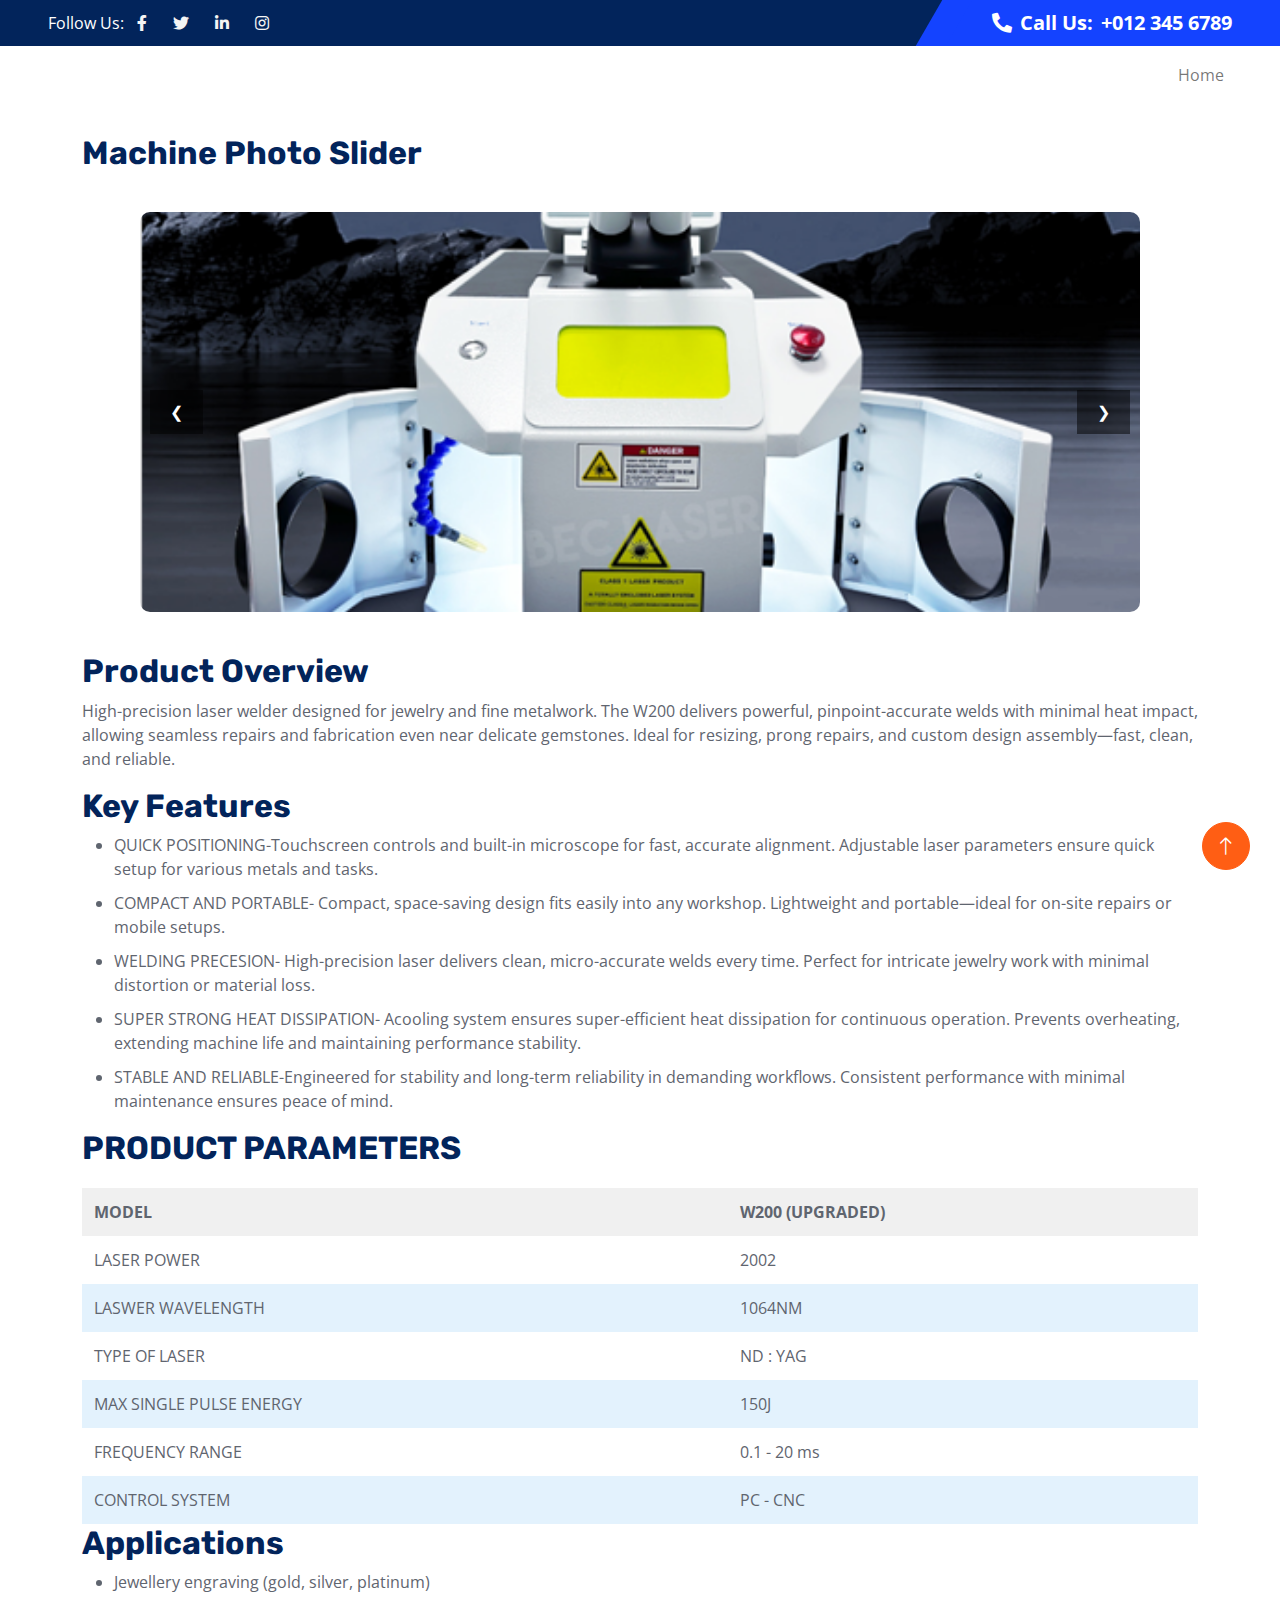
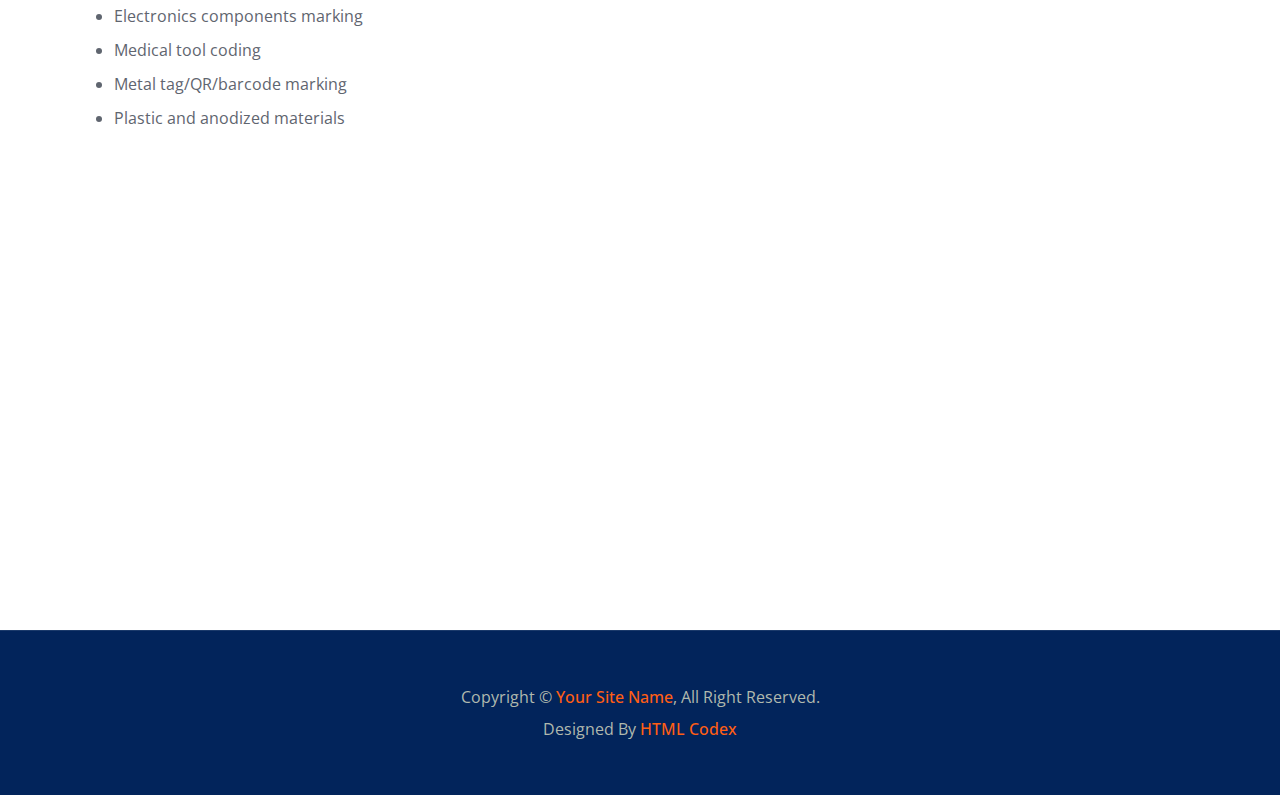
<file: about.html>
<!DOCTYPE html>
<html lang="en">
  <style>
    * {
      margin: 0;
      padding: 0;
      box-sizing: border-box;
    }

    body {
      font-family: 'Segoe UI', sans-serif;
      background-color: #f9f9f9;
      color: #333;
    }

    header {
      background: #1a237e;
      color: #fff;
      padding: 40px 20px;
      text-align: center;
    }

    .container {
      max-width: 1200px;
      margin: auto;
      padding: 30px 20px;
    }

    h2 {
      color: #1a237e;
      margin-bottom: 10px;
      font-size: 1.8rem;
    }

    p, li {
      margin-bottom: 10px;
    }

    ul {
      padding-left: 20px;
    }

    table {
      width: 100%;
      border-collapse: collapse;
      margin-top: 20px;
    }

    th, td {
      border: 1px solid #ccc;
      padding: 12px;
      text-align: left;
    }

    th {
      background-color: #f0f0f0;
    }

    .highlight {
      background-color: #e3f2fd;
    }

    /* Slider */
   .slider {
  position: relative;
  width: 100%;
  max-width: 1000px;
  margin: 40px auto;
  overflow: hidden;
  border-radius: 10px;
  height: 400px; /* ✅ Fixed height */
}

.slides {
  display: flex;
  transition: transform 0.5s ease-in-out;
  height: 100%; /* match slider height */
}

.slides img {
  width: 100%;
  height: 100%; /* ✅ Fixed height */
  object-fit: cover; /* ✅ Ensures image fills space without distortion */
  flex-shrink: 0;
}


    .nav-btn {
      position: absolute;
      top: 50%;
      transform: translateY(-50%);
      background-color: rgba(0,0,0,0.5);
      color: white;
      border: none;
      padding: 10px 20px;
      cursor: pointer;
      z-index: 10;
    }

    .prev {
      left: 10px;
    }

    .next {
      right: 10px;
    }

    @media (max-width: 768px) {
      table, thead, tbody, th, td, tr {
        display: block;
      }

      tr {
        margin-bottom: 10px;
      }

      td {
        text-align: right;
        padding-left: 50%;
        position: relative;
      }

      td::before {
        content: attr(data-label);
        position: absolute;
        left: 0;
        width: 50%;
        padding-left: 15px;
        font-weight: bold;
        color: #1a237e;
        text-align: left;
      }
    }
  </style>
<head>
    <meta charset="utf-8">
    <title>Sai Traiding</title>
    <meta content="width=device-width, initial-scale=1.0" name="viewport">
    <meta content="" name="keywords">
    <meta content="" name="description">

    <!-- Favicon -->
    <link href="img/favicon.ico" rel="icon">

    <!-- Google Web Fonts -->
    <link rel="preconnect" href="https://fonts.googleapis.com">
    <link rel="preconnect" href="https://fonts.gstatic.com" crossorigin>
    <link href="https://fonts.googleapis.com/css2?family=Open+Sans:wght@400;500;600&family=Rubik:wght@500;600;700&display=swap" rel="stylesheet">

    <!-- Icon Font Stylesheet -->
    <link href="https://cdnjs.cloudflare.com/ajax/libs/font-awesome/5.10.0/css/all.min.css" rel="stylesheet">
    <link href="https://cdn.jsdelivr.net/npm/bootstrap-icons@1.4.1/font/bootstrap-icons.css" rel="stylesheet">

    <!-- Libraries Stylesheet -->
    <link href="lib/animate/animate.min.css" rel="stylesheet">
    <link href="lib/owlcarousel/assets/owl.carousel.min.css" rel="stylesheet">

    <!-- Customized Bootstrap Stylesheet -->
    <link href="css/bootstrap.min.css" rel="stylesheet">

    <!-- Template Stylesheet -->
    <link href="css/style.css" rel="stylesheet">
</head>

<body>
    <!-- Spinner Start -->
    <div id="spinner" class="show bg-white position-fixed translate-middle w-100 vh-100 top-50 start-50 d-flex align-items-center justify-content-center">
        <div class="spinner-border text-primary" role="status" style="width: 3rem; height: 3rem;"></div>
    </div>
    <!-- Spinner End -->


    <!-- Topbar Start -->
    <div class="container-fluid bg-dark px-0">
        <div class="row g-0 d-none d-lg-flex">
            <div class="col-lg-6 ps-5 text-start">
                <div class="h-100 d-inline-flex align-items-center text-white">
                    <span>Follow Us:</span>
                    <a class="btn btn-link text-light" href=""><i class="fab fa-facebook-f"></i></a>
                    <a class="btn btn-link text-light" href=""><i class="fab fa-twitter"></i></a>
                    <a class="btn btn-link text-light" href=""><i class="fab fa-linkedin-in"></i></a>
                    <a class="btn btn-link text-light" href=""><i class="fab fa-instagram"></i></a>
                </div>
            </div>
            <div class="col-lg-6 text-end">
                <div class="h-100 topbar-right d-inline-flex align-items-center text-white py-2 px-5">
                    <span class="fs-5 fw-bold me-2"><i class="fa fa-phone-alt me-2"></i>Call Us:</span>
                    <span class="fs-5 fw-bold">+012 345 6789</span>
                </div>
            </div>
        </div>
    </div>
    <!-- Topbar End -->


    <!-- Navbar Start -->
    <nav class="navbar navbar-expand-lg bg-white navbar-light sticky-top py-0 pe-5">
        <a href="index.html" class="navbar-brand ps-5 me-0">
            <h1 class="text-white m-0">Sai Traiding</h1>
        </a>
        <button type="button" class="navbar-toggler me-0" data-bs-toggle="collapse" data-bs-target="#navbarCollapse">
            <span class="navbar-toggler-icon"></span>
        </button>
        <div class="collapse navbar-collapse" id="navbarCollapse">
            <div class="navbar-nav ms-auto p-4 p-lg-0">
                <a href="index.html" class="nav-item nav-link">Home</a>
                    </div>
                </div>
    </nav>
    <!-- Navbar End -->



  <div class="container">
    <!-- Image Slider -->
    <section>
      <h2>Machine Photo Slider</h2>
      <div class="slider" id="slider">
        <button class="nav-btn prev" onclick="prevSlide()">❮</button>
        <div class="slides" id="slides">
          <img src="img/1.png" alt="Front View" />
          <img src="img/2.png" alt="In Action" />
          <img src="img/3.png" alt="Control Panel" />
        </div>
        <button class="nav-btn next" onclick="nextSlide()">❯</button>
      </div>
    </section>

    <!-- Product Overview -->
    <section>
      <h2>Product Overview</h2>
      <p>High-precision laser welder designed for jewelry and fine metalwork. The W200 delivers powerful, pinpoint-accurate welds with minimal heat impact, allowing seamless repairs and fabrication even near delicate gemstones. Ideal for resizing, prong repairs, and custom design assembly—fast, clean, and reliable.</p>
    </section>

    <!-- Key Features -->
    <section>
      <h2>Key Features</h2>
      <ul>
        <li>QUICK POSITIONING-Touchscreen controls and built-in microscope for fast, accurate alignment.
Adjustable laser parameters ensure quick setup for various metals and tasks.</li>
        <li>COMPACT AND PORTABLE- Compact, space-saving design fits easily into any workshop.
Lightweight and portable—ideal for on-site repairs or mobile setups.</li>
        <li>WELDING PRECESION- High-precision laser delivers clean, micro-accurate welds every time.
Perfect for intricate jewelry work with minimal distortion or material loss.</li>
        <li>SUPER STRONG HEAT DISSIPATION- Acooling system ensures super-efficient heat dissipation for continuous operation.
Prevents overheating, extending machine life and maintaining performance stability.
</li>
        <li>STABLE AND RELIABLE-Engineered for stability and long-term reliability in demanding workflows.
Consistent performance with minimal maintenance ensures peace of mind.</li>
      </ul>
    </section>

    <!-- Specifications Table -->
    <section>
      <h2>PRODUCT PARAMETERS</h2>
      <table>
        <tr><th>MODEL</th><th>W200 (UPGRADED)</th></tr>
        <tr><td data-label="Specification">LASER POWER</td><td data-label="Details">2002</td></tr>
        <tr class="highlight"><td>LASWER WAVELENGTH</td><td>1064NM</td></tr>
        <tr><td>TYPE OF LASER</td><td>ND : YAG</td></tr>
        <tr class="highlight"><td>MAX SINGLE PULSE ENERGY</td><td>150J</td></tr>
        <tr><td>FREQUENCY RANGE
</td><td>0.1 - 20 ms</td></tr>
        <tr class="highlight"><td>CONTROL SYSTEM</td><td>PC - CNC</td></tr>
        
      </table>
    </section>

    <!-- Applications -->
    <section>
      <h2>Applications</h2>
      <ul>
        <li>Jewellery engraving (gold, silver, platinum)</li>
        <li>Electronics components marking</li>
        <li>Medical tool coding</li>
        <li>Metal tag/QR/barcode marking</li>
        <li>Plastic and anodized materials</li>
      </ul>
    </section>
  </div>

  <script>
    const slides = document.getElementById("slides");
    const totalSlides = slides.children.length;
    let index = 0;

    function updateSlider() {
      slides.style.transform = `translateX(-${index * 100}%)`;
    }

    function nextSlide() {
      index = (index + 1) % totalSlides;
      updateSlider();
    }

    function prevSlide() {
      index = (index - 1 + totalSlides) % totalSlides;
      updateSlider();
    }
  </script>



        

    <!-- Footer Start -->
    <div class="container-fluid bg-dark footer mt-5 py-5 wow fadeIn" data-wow-delay="0.1s">
        <div class="container py-5">
            <div class="row g-5">
                <div class="col-lg-3 col-md-6">
                    <h5 class="text-white mb-4">Our Office</h5>
                    <p class="mb-2"><i class="fa fa-map-marker-alt me-3"></i>123 Street, New York, USA</p>
                    <p class="mb-2"><i class="fa fa-phone-alt me-3"></i>+012 345 67890</p>
                    <p class="mb-2"><i class="fa fa-envelope me-3"></i>info@example.com</p>
                    <div class="d-flex pt-3">
                        <a class="btn btn-square btn-primary rounded-circle me-2" href=""><i class="fab fa-twitter"></i></a>
                        <a class="btn btn-square btn-primary rounded-circle me-2" href=""><i class="fab fa-facebook-f"></i></a>
                        <a class="btn btn-square btn-primary rounded-circle me-2" href=""><i class="fab fa-youtube"></i></a>
                        <a class="btn btn-square btn-primary rounded-circle me-2" href=""><i class="fab fa-linkedin-in"></i></a>
                    </div>
                </div>
                <div class="col-lg-3 col-md-6">
                    <h5 class="text-white mb-4">Quick Links</h5>
                    <a class="btn btn-link" href="">About Us</a>
                    <a class="btn btn-link" href="">Contact Us</a>
                    <a class="btn btn-link" href="">Our Services</a>
                    <a class="btn btn-link" href="">Terms & Condition</a>
                    <a class="btn btn-link" href="">Support</a>
                </div>
                <div class="col-lg-3 col-md-6">
                    <h5 class="text-white mb-4">Business Hours</h5>
                    <p class="mb-1">Monday - Friday</p>
                    <h6 class="text-light">09:00 am - 07:00 pm</h6>
                    <p class="mb-1">Saturday</p>
                    <h6 class="text-light">09:00 am - 12:00 pm</h6>
                    <p class="mb-1">Sunday</p>
                    <h6 class="text-light">Closed</h6>
                </div>
                <div class="col-lg-3 col-md-6">
                    <h5 class="text-white mb-4">Newsletter</h5>
                    <p>Dolor amet sit justo amet elitr clita ipsum elitr est.</p>
                    <div class="position-relative w-100">
                        <input class="form-control bg-transparent w-100 py-3 ps-4 pe-5" type="text" placeholder="Your email">
                        <button type="button" class="btn btn-primary py-2 position-absolute top-0 end-0 mt-2 me-2">SignUp</button>
                    </div>
                </div>
            </div>
        </div>
    </div>
    <!-- Footer End -->


    <!-- Copyright Start -->
    <div class="container-fluid copyright bg-dark py-4">
        <div class="container text-center">
            <p class="mb-2">Copyright &copy; <a class="fw-semi-bold" href="#">Your Site Name</a>, All Right Reserved.</p>
            <!--/*** This template is free as long as you keep the footer author’s credit link/attribution link/backlink. If you'd like to use the template without the footer author’s credit link/attribution link/backlink, you can purchase the Credit Removal License from "https://htmlcodex.com/credit-removal". Thank you for your support. ***/-->
            <p class="mb-0">Designed By <a class="fw-semi-bold" href="https://htmlcodex.com">HTML Codex</a></p>
        </div>
    </div>
    <!-- Copyright End -->


    <!-- Back to Top -->
    <a href="#" class="btn btn-lg btn-primary btn-lg-square rounded-circle back-to-top"><i class="bi bi-arrow-up"></i></a>


    <!-- JavaScript Libraries -->
    <script src="https://code.jquery.com/jquery-3.4.1.min.js"></script>
    <script src="https://cdn.jsdelivr.net/npm/bootstrap@5.0.0/dist/js/bootstrap.bundle.min.js"></script>
    <script src="lib/wow/wow.min.js"></script>
    <script src="lib/easing/easing.min.js"></script>
    <script src="lib/waypoints/waypoints.min.js"></script>
    <script src="lib/owlcarousel/owl.carousel.min.js"></script>
    <script src="lib/counterup/counterup.min.js"></script>

    <!-- Template Javascript -->
    <script src="js/main.js"></script>
</body>

</html>
</file>
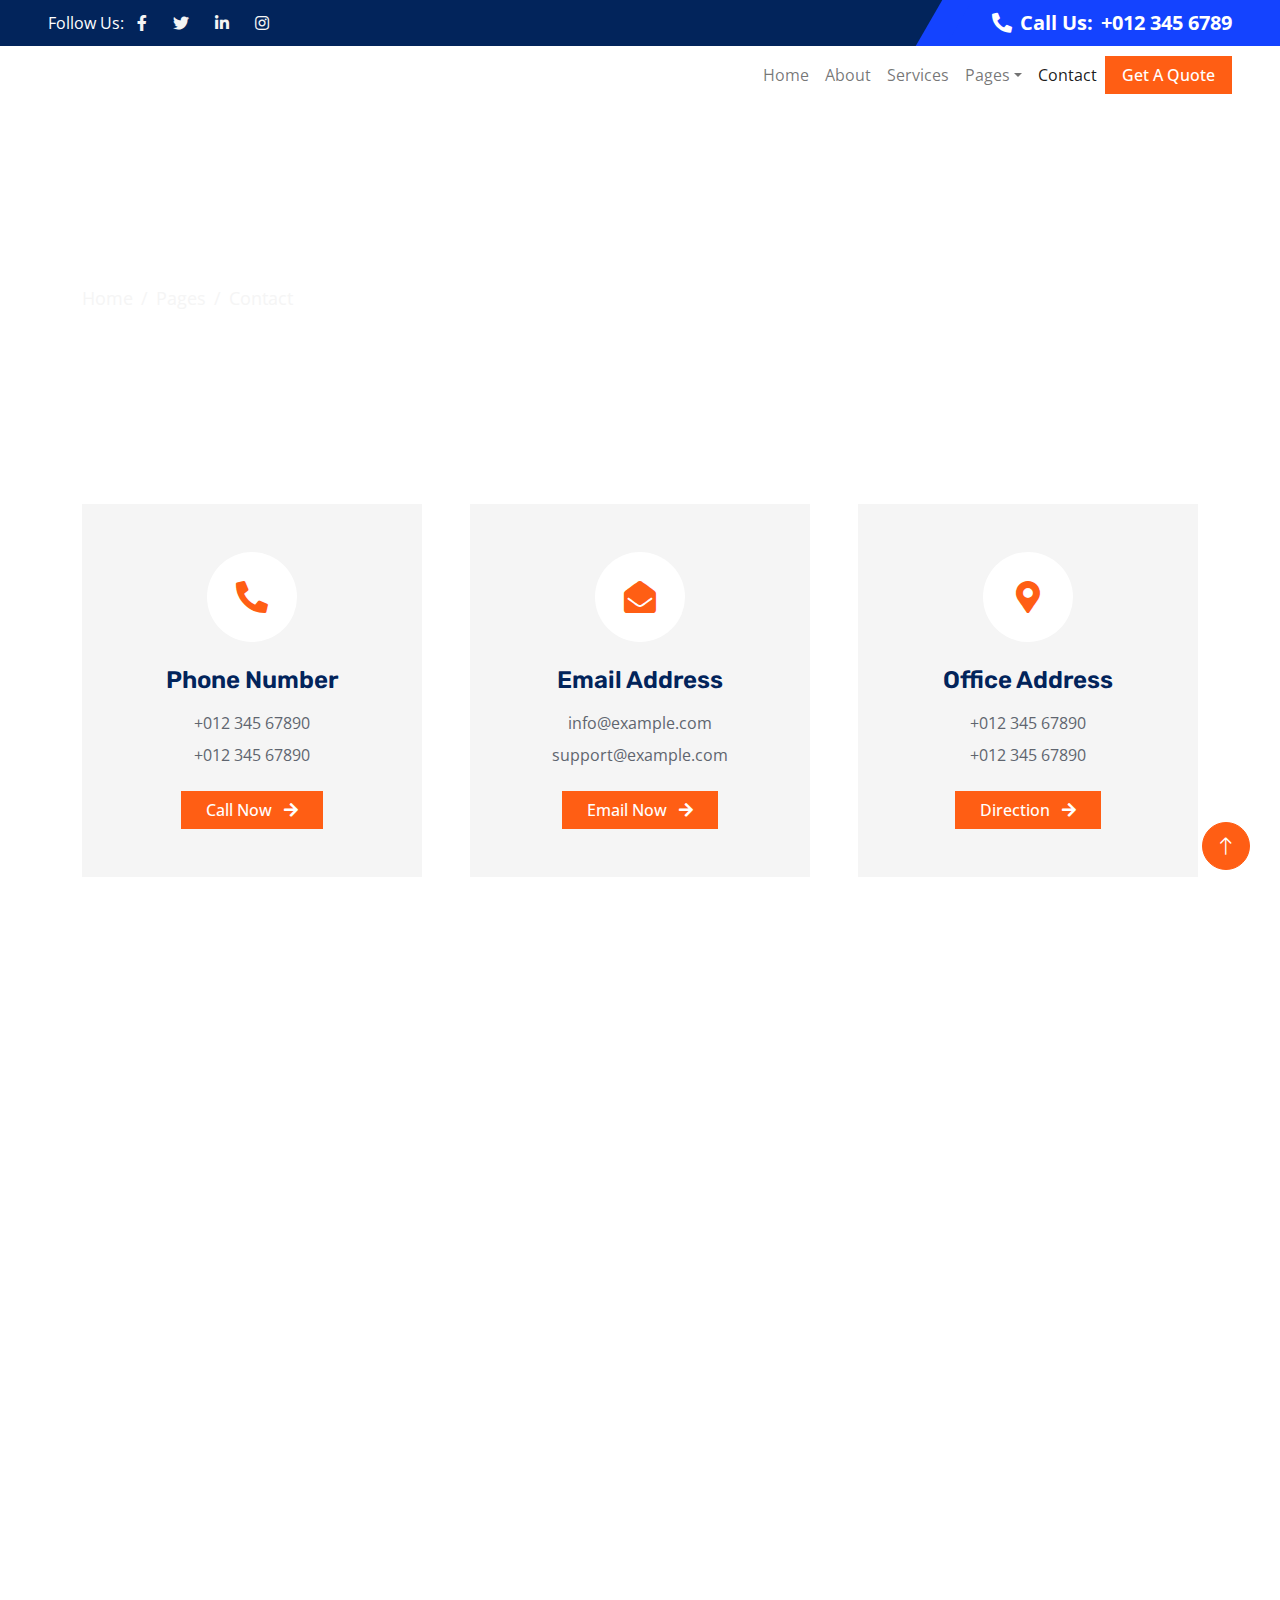
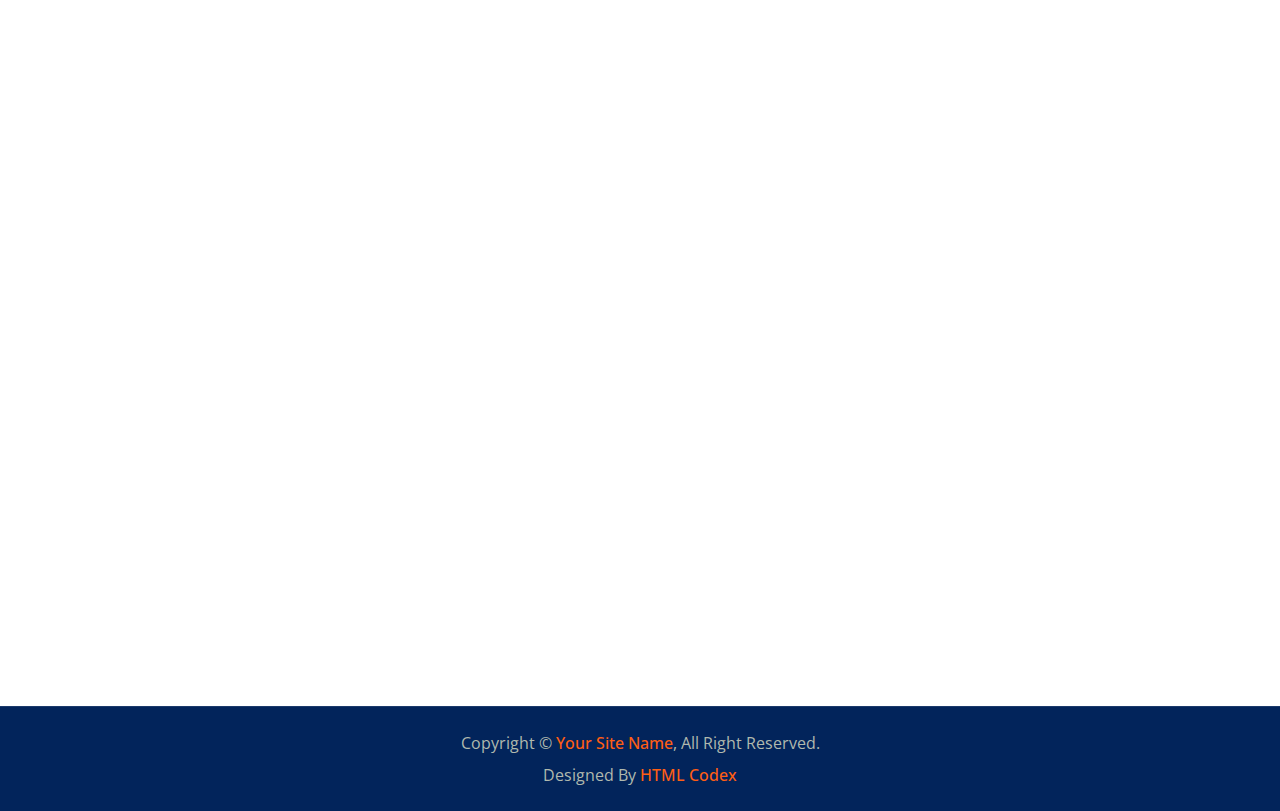
<file: contact.html>
<!DOCTYPE html>
<html lang="en">

<head>
    <meta charset="utf-8">
    <title>Industro - Industrial HTML Template</title>
    <meta content="width=device-width, initial-scale=1.0" name="viewport">
    <meta content="" name="keywords">
    <meta content="" name="description">

    <!-- Favicon -->
    <link href="img/favicon.ico" rel="icon">

    <!-- Google Web Fonts -->
    <link rel="preconnect" href="https://fonts.googleapis.com">
    <link rel="preconnect" href="https://fonts.gstatic.com" crossorigin>
    <link href="https://fonts.googleapis.com/css2?family=Open+Sans:wght@400;500;600&family=Rubik:wght@500;600;700&display=swap" rel="stylesheet">

    <!-- Icon Font Stylesheet -->
    <link href="https://cdnjs.cloudflare.com/ajax/libs/font-awesome/5.10.0/css/all.min.css" rel="stylesheet">
    <link href="https://cdn.jsdelivr.net/npm/bootstrap-icons@1.4.1/font/bootstrap-icons.css" rel="stylesheet">

    <!-- Libraries Stylesheet -->
    <link href="lib/animate/animate.min.css" rel="stylesheet">
    <link href="lib/owlcarousel/assets/owl.carousel.min.css" rel="stylesheet">

    <!-- Customized Bootstrap Stylesheet -->
    <link href="css/bootstrap.min.css" rel="stylesheet">

    <!-- Template Stylesheet -->
    <link href="css/style.css" rel="stylesheet">
</head>

<body>
    <!-- Spinner Start -->
    <div id="spinner" class="show bg-white position-fixed translate-middle w-100 vh-100 top-50 start-50 d-flex align-items-center justify-content-center">
        <div class="spinner-border text-primary" role="status" style="width: 3rem; height: 3rem;"></div>
    </div>
    <!-- Spinner End -->


    <!-- Topbar Start -->
    <div class="container-fluid bg-dark px-0">
        <div class="row g-0 d-none d-lg-flex">
            <div class="col-lg-6 ps-5 text-start">
                <div class="h-100 d-inline-flex align-items-center text-white">
                    <span>Follow Us:</span>
                    <a class="btn btn-link text-light" href=""><i class="fab fa-facebook-f"></i></a>
                    <a class="btn btn-link text-light" href=""><i class="fab fa-twitter"></i></a>
                    <a class="btn btn-link text-light" href=""><i class="fab fa-linkedin-in"></i></a>
                    <a class="btn btn-link text-light" href=""><i class="fab fa-instagram"></i></a>
                </div>
            </div>
            <div class="col-lg-6 text-end">
                <div class="h-100 topbar-right d-inline-flex align-items-center text-white py-2 px-5">
                    <span class="fs-5 fw-bold me-2"><i class="fa fa-phone-alt me-2"></i>Call Us:</span>
                    <span class="fs-5 fw-bold">+012 345 6789</span>
                </div>
            </div>
        </div>
    </div>
    <!-- Topbar End -->


    <!-- Navbar Start -->
    <nav class="navbar navbar-expand-lg bg-white navbar-light sticky-top py-0 pe-5">
        <a href="index.html" class="navbar-brand ps-5 me-0">
            <h1 class="text-white m-0">Industro</h1>
        </a>
        <button type="button" class="navbar-toggler me-0" data-bs-toggle="collapse" data-bs-target="#navbarCollapse">
            <span class="navbar-toggler-icon"></span>
        </button>
        <div class="collapse navbar-collapse" id="navbarCollapse">
            <div class="navbar-nav ms-auto p-4 p-lg-0">
                <a href="index.html" class="nav-item nav-link">Home</a>
                <a href="about.html" class="nav-item nav-link">About</a>
                <a href="service.html" class="nav-item nav-link">Services</a>
                <div class="nav-item dropdown">
                    <a href="#" class="nav-link dropdown-toggle" data-bs-toggle="dropdown">Pages</a>
                    <div class="dropdown-menu bg-light m-0">
                        <a href="project.html" class="dropdown-item">Projects</a>
                        <a href="feature.html" class="dropdown-item">Features</a>
                        <a href="team.html" class="dropdown-item">Our Team</a>
                        <a href="testimonial.html" class="dropdown-item">Testimonial</a>
                        <a href="404.html" class="dropdown-item">404 Page</a>
                    </div>
                </div>
                <a href="contact.html" class="nav-item nav-link active">Contact</a>
            </div>
            <a href="" class="btn btn-primary px-3 d-none d-lg-block">Get A Quote</a>
        </div>
    </nav>
    <!-- Navbar End -->


    <!-- Page Header Start -->
    <div class="container-fluid page-header py-5 mb-5 wow fadeIn" data-wow-delay="0.1s">
        <div class="container py-5">
            <h1 class="display-3 text-white animated slideInRight">Contact</h1>
            <nav aria-label="breadcrumb">
                <ol class="breadcrumb animated slideInRight mb-0">
                    <li class="breadcrumb-item"><a href="#">Home</a></li>
                    <li class="breadcrumb-item"><a href="#">Pages</a></li>
                    <li class="breadcrumb-item active" aria-current="page">Contact</li>
                </ol>
            </nav>
        </div>
    </div>
    <!-- Page Header End -->


    <!-- Contact Start -->
    <div class="container-xxl py-5">
        <div class="container">
            <div class="row g-5 justify-content-center mb-5">
                <div class="col-lg-4 col-md-6 wow fadeInUp" data-wow-delay="0.1s">
                    <div class="bg-light text-center h-100 p-5">
                        <div class="btn-square bg-white rounded-circle mx-auto mb-4" style="width: 90px; height: 90px;">
                            <i class="fa fa-phone-alt fa-2x text-primary"></i>
                        </div>
                        <h4 class="mb-3">Phone Number</h4>
                        <p class="mb-2">+012 345 67890</p>
                        <p class="mb-4">+012 345 67890</p>
                        <a class="btn btn-primary px-4" href="tel:+0123456789">Call Now <i class="fa fa-arrow-right ms-2"></i></a>
                    </div>
                </div>
                <div class="col-lg-4 col-md-6 wow fadeInUp" data-wow-delay="0.3s">
                    <div class="bg-light text-center h-100 p-5">
                        <div class="btn-square bg-white rounded-circle mx-auto mb-4" style="width: 90px; height: 90px;">
                            <i class="fa fa-envelope-open fa-2x text-primary"></i>
                        </div>
                        <h4 class="mb-3">Email Address</h4>
                        <p class="mb-2">info@example.com</p>
                        <p class="mb-4">support@example.com</p>
                        <a class="btn btn-primary px-4" href="mailto:info@example.com">Email Now <i class="fa fa-arrow-right ms-2"></i></a>
                    </div>
                </div>
                <div class="col-lg-4 col-md-6 wow fadeInUp" data-wow-delay="0.5s">
                    <div class="bg-light text-center h-100 p-5">
                        <div class="btn-square bg-white rounded-circle mx-auto mb-4" style="width: 90px; height: 90px;">
                            <i class="fa fa-map-marker-alt fa-2x text-primary"></i>
                        </div>
                        <h4 class="mb-3">Office Address</h4>
                        <p class="mb-2">+012 345 67890</p>
                        <p class="mb-4">+012 345 67890</p>
                        <a class="btn btn-primary px-4" href="https://goo.gl/maps/FsznshxgnULBGgkN9" target="blank">Direction <i class="fa fa-arrow-right ms-2"></i></a>
                    </div>
                </div>
            </div>
            <div class="row mb-5">
                <div class="col-12 wow fadeInUp" data-wow-delay="0.1s">
                    <iframe class="w-100"
                    src="https://www.google.com/maps/embed?pb=!1m18!1m12!1m3!1d3001156.4288297426!2d-78.01371936852176!3d42.72876761954724!2m3!1f0!2f0!3f0!3m2!1i1024!2i768!4f13.1!3m3!1m2!1s0x4ccc4bf0f123a5a9%3A0xddcfc6c1de189567!2sNew%20York%2C%20USA!5e0!3m2!1sen!2sbd!4v1603794290143!5m2!1sen!2sbd"
                    frameborder="0" style="min-height: 450px; border:0;" allowfullscreen="" aria-hidden="false"
                    tabindex="0"></iframe>
                </div>
            </div>
            <div class="row g-5">
                <div class="col-lg-6 wow fadeInUp" data-wow-delay="0.1s">
                    <p class="fw-medium text-uppercase text-primary mb-2">Contact Us</p>
                    <h1 class="display-5 mb-4">If You Have Any Queries, Please Feel Free To Contact Us</h1>
                    <p class="mb-4">The contact form is currently inactive. Get a functional and working contact form with Ajax & PHP in a few minutes. Just copy and paste the files, add a little code and you're done. <a href="https://htmlcodex.com/contact-form">Download Now</a>.</p>
                    <div class="row g-4">
                        <div class="col-6">
                            <div class="d-flex">
                                <div class="flex-shrink-0 btn-square bg-primary rounded-circle">
                                    <i class="fa fa-phone-alt text-white"></i>
                                </div>
                                <div class="ms-3">
                                    <h6>Call Us</h6>
                                    <span>+012 345 67890</span>
                                </div>
                            </div>
                        </div>
                        <div class="col-6">
                            <div class="d-flex">
                                <div class="flex-shrink-0 btn-square bg-primary rounded-circle">
                                    <i class="fa fa-envelope text-white"></i>
                                </div>
                                <div class="ms-3">
                                    <h6>Mail Us</h6>
                                    <span>info@example.com</span>
                                </div>
                            </div>
                        </div>
                    </div>
                </div>
                <div class="col-lg-6 wow fadeInUp" data-wow-delay="0.5s">
                    <form>
                        <div class="row g-3">
                            <div class="col-md-6">
                                <div class="form-floating">
                                    <input type="text" class="form-control" id="name" placeholder="Your Name">
                                    <label for="name">Your Name</label>
                                </div>
                            </div>
                            <div class="col-md-6">
                                <div class="form-floating">
                                    <input type="email" class="form-control" id="email" placeholder="Your Email">
                                    <label for="email">Your Email</label>
                                </div>
                            </div>
                            <div class="col-12">
                                <div class="form-floating">
                                    <input type="text" class="form-control" id="subject" placeholder="Subject">
                                    <label for="subject">Subject</label>
                                </div>
                            </div>
                            <div class="col-12">
                                <div class="form-floating">
                                    <textarea class="form-control" placeholder="Leave a message here" id="message" style="height: 150px"></textarea>
                                    <label for="message">Message</label>
                                </div>
                            </div>
                            <div class="col-12">
                                <button class="btn btn-primary py-3 px-5" type="submit">Send Message</button>
                            </div>
                        </div>
                    </form>
                </div>
            </div>
        </div>
    </div>
    <!-- Contact End -->


    <!-- Footer Start -->
    <div class="container-fluid bg-dark footer mt-5 py-5 wow fadeIn" data-wow-delay="0.1s">
        <div class="container py-5">
            <div class="row g-5">
                <div class="col-lg-3 col-md-6">
                    <h5 class="text-white mb-4">Our Office</h5>
                    <p class="mb-2"><i class="fa fa-map-marker-alt me-3"></i>123 Street, New York, USA</p>
                    <p class="mb-2"><i class="fa fa-phone-alt me-3"></i>+012 345 67890</p>
                    <p class="mb-2"><i class="fa fa-envelope me-3"></i>info@example.com</p>
                    <div class="d-flex pt-3">
                        <a class="btn btn-square btn-primary rounded-circle me-2" href=""><i class="fab fa-twitter"></i></a>
                        <a class="btn btn-square btn-primary rounded-circle me-2" href=""><i class="fab fa-facebook-f"></i></a>
                        <a class="btn btn-square btn-primary rounded-circle me-2" href=""><i class="fab fa-youtube"></i></a>
                        <a class="btn btn-square btn-primary rounded-circle me-2" href=""><i class="fab fa-linkedin-in"></i></a>
                    </div>
                </div>
                <div class="col-lg-3 col-md-6">
                    <h5 class="text-white mb-4">Quick Links</h5>
                    <a class="btn btn-link" href="">About Us</a>
                    <a class="btn btn-link" href="">Contact Us</a>
                    <a class="btn btn-link" href="">Our Services</a>
                    <a class="btn btn-link" href="">Terms & Condition</a>
                    <a class="btn btn-link" href="">Support</a>
                </div>
                <div class="col-lg-3 col-md-6">
                    <h5 class="text-white mb-4">Business Hours</h5>
                    <p class="mb-1">Monday - Friday</p>
                    <h6 class="text-light">09:00 am - 07:00 pm</h6>
                    <p class="mb-1">Saturday</p>
                    <h6 class="text-light">09:00 am - 12:00 pm</h6>
                    <p class="mb-1">Sunday</p>
                    <h6 class="text-light">Closed</h6>
                </div>
                <div class="col-lg-3 col-md-6">
                    <h5 class="text-white mb-4">Newsletter</h5>
                    <p>Dolor amet sit justo amet elitr clita ipsum elitr est.</p>
                    <div class="position-relative w-100">
                        <input class="form-control bg-transparent w-100 py-3 ps-4 pe-5" type="text" placeholder="Your email">
                        <button type="button" class="btn btn-primary py-2 position-absolute top-0 end-0 mt-2 me-2">SignUp</button>
                    </div>
                </div>
            </div>
        </div>
    </div>
    <!-- Footer End -->


    <!-- Copyright Start -->
    <div class="container-fluid copyright bg-dark py-4">
        <div class="container text-center">
            <p class="mb-2">Copyright &copy; <a class="fw-semi-bold" href="#">Your Site Name</a>, All Right Reserved.</p>
            <!--/*** This template is free as long as you keep the footer author’s credit link/attribution link/backlink. If you'd like to use the template without the footer author’s credit link/attribution link/backlink, you can purchase the Credit Removal License from "https://htmlcodex.com/credit-removal". Thank you for your support. ***/-->
            <p class="mb-0">Designed By <a class="fw-semi-bold" href="https://htmlcodex.com">HTML Codex</a></p>
        </div>
    </div>
    <!-- Copyright End -->


    <!-- Back to Top -->
    <a href="#" class="btn btn-lg btn-primary btn-lg-square rounded-circle back-to-top"><i class="bi bi-arrow-up"></i></a>


    <!-- JavaScript Libraries -->
    <script src="https://code.jquery.com/jquery-3.4.1.min.js"></script>
    <script src="https://cdn.jsdelivr.net/npm/bootstrap@5.0.0/dist/js/bootstrap.bundle.min.js"></script>
    <script src="lib/wow/wow.min.js"></script>
    <script src="lib/easing/easing.min.js"></script>
    <script src="lib/waypoints/waypoints.min.js"></script>
    <script src="lib/owlcarousel/owl.carousel.min.js"></script>
    <script src="lib/counterup/counterup.min.js"></script>

    <!-- Template Javascript -->
    <script src="js/main.js"></script>
</body>

</html>
</file>
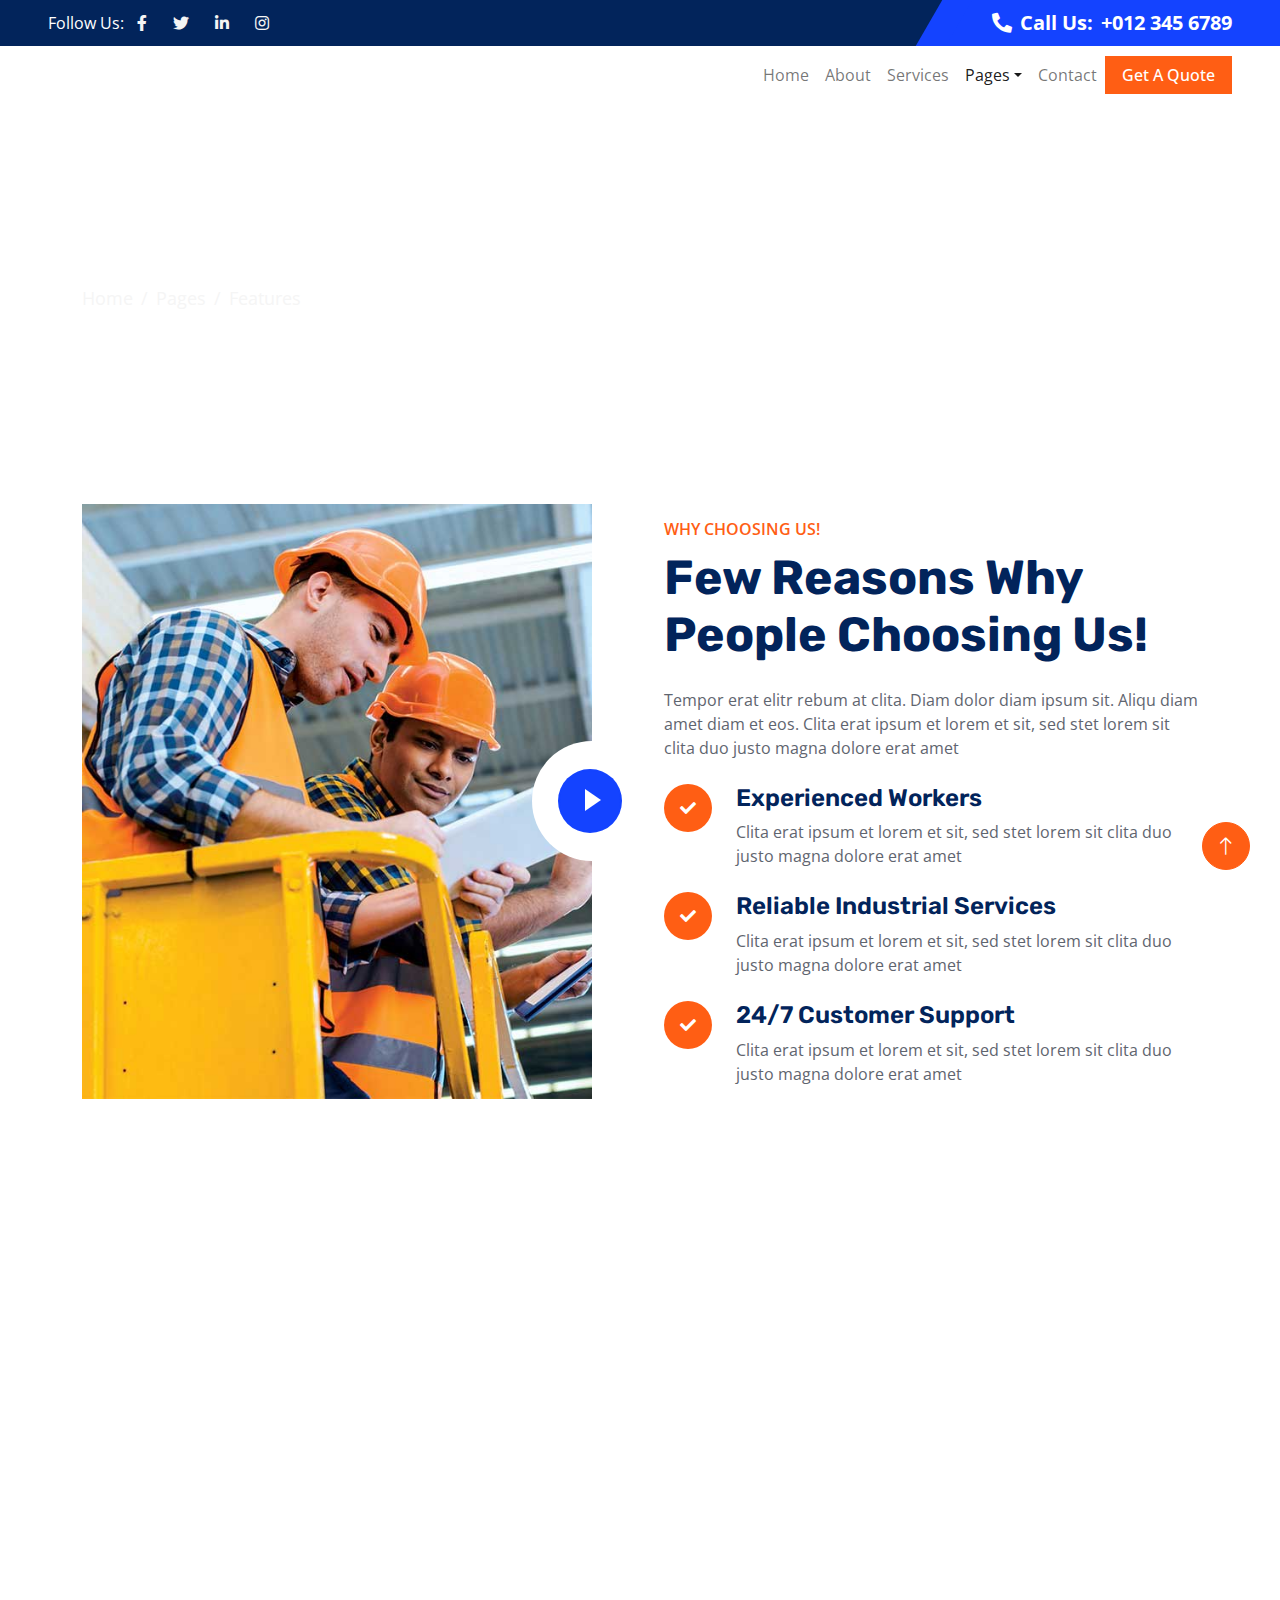
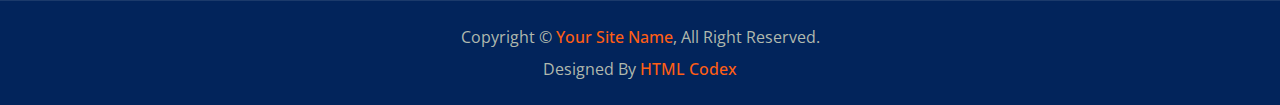
<file: feature.html>
<!DOCTYPE html>
<html lang="en">

<head>
    <meta charset="utf-8">
    <title>Industro - Industrial HTML Template</title>
    <meta content="width=device-width, initial-scale=1.0" name="viewport">
    <meta content="" name="keywords">
    <meta content="" name="description">

    <!-- Favicon -->
    <link href="img/favicon.ico" rel="icon">

    <!-- Google Web Fonts -->
    <link rel="preconnect" href="https://fonts.googleapis.com">
    <link rel="preconnect" href="https://fonts.gstatic.com" crossorigin>
    <link href="https://fonts.googleapis.com/css2?family=Open+Sans:wght@400;500;600&family=Rubik:wght@500;600;700&display=swap" rel="stylesheet">

    <!-- Icon Font Stylesheet -->
    <link href="https://cdnjs.cloudflare.com/ajax/libs/font-awesome/5.10.0/css/all.min.css" rel="stylesheet">
    <link href="https://cdn.jsdelivr.net/npm/bootstrap-icons@1.4.1/font/bootstrap-icons.css" rel="stylesheet">

    <!-- Libraries Stylesheet -->
    <link href="lib/animate/animate.min.css" rel="stylesheet">
    <link href="lib/owlcarousel/assets/owl.carousel.min.css" rel="stylesheet">

    <!-- Customized Bootstrap Stylesheet -->
    <link href="css/bootstrap.min.css" rel="stylesheet">

    <!-- Template Stylesheet -->
    <link href="css/style.css" rel="stylesheet">
</head>

<body>
    <!-- Spinner Start -->
    <div id="spinner" class="show bg-white position-fixed translate-middle w-100 vh-100 top-50 start-50 d-flex align-items-center justify-content-center">
        <div class="spinner-border text-primary" role="status" style="width: 3rem; height: 3rem;"></div>
    </div>
    <!-- Spinner End -->


    <!-- Topbar Start -->
    <div class="container-fluid bg-dark px-0">
        <div class="row g-0 d-none d-lg-flex">
            <div class="col-lg-6 ps-5 text-start">
                <div class="h-100 d-inline-flex align-items-center text-white">
                    <span>Follow Us:</span>
                    <a class="btn btn-link text-light" href=""><i class="fab fa-facebook-f"></i></a>
                    <a class="btn btn-link text-light" href=""><i class="fab fa-twitter"></i></a>
                    <a class="btn btn-link text-light" href=""><i class="fab fa-linkedin-in"></i></a>
                    <a class="btn btn-link text-light" href=""><i class="fab fa-instagram"></i></a>
                </div>
            </div>
            <div class="col-lg-6 text-end">
                <div class="h-100 topbar-right d-inline-flex align-items-center text-white py-2 px-5">
                    <span class="fs-5 fw-bold me-2"><i class="fa fa-phone-alt me-2"></i>Call Us:</span>
                    <span class="fs-5 fw-bold">+012 345 6789</span>
                </div>
            </div>
        </div>
    </div>
    <!-- Topbar End -->


    <!-- Navbar Start -->
    <nav class="navbar navbar-expand-lg bg-white navbar-light sticky-top py-0 pe-5">
        <a href="index.html" class="navbar-brand ps-5 me-0">
            <h1 class="text-white m-0">Industro</h1>
        </a>
        <button type="button" class="navbar-toggler me-0" data-bs-toggle="collapse" data-bs-target="#navbarCollapse">
            <span class="navbar-toggler-icon"></span>
        </button>
        <div class="collapse navbar-collapse" id="navbarCollapse">
            <div class="navbar-nav ms-auto p-4 p-lg-0">
                <a href="index.html" class="nav-item nav-link">Home</a>
                <a href="about.html" class="nav-item nav-link">About</a>
                <a href="service.html" class="nav-item nav-link">Services</a>
                <div class="nav-item dropdown">
                    <a href="#" class="nav-link dropdown-toggle active" data-bs-toggle="dropdown">Pages</a>
                    <div class="dropdown-menu bg-light m-0">
                        <a href="project.html" class="dropdown-item">Projects</a>
                        <a href="feature.html" class="dropdown-item active">Features</a>
                        <a href="team.html" class="dropdown-item">Our Team</a>
                        <a href="testimonial.html" class="dropdown-item">Testimonial</a>
                        <a href="404.html" class="dropdown-item">404 Page</a>
                    </div>
                </div>
                <a href="contact.html" class="nav-item nav-link">Contact</a>
            </div>
            <a href="" class="btn btn-primary px-3 d-none d-lg-block">Get A Quote</a>
        </div>
    </nav>
    <!-- Navbar End -->


    <!-- Page Header Start -->
    <div class="container-fluid page-header py-5 mb-5 wow fadeIn" data-wow-delay="0.1s">
        <div class="container py-5">
            <h1 class="display-3 text-white animated slideInRight">Features</h1>
            <nav aria-label="breadcrumb">
                <ol class="breadcrumb animated slideInRight mb-0">
                    <li class="breadcrumb-item"><a href="#">Home</a></li>
                    <li class="breadcrumb-item"><a href="#">Pages</a></li>
                    <li class="breadcrumb-item active" aria-current="page">Features</li>
                </ol>
            </nav>
        </div>
    </div>
    <!-- Page Header End -->


    <!-- Features Start -->
    <div class="container-xxl py-5">
        <div class="container">
            <div class="row g-5 align-items-center">
                <div class="col-lg-6 wow fadeInUp" data-wow-delay="0.1s">
                    <div class="position-relative me-lg-4">
                        <img class="img-fluid w-100" src="img/feature.jpg" alt="">
                        <span class="position-absolute top-50 start-100 translate-middle bg-white rounded-circle d-none d-lg-block" style="width: 120px; height: 120px;"></span>
                        <button type="button" class="btn-play" data-bs-toggle="modal"
                            data-src="https://www.youtube.com/embed/DWRcNpR6Kdc" data-bs-target="#videoModal">
                            <span></span>
                        </button>
                    </div>
                </div>
                <div class="col-lg-6 wow fadeInUp" data-wow-delay="0.5s">
                    <p class="fw-medium text-uppercase text-primary mb-2">Why Choosing Us!</p>
                    <h1 class="display-5 mb-4">Few Reasons Why People Choosing Us!</h1>
                    <p class="mb-4">Tempor erat elitr rebum at clita. Diam dolor diam ipsum sit. Aliqu diam amet diam et eos. Clita erat ipsum et lorem et sit, sed stet lorem sit clita duo justo magna dolore erat amet</p>
                    <div class="row gy-4">
                        <div class="col-12">
                            <div class="d-flex">
                                <div class="flex-shrink-0 btn-lg-square rounded-circle bg-primary">
                                    <i class="fa fa-check text-white"></i>
                                </div>
                                <div class="ms-4">
                                    <h4>Experienced Workers</h4>
                                    <span>Clita erat ipsum et lorem et sit, sed stet lorem sit clita duo justo magna dolore erat amet</span>
                                </div>
                            </div>
                        </div>
                        <div class="col-12">
                            <div class="d-flex">
                                <div class="flex-shrink-0 btn-lg-square rounded-circle bg-primary">
                                    <i class="fa fa-check text-white"></i>
                                </div>
                                <div class="ms-4">
                                    <h4>Reliable Industrial Services</h4>
                                    <span>Clita erat ipsum et lorem et sit, sed stet lorem sit clita duo justo magna dolore erat amet</span>
                                </div>
                            </div>
                        </div>
                        <div class="col-12">
                            <div class="d-flex">
                                <div class="flex-shrink-0 btn-lg-square rounded-circle bg-primary">
                                    <i class="fa fa-check text-white"></i>
                                </div>
                                <div class="ms-4">
                                    <h4>24/7 Customer Support</h4>
                                    <span>Clita erat ipsum et lorem et sit, sed stet lorem sit clita duo justo magna dolore erat amet</span>
                                </div>
                            </div>
                        </div>
                    </div>
                </div>
            </div>
        </div>
    </div>
    <!-- Features End -->


    <!-- Video Modal Start -->
    <div class="modal modal-video fade" id="videoModal" tabindex="-1" aria-labelledby="exampleModalLabel" aria-hidden="true">
        <div class="modal-dialog">
            <div class="modal-content rounded-0">
                <div class="modal-header">
                    <h3 class="modal-title" id="exampleModalLabel">Youtube Video</h3>
                    <button type="button" class="btn-close" data-bs-dismiss="modal" aria-label="Close"></button>
                </div>
                <div class="modal-body">
                    <!-- 16:9 aspect ratio -->
                    <div class="ratio ratio-16x9">
                        <iframe class="embed-responsive-item" src="" id="video" allowfullscreen allowscriptaccess="always"
                            allow="autoplay"></iframe>
                    </div>
                </div>
            </div>
        </div>
    </div>
    <!-- Video Modal End -->
        

    <!-- Footer Start -->
    <div class="container-fluid bg-dark footer mt-5 py-5 wow fadeIn" data-wow-delay="0.1s">
        <div class="container py-5">
            <div class="row g-5">
                <div class="col-lg-3 col-md-6">
                    <h5 class="text-white mb-4">Our Office</h5>
                    <p class="mb-2"><i class="fa fa-map-marker-alt me-3"></i>123 Street, New York, USA</p>
                    <p class="mb-2"><i class="fa fa-phone-alt me-3"></i>+012 345 67890</p>
                    <p class="mb-2"><i class="fa fa-envelope me-3"></i>info@example.com</p>
                    <div class="d-flex pt-3">
                        <a class="btn btn-square btn-primary rounded-circle me-2" href=""><i class="fab fa-twitter"></i></a>
                        <a class="btn btn-square btn-primary rounded-circle me-2" href=""><i class="fab fa-facebook-f"></i></a>
                        <a class="btn btn-square btn-primary rounded-circle me-2" href=""><i class="fab fa-youtube"></i></a>
                        <a class="btn btn-square btn-primary rounded-circle me-2" href=""><i class="fab fa-linkedin-in"></i></a>
                    </div>
                </div>
                <div class="col-lg-3 col-md-6">
                    <h5 class="text-white mb-4">Quick Links</h5>
                    <a class="btn btn-link" href="">About Us</a>
                    <a class="btn btn-link" href="">Contact Us</a>
                    <a class="btn btn-link" href="">Our Services</a>
                    <a class="btn btn-link" href="">Terms & Condition</a>
                    <a class="btn btn-link" href="">Support</a>
                </div>
                <div class="col-lg-3 col-md-6">
                    <h5 class="text-white mb-4">Business Hours</h5>
                    <p class="mb-1">Monday - Friday</p>
                    <h6 class="text-light">09:00 am - 07:00 pm</h6>
                    <p class="mb-1">Saturday</p>
                    <h6 class="text-light">09:00 am - 12:00 pm</h6>
                    <p class="mb-1">Sunday</p>
                    <h6 class="text-light">Closed</h6>
                </div>
                <div class="col-lg-3 col-md-6">
                    <h5 class="text-white mb-4">Newsletter</h5>
                    <p>Dolor amet sit justo amet elitr clita ipsum elitr est.</p>
                    <div class="position-relative w-100">
                        <input class="form-control bg-transparent w-100 py-3 ps-4 pe-5" type="text" placeholder="Your email">
                        <button type="button" class="btn btn-primary py-2 position-absolute top-0 end-0 mt-2 me-2">SignUp</button>
                    </div>
                </div>
            </div>
        </div>
    </div>
    <!-- Footer End -->


    <!-- Copyright Start -->
    <div class="container-fluid copyright bg-dark py-4">
        <div class="container text-center">
            <p class="mb-2">Copyright &copy; <a class="fw-semi-bold" href="#">Your Site Name</a>, All Right Reserved.</p>
            <!--/*** This template is free as long as you keep the footer author’s credit link/attribution link/backlink. If you'd like to use the template without the footer author’s credit link/attribution link/backlink, you can purchase the Credit Removal License from "https://htmlcodex.com/credit-removal". Thank you for your support. ***/-->
            <p class="mb-0">Designed By <a class="fw-semi-bold" href="https://htmlcodex.com">HTML Codex</a></p>
        </div>
    </div>
    <!-- Copyright End -->


    <!-- Back to Top -->
    <a href="#" class="btn btn-lg btn-primary btn-lg-square rounded-circle back-to-top"><i class="bi bi-arrow-up"></i></a>


    <!-- JavaScript Libraries -->
    <script src="https://code.jquery.com/jquery-3.4.1.min.js"></script>
    <script src="https://cdn.jsdelivr.net/npm/bootstrap@5.0.0/dist/js/bootstrap.bundle.min.js"></script>
    <script src="lib/wow/wow.min.js"></script>
    <script src="lib/easing/easing.min.js"></script>
    <script src="lib/waypoints/waypoints.min.js"></script>
    <script src="lib/owlcarousel/owl.carousel.min.js"></script>
    <script src="lib/counterup/counterup.min.js"></script>

    <!-- Template Javascript -->
    <script src="js/main.js"></script>
</body>

</html>
</file>
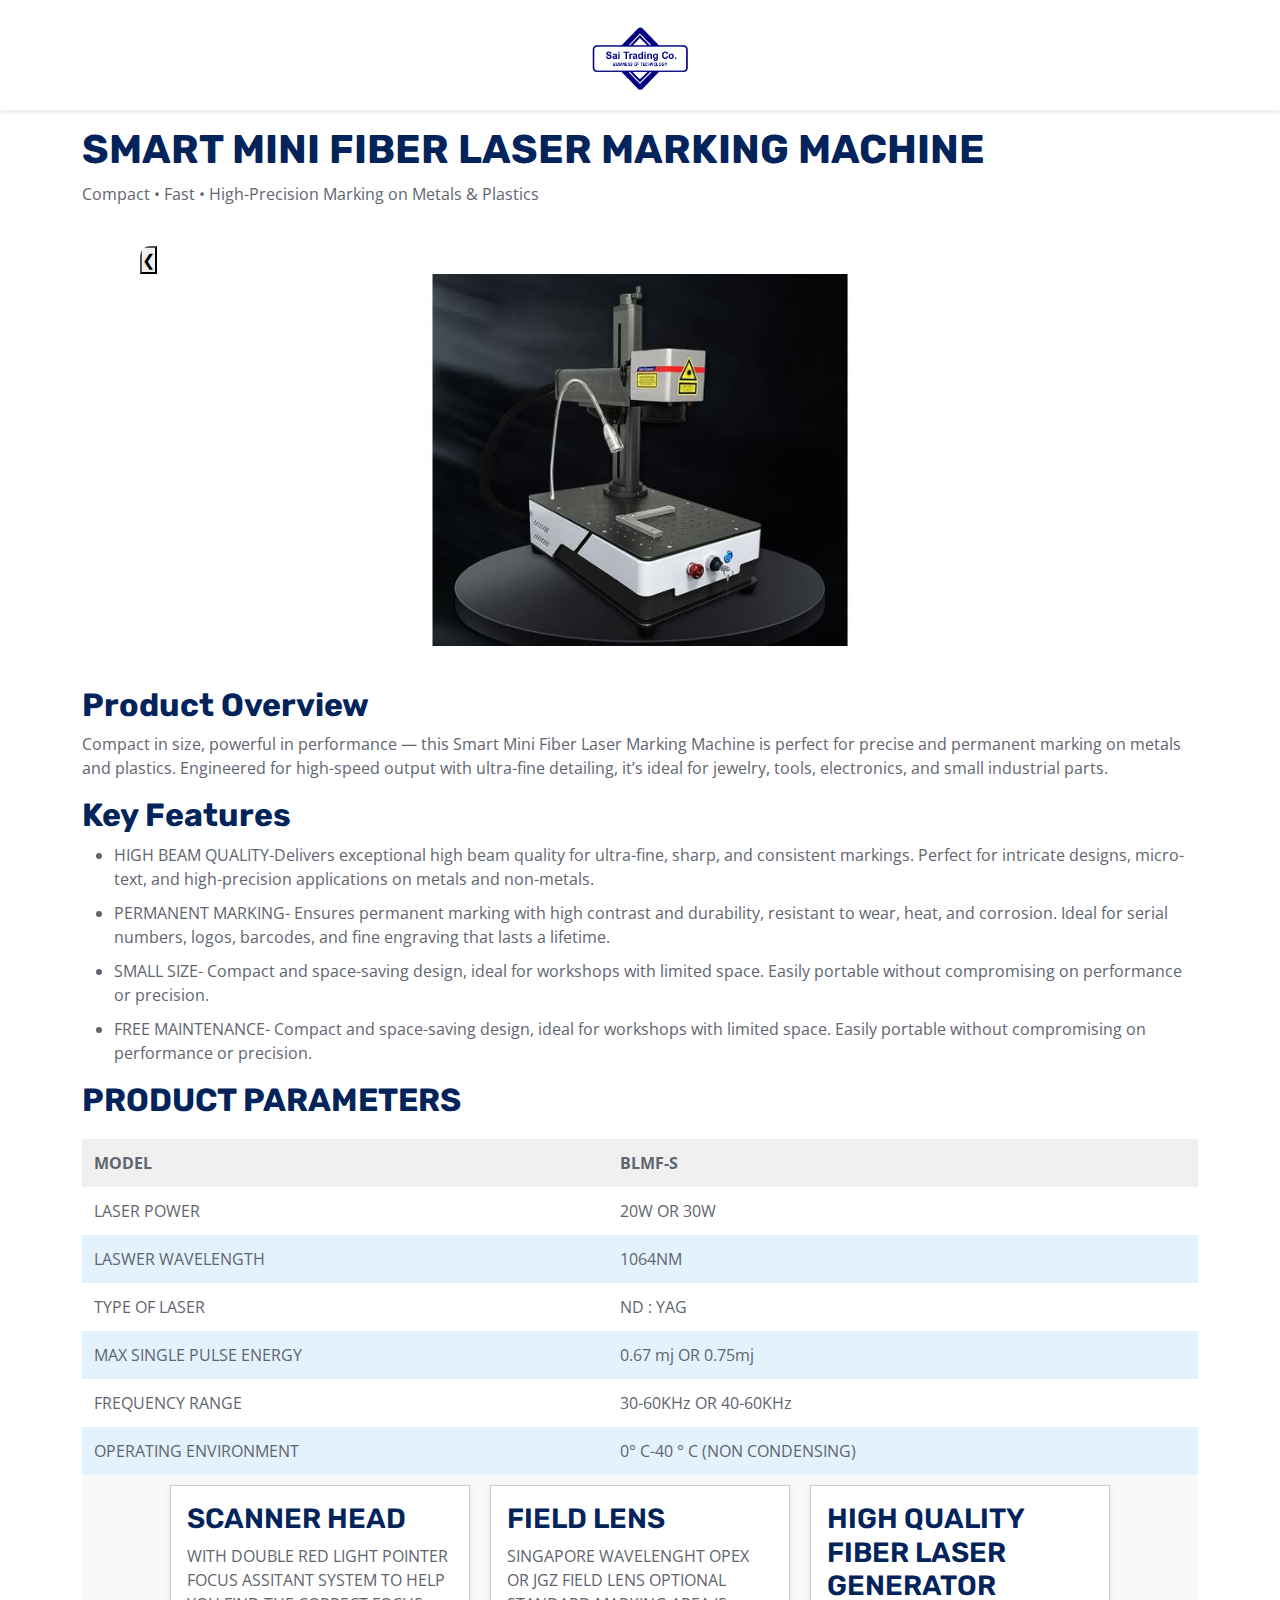
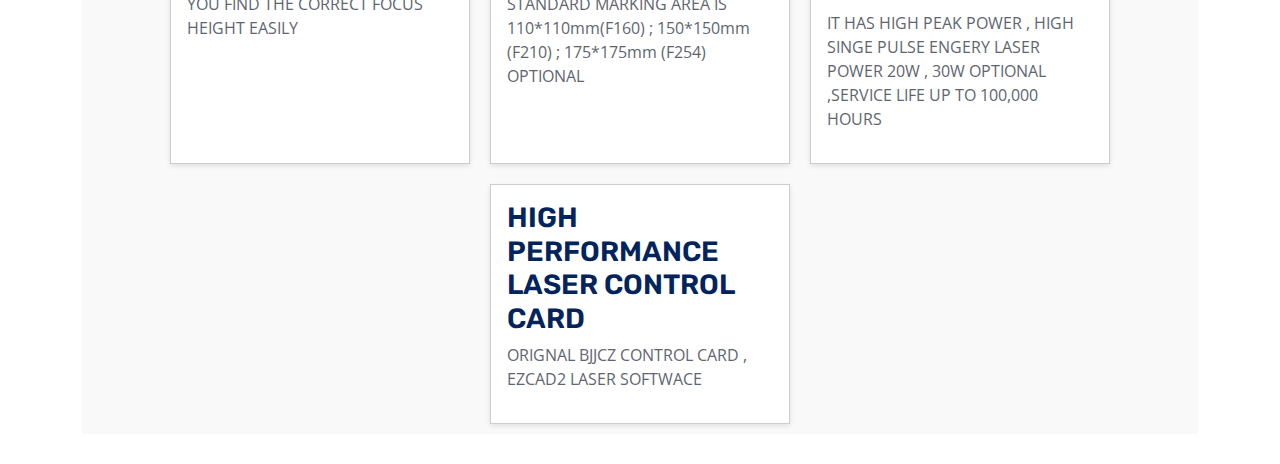
<file: machine1.html>
<!DOCTYPE html>
<html lang="en">
<head>
  <meta charset="UTF-8" />
  <meta name="viewport" content="width=device-width, initial-scale=1.0"/>
  <title>BEC Smart Mini Fiber Laser Marker</title>
  <style>
    * {
      margin: 0;
      padding: 0;
      box-sizing: border-box;
    }

    body {
      font-family: 'Segoe UI', sans-serif;
      background-color: #f9f9f9;
      color: #333;
    }

  

    .container {
      max-width: 1200px;
      margin: auto;
      padding: 30px 20px;
    }

    h2 {
      color: #1a237e;
      margin-bottom: 10px;
      font-size: 1.8rem;
    }

    p, li {
      margin-bottom: 10px;
    }

    ul {
      padding-left: 20px;
    }

    table {
      width: 100%;
      border-collapse: collapse;
      margin-top: 20px;
    }

    th, td {
      border: 1px solid #ccc;
      padding: 12px;
      text-align: left;
    }

    th {
      background-color: #f0f0f0;
    }

    .highlight {
      background-color: #e3f2fd;
    }

    /* Slider */
   .slider {
  position: relative;
  width: 100%;
  max-width: 1000px;
  margin: 40px auto;
  overflow: hidden;
  border-radius: 10px;
  height: 400px; /* ✅ Fixed height */
}

.slides {
  display: flex;
  transition: transform 0.5s ease-in-out;
  height: 100%; /* match slider height */
}

.slides img {
  width: 100%;
  height: 100%; /* ✅ Fixed height */
  object-fit: cover; /* ✅ Ensures image fills space without distortion */
  flex-shrink: 0;
}



    .prev {
      left: 10px;
    }

    .next {
      right: 10px;
    }
/* Container allows horizontal scroll on small screens */
.table-responsive {
  width: 100%;
  overflow-x: auto;
}

/* Base table styles */
.responsive-table {
  width: 100%;
  border-collapse: collapse;
  margin-top: 1rem;
}

.responsive-table th,
.responsive-table td {
  padding: 12px 16px;
  border: 1px solid #ccc;
  text-align: left;
}

.responsive-table .highlight {
  background-color: #f9f9f9;
}

/* Mobile stacked layout */
@media (max-width: 600px) {
  .responsive-table thead {
    display: none;
  }

  .responsive-table,
  .responsive-table tbody,
  .responsive-table tr,
  .responsive-table td {
    display: block;
    width: 100%;
  }

  .responsive-table tr {
    margin-bottom: 1rem;
    border-bottom: 2px solid #eee;
  }

  .responsive-table td {
    text-align: right;
    padding-left: 50%;
    position: relative;
  }

  .responsive-table td::before {
    content: attr(data-label);
    position: absolute;
    left: 16px;
    top: 12px;
    font-weight: bold;
    text-align: left;
  }
}

  
  </style>
   <!-- Favicon -->
    <link href="img/favicon.ico" rel="icon">

    <!-- Google Web Fonts -->
    <link rel="preconnect" href="https://fonts.googleapis.com">
    <link rel="preconnect" href="https://fonts.gstatic.com" crossorigin>
    <link href="https://fonts.googleapis.com/css2?family=Open+Sans:wght@400;500;600&family=Rubik:wght@500;600;700&display=swap" rel="stylesheet">

    <!-- Icon Font Stylesheet -->
    <link href="https://cdnjs.cloudflare.com/ajax/libs/font-awesome/5.10.0/css/all.min.css" rel="stylesheet">
    <link href="https://cdn.jsdelivr.net/npm/bootstrap-icons@1.4.1/font/bootstrap-icons.css" rel="stylesheet">

    <!-- Libraries Stylesheet -->
    <link href="lib/animate/animate.min.css" rel="stylesheet">
    <link href="lib/owlcarousel/assets/owl.carousel.min.css" rel="stylesheet">

    <!-- Customized Bootstrap Stylesheet -->
    <link href="css/bootstrap.min.css" rel="stylesheet">

    <!-- Template Stylesheet -->
    <link href="css/style.css" rel="stylesheet">
</head>
<body>
   

<header id="mainHeader">
  <div class="logo">
    <a href="index.html">
      <img src="img/logo.png" alt="Logo" style="height: 70px;">
    </a>
  </div>
</header>

<br>
<br>
<br>
<br>

 
  <div class="container">
    <!-- Image Slider -->
    <section>
      
    <h1>SMART MINI FIBER LASER MARKING MACHINE</h1>
    <p>Compact • Fast • High-Precision Marking on Metals & Plastics</p>


      <div class="slider" id="slider">
        <button class="nav-btn prev" onclick="prevSlide()">❮</button>
        <div class="slides" id="slides">
          <img src="img/7.jpg" alt="Front View" />
          <img src="img/8.jpg" alt="In Action" />
        </div>
        <button class="nav-btn next" onclick="nextSlide()">❯</button>
      </div>
    </section>

    <!-- Product Overview -->
    <section>
      <h2>Product Overview</h2>
      <p>Compact in size, powerful in performance — this Smart Mini Fiber Laser Marking Machine is perfect for precise and permanent marking on metals and plastics. Engineered for high-speed output with ultra-fine detailing, it’s ideal for jewelry, tools, electronics, and small industrial parts.</p>
    </section>

    <!-- Key Features -->
    <section>
      <h2>Key Features</h2>
      <ul>
        <li>HIGH BEAM QUALITY-Delivers exceptional high beam quality for ultra-fine, sharp, and consistent markings.
 Perfect for intricate designs, micro-text, and high-precision applications on metals and non-metals.</li>
        <li>PERMANENT MARKING- Ensures permanent marking with high contrast and durability, resistant to wear, heat, and corrosion.
 Ideal for serial numbers, logos, barcodes, and fine engraving that lasts a lifetime.</li>
        <li>SMALL SIZE- Compact and space-saving design, ideal for workshops with limited space.
 Easily portable without compromising on performance or precision.</li>
        <li>FREE MAINTENANCE- Compact and space-saving design, ideal for workshops with limited space.
 Easily portable without compromising on performance or precision.
</li>
    </section>

    <!-- Specifications Table -->
    <section>
      <h2>PRODUCT PARAMETERS</h2>
      <table>
        <tr><th>MODEL</th><th>BLMF-S</th></tr>
        <tr><td data-label="Specification">LASER POWER</td><td data-label="Details">20W OR 30W</td></tr>
        <tr class="highlight"><td>LASWER WAVELENGTH</td><td>1064NM</td></tr>
        <tr><td>TYPE OF LASER</td><td>ND : YAG</td></tr>
        <tr class="highlight"><td>MAX SINGLE PULSE ENERGY</td><td>0.67 mj OR 0.75mj</td></tr>
        <tr><td>FREQUENCY RANGE
</td><td>30-60KHz OR 40-60KHz</td></tr>
        <tr class="highlight"><td>OPERATING ENVIRONMENT</td><td>0° C-40 ° C (NON CONDENSING) </td></tr>
        
      </table>
    </section>

     <div style="display: flex; flex-wrap: wrap; justify-content: center; align-items: stretch; min-height: 50vh; background-color: #f9f9f9;">

    <div style="flex: 1 1 300px; max-width: 300px; box-sizing: border-box; border: 1px solid #ccc; padding: 16px; margin: 10px; background-color: #fff; box-shadow: 0 2px 5px rgba(0,0,0,0.1); display: flex; flex-direction: column;">
      <h3 style="margin-top: 0;">SCANNER HEAD</h3>
      <p style="flex-grow: 1;">WITH DOUBLE RED LIGHT POINTER FOCUS ASSITANT SYSTEM TO HELP YOU FIND THE CORRECT FOCUS HEIGHT EASILY</p>
    </div>

    <div style="flex: 1 1 300px; max-width: 300px; box-sizing: border-box; border: 1px solid #ccc; padding: 16px; margin: 10px; background-color: #fff; box-shadow: 0 2px 5px rgba(0,0,0,0.1); display: flex; flex-direction: column;">
      <h3 style="margin-top: 0;">FIELD LENS</h3>
      <p style="flex-grow: 1;">SINGAPORE WAVELENGHT OPEX OR JGZ FIELD LENS OPTIONAL
STANDARD MARKING AREA IS 110*110mm(F160) ; 150*150mm (F210) ; 175*175mm (F254) OPTIONAL</p>
    </div>

    <div style="flex: 1 1 300px; max-width: 300px; box-sizing: border-box; border: 1px solid #ccc; padding: 16px; margin: 10px; background-color: #fff; box-shadow: 0 2px 5px rgba(0,0,0,0.1); display: flex; flex-direction: column;">
      <h3 style="margin-top: 0;">HIGH QUALITY FIBER LASER GENERATOR</h3>
      <p style="flex-grow: 1;">IT HAS HIGH PEAK POWER , HIGH SINGE PULSE ENGERY 
LASER POWER 20W , 30W OPTIONAL ,SERVICE LIFE UP TO 100,000 HOURS</p>
    </div>

    <div style="flex: 1 1 300px; max-width: 300px; box-sizing: border-box; border: 1px solid #ccc; padding: 16px; margin: 10px; background-color: #fff; box-shadow: 0 2px 5px rgba(0,0,0,0.1); display: flex; flex-direction: column;">
      <h3 style="margin-top: 0;">HIGH PERFORMANCE LASER CONTROL CARD</h3>
      <p style="flex-grow: 1;">ORIGNAL BJJCZ CONTROL CARD , EZCAD2 LASER SOFTWACE</p>
    </div>

  </div>


  <script>
    const slides = document.getElementById("slides");
    const totalSlides = slides.children.length;
    let index = 0;

    function updateSlider() {
      slides.style.transform = `translateX(-${index * 100}%)`;
    }

    function nextSlide() {
      index = (index + 1) % totalSlides;
      updateSlider();
    }

    function prevSlide() {
      index = (index - 1 + totalSlides) % totalSlides;
      updateSlider();
    }
  </script>
</body>
</html>
</file>
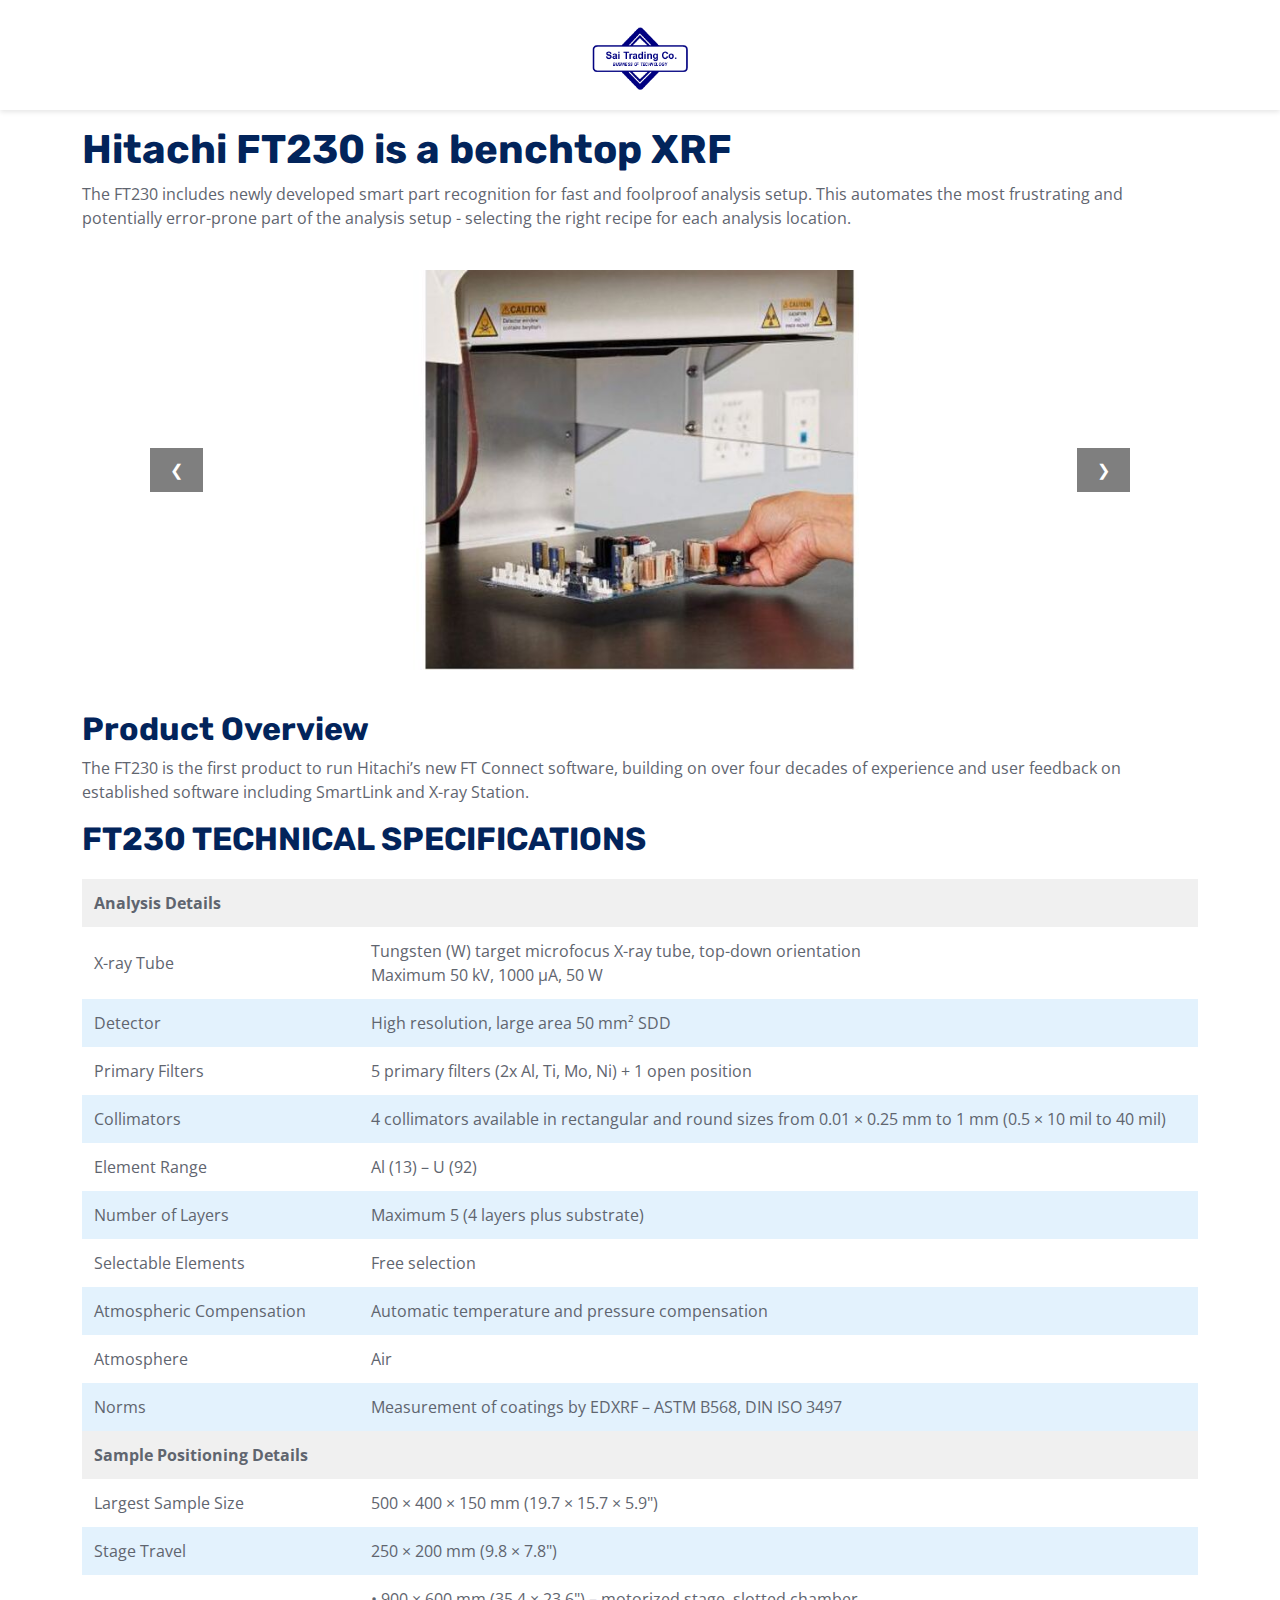
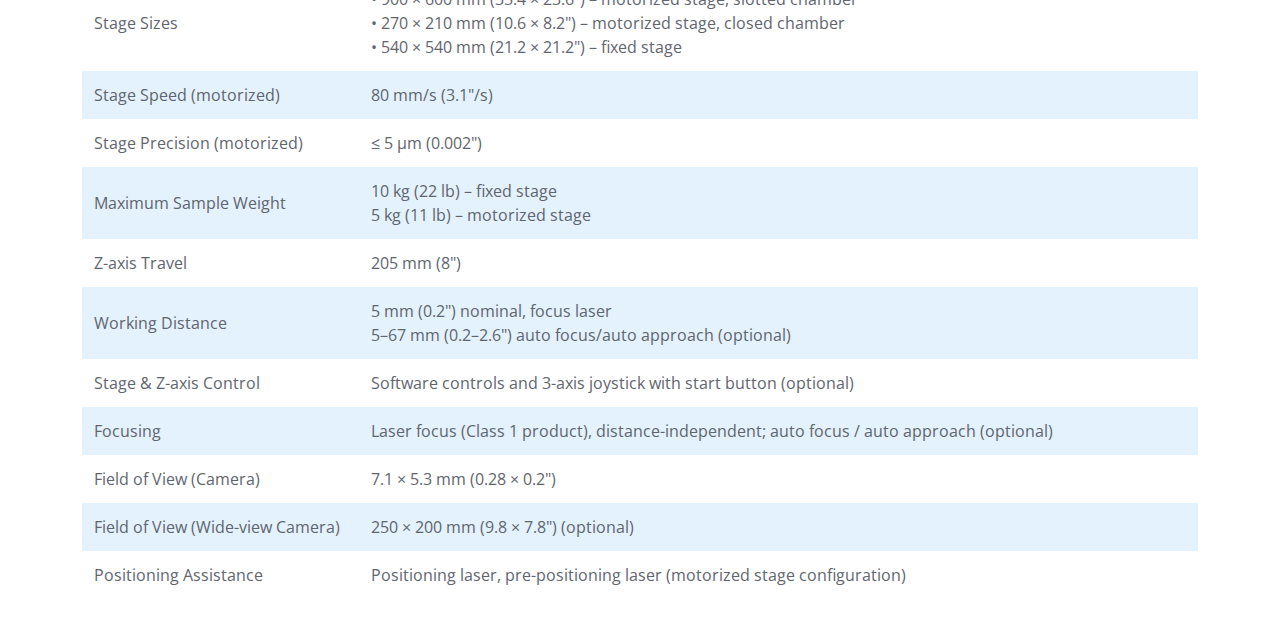
<file: mechine10.html>
<!DOCTYPE html>
<html lang="en">
<head>
  <meta charset="UTF-8" />
  <meta name="viewport" content="width=device-width, initial-scale=1.0"/>
  <title>Hitachi FT230 is a benchtop XRF</title>
  <style>
    * {
      margin: 0;
      padding: 0;
      box-sizing: border-box;
    }

    body {
      font-family: 'Segoe UI', sans-serif;
      background-color: #f9f9f9;
      color: #333;
    }

    header {
      background: #d9ddff;
      color: #000000;
      padding: 40px 20px;
      text-align: center;
    }

    .container {
      max-width: 1200px;
      margin: auto;
      padding: 30px 20px;
    }

    h2 {
      color: #1a237e;
      margin-bottom: 10px;
      font-size: 1.8rem;
    }

    p, li {
      margin-bottom: 10px;
    }

    ul {
      padding-left: 20px;
    }

    table {
      width: 100%;
      border-collapse: collapse;
      margin-top: 20px;
    }

    th, td {
      border: 1px solid #ccc;
      padding: 12px;
      text-align: left;
    }

    th {
      background-color: #f0f0f0;
    }

    .highlight {
      background-color: #e3f2fd;
    }

    /* Slider */
   .slider {
  position: relative;
  width: 100%;
  max-width: 1000px;
  margin: 40px auto;
  overflow: hidden;
  border-radius: 10px;
  height: 400px; /* ✅ Fixed height */
}

.slides {
  display: flex;
  transition: transform 0.5s ease-in-out;
  height: 100%; /* match slider height */
}

.slides img {
  width: 100%;
  height: 100%; /* ✅ Fixed height */
  object-fit: cover; /* ✅ Ensures image fills space without distortion */
  flex-shrink: 0;
}


    .nav-btn {
      position: absolute;
      top: 50%;
      transform: translateY(-50%);
      background-color: rgba(0,0,0,0.5);
      color: white;
      border: none;
      padding: 10px 20px;
      cursor: pointer;
      z-index: 10;
    }

    .prev {
      left: 10px;
    }

    .next {
      right: 10px;
    }

   /* Container allows horizontal scroll on small screens */
.table-responsive {
  width: 100%;
  overflow-x: auto;
}

/* Base table styles */
.responsive-table {
  width: 100%;
  border-collapse: collapse;
  margin-top: 1rem;
}

.responsive-table th,
.responsive-table td {
  padding: 12px 16px;
  border: 1px solid #ccc;
  text-align: left;
}

.responsive-table .highlight {
  background-color: #f9f9f9;
}

/* Mobile stacked layout */
@media (max-width: 600px) {
  .responsive-table thead {
    display: none;
  }

  .responsive-table,
  .responsive-table tbody,
  .responsive-table tr,
  .responsive-table td {
    display: block;
    width: 100%;
  }

  .responsive-table tr {
    margin-bottom: 1rem;
    border-bottom: 2px solid #eee;
  }

  .responsive-table td {
    text-align: right;
    padding-left: 50%;
    position: relative;
  }

  .responsive-table td::before {
    content: attr(data-label);
    position: absolute;
    left: 16px;
    top: 12px;
    font-weight: bold;
    text-align: left;
  }
}
  </style>
   <!-- Favicon -->
    <link href="img/favicon.ico" rel="icon">

    <!-- Google Web Fonts -->
    <link rel="preconnect" href="https://fonts.googleapis.com">
    <link rel="preconnect" href="https://fonts.gstatic.com" crossorigin>
    <link href="https://fonts.googleapis.com/css2?family=Open+Sans:wght@400;500;600&family=Rubik:wght@500;600;700&display=swap" rel="stylesheet">

    <!-- Icon Font Stylesheet -->
    <link href="https://cdnjs.cloudflare.com/ajax/libs/font-awesome/5.10.0/css/all.min.css" rel="stylesheet">
    <link href="https://cdn.jsdelivr.net/npm/bootstrap-icons@1.4.1/font/bootstrap-icons.css" rel="stylesheet">

    <!-- Libraries Stylesheet -->
    <link href="lib/animate/animate.min.css" rel="stylesheet">
    <link href="lib/owlcarousel/assets/owl.carousel.min.css" rel="stylesheet">

    <!-- Customized Bootstrap Stylesheet -->
    <link href="css/bootstrap.min.css" rel="stylesheet">

    <!-- Template Stylesheet -->
    <link href="css/style.css" rel="stylesheet">
</head>
<body>
 
<header id="mainHeader">
  <div class="logo">
    <a href="index.html">
      <img src="img/logo.png" alt="Logo" style="height: 70px;">
    </a>
  </div>
</header>

<br>
<br>
<br>
<br>

 

  <div class="container">
    <!-- Image Slider -->
    <section>
     <h1>Hitachi FT230 is a benchtop XRF</h1>
    <p>The FT230 includes newly developed smart part recognition for fast and foolproof analysis
setup. This automates the most frustrating and potentially error-prone part of the analysis
setup - selecting the right recipe for each analysis location.
      <div class="slider" id="slider">
        <button class="nav-btn prev" onclick="prevSlide()">❮</button>
        <div class="slides" id="slides">
          <img src="img/10-1.jpg" alt="Front View" />
          <img src="img/10-2.jpg" alt="In Action" />
          <img src="img/10-3.jpg" alt="In Action" />
         
        </div>
        <button class="nav-btn next" onclick="nextSlide()">❯</button>
      </div>
    </section>

    <!-- Product Overview -->
    <section>
      <h2>Product Overview</h2>
      <p>The FT230 is the first product to run
Hitachi’s new FT Connect software,
building on over four decades of
experience and user feedback on
established software including SmartLink
and X-ray Station.
</p>
    </section>


    <!-- Specifications Table -->
 <h2>FT230 TECHNICAL SPECIFICATIONS</h2>
  <table>
    <tr><th colspan="2">Analysis Details</th></tr>
    <tr><td>X-ray Tube</td><td>Tungsten (W) target microfocus X-ray tube, top-down orientation<br>Maximum 50 kV, 1000 µA, 50 W</td></tr>
    <tr class="highlight"><td>Detector</td><td>High resolution, large area 50 mm² SDD</td></tr>
    <tr><td>Primary Filters</td><td>5 primary filters (2x Al, Ti, Mo, Ni) + 1 open position</td></tr>
    <tr class="highlight"><td>Collimators</td><td>4 collimators available in rectangular and round sizes from 0.01 × 0.25 mm to 1 mm (0.5 × 10 mil to 40 mil)</td></tr>
    <tr><td>Element Range</td><td>Al (13) – U (92)</td></tr>
    <tr class="highlight"><td>Number of Layers</td><td>Maximum 5 (4 layers plus substrate)</td></tr>
    <tr><td>Selectable Elements</td><td>Free selection</td></tr>
    <tr class="highlight"><td>Atmospheric Compensation</td><td>Automatic temperature and pressure compensation</td></tr>
    <tr><td>Atmosphere</td><td>Air</td></tr>
    <tr class="highlight"><td>Norms</td><td>Measurement of coatings by EDXRF – ASTM B568, DIN ISO 3497</td></tr>

    <tr><th colspan="2">Sample Positioning Details</th></tr>
    <tr><td>Largest Sample Size</td><td>500 × 400 × 150 mm (19.7 × 15.7 × 5.9")</td></tr>
    <tr class="highlight"><td>Stage Travel</td><td>250 × 200 mm (9.8 × 7.8")</td></tr>
    <tr><td>Stage Sizes</td>
        <td>
          • 900 × 600 mm (35.4 × 23.6") – motorized stage, slotted chamber<br>
          • 270 × 210 mm (10.6 × 8.2") – motorized stage, closed chamber<br>
          • 540 × 540 mm (21.2 × 21.2") – fixed stage
        </td></tr>
    <tr class="highlight"><td>Stage Speed (motorized)</td><td>80 mm/s (3.1"/s)</td></tr>
    <tr><td>Stage Precision (motorized)</td><td>≤ 5 µm (0.002")</td></tr>
    <tr class="highlight"><td>Maximum Sample Weight</td><td>10 kg (22 lb) – fixed stage<br>5 kg (11 lb) – motorized stage</td></tr>
    <tr><td>Z-axis Travel</td><td>205 mm (8")</td></tr>
    <tr class="highlight"><td>Working Distance</td><td>5 mm (0.2") nominal, focus laser<br>5–67 mm (0.2–2.6") auto focus/auto approach (optional)</td></tr>
    <tr><td>Stage & Z-axis Control</td><td>Software controls and 3-axis joystick with start button (optional)</td></tr>
    <tr class="highlight"><td>Focusing</td><td>Laser focus (Class 1 product), distance-independent; auto focus / auto approach (optional)</td></tr>
    <tr><td>Field of View (Camera)</td><td>7.1 × 5.3 mm (0.28 × 0.2")</td></tr>
    <tr class="highlight"><td>Field of View (Wide-view Camera)</td><td>250 × 200 mm (9.8 × 7.8") (optional)</td></tr>
    <tr><td>Positioning Assistance</td><td>Positioning laser, pre-positioning laser (motorized stage configuration)</td></tr>
  </table>
</section>



    </section>
    <!-- Applications -->
    
  </div>

  <script>
    const slides = document.getElementById("slides");
    const totalSlides = slides.children.length;
    let index = 0;

    function updateSlider() {
      slides.style.transform = `translateX(-${index * 100}%)`;
    }

    function nextSlide() {
      index = (index + 1) % totalSlides;
      updateSlider();
    }

    function prevSlide() {
      index = (index - 1 + totalSlides) % totalSlides;
      updateSlider();
    }
  </script>
</body>
</html>
</file>
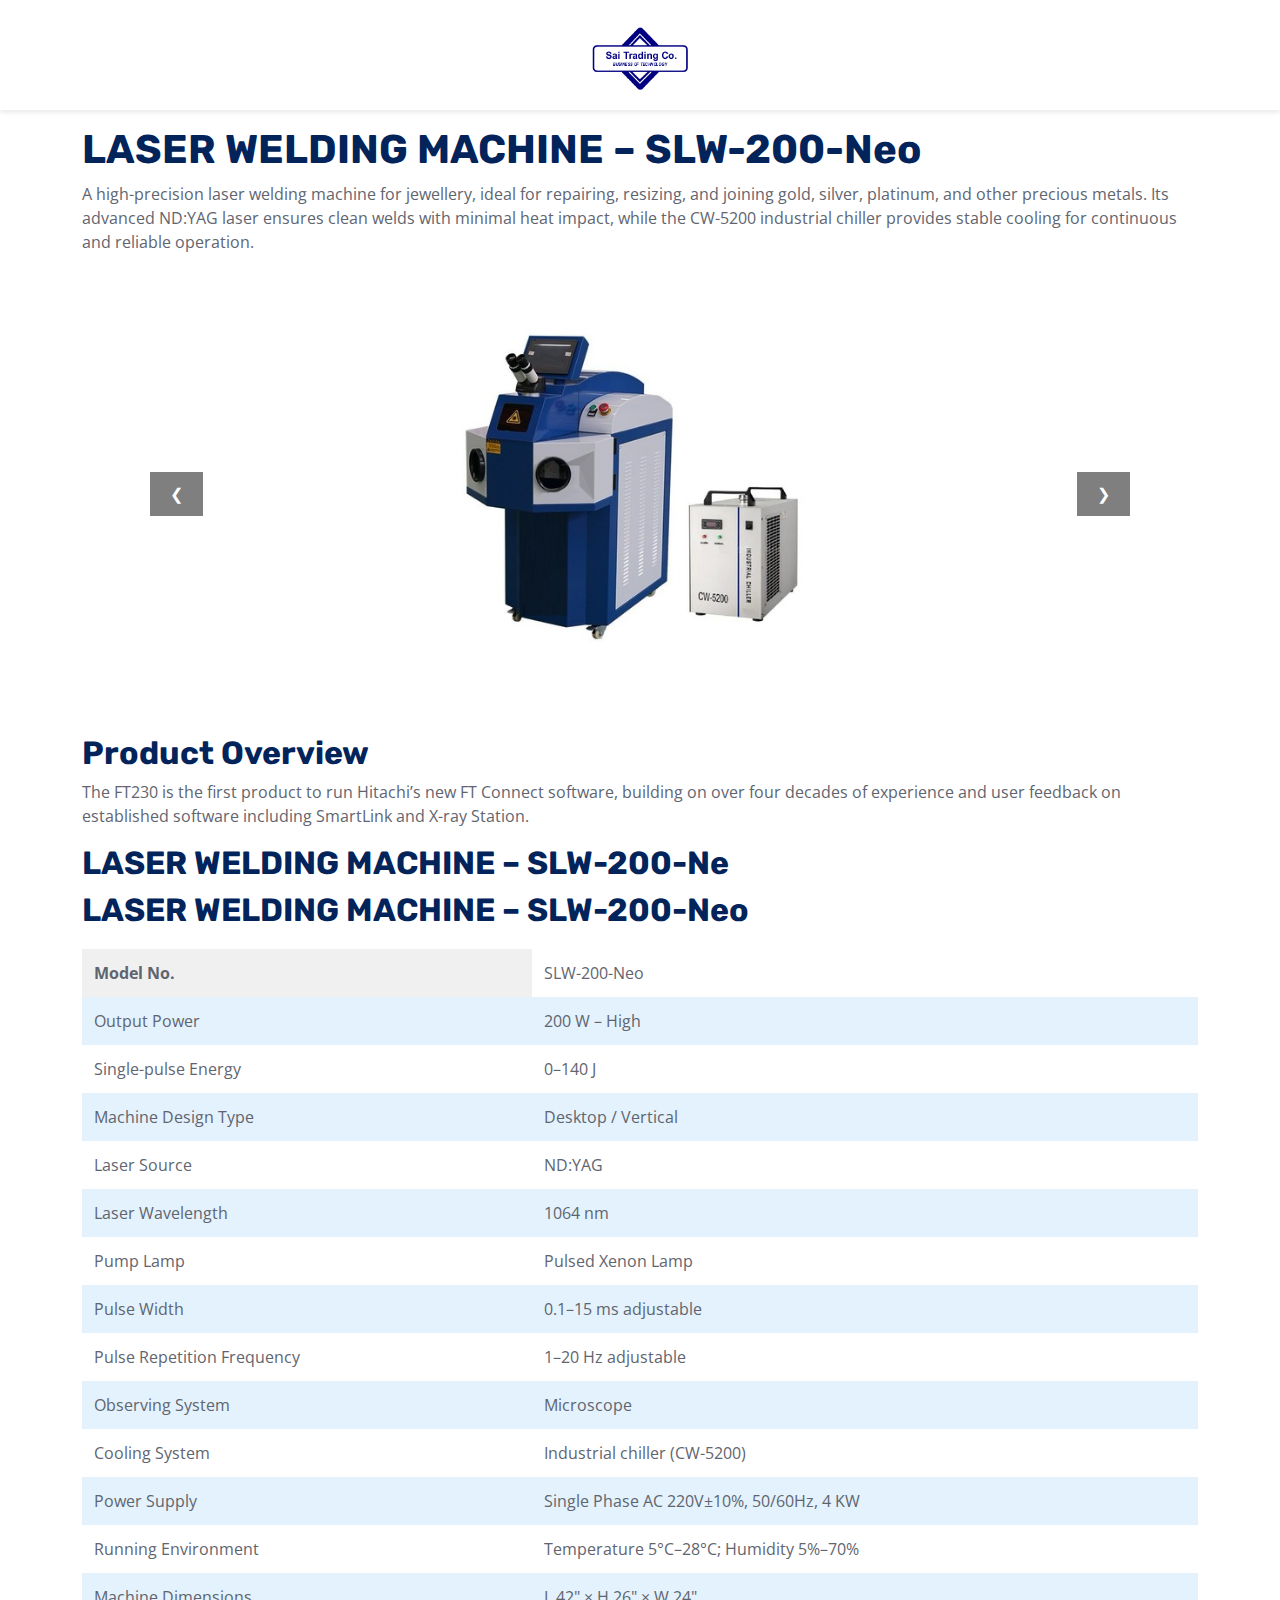
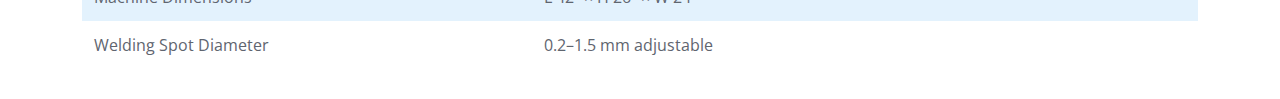
<file: mechine11.html>
<!DOCTYPE html>
<html lang="en">
<head>
  <meta charset="UTF-8" />
  <meta name="viewport" content="width=device-width, initial-scale=1.0"/>
  <title>LASER WELDING MACHINE – SLW-200-Neo</title>
  <style>
    * {
      margin: 0;
      padding: 0;
      box-sizing: border-box;
    }

    body {
      font-family: 'Segoe UI', sans-serif;
      background-color: #f9f9f9;
      color: #333;
    }

    header {
      background: #d9ddff;
      color: #000000;
      padding: 40px 20px;
      text-align: center;
    }

    .container {
      max-width: 1200px;
      margin: auto;
      padding: 30px 20px;
    }

    h2 {
      color: #1a237e;
      margin-bottom: 10px;
      font-size: 1.8rem;
    }

    p, li {
      margin-bottom: 10px;
    }

    ul {
      padding-left: 20px;
    }

    table {
      width: 100%;
      border-collapse: collapse;
      margin-top: 20px;
    }

    th, td {
      border: 1px solid #ccc;
      padding: 12px;
      text-align: left;
    }

    th {
      background-color: #f0f0f0;
    }

    .highlight {
      background-color: #e3f2fd;
    }

    /* Slider */
   .slider {
  position: relative;
  width: 100%;
  max-width: 1000px;
  margin: 40px auto;
  overflow: hidden;
  border-radius: 10px;
  height: 400px; /* ✅ Fixed height */
}

.slides {
  display: flex;
  transition: transform 0.5s ease-in-out;
  height: 100%; /* match slider height */
}

.slides img {
  width: 100%;
  height: 100%; /* ✅ Fixed height */
  object-fit: cover; /* ✅ Ensures image fills space without distortion */
  flex-shrink: 0;
}


    .nav-btn {
      position: absolute;
      top: 50%;
      transform: translateY(-50%);
      background-color: rgba(0,0,0,0.5);
      color: white;
      border: none;
      padding: 10px 20px;
      cursor: pointer;
      z-index: 10;
    }

    .prev {
      left: 10px;
    }

    .next {
      right: 10px;
    }

   /* Container allows horizontal scroll on small screens */
.table-responsive {
  width: 100%;
  overflow-x: auto;
}

/* Base table styles */
.responsive-table {
  width: 100%;
  border-collapse: collapse;
  margin-top: 1rem;
}

.responsive-table th,
.responsive-table td {
  padding: 12px 16px;
  border: 1px solid #ccc;
  text-align: left;
}

.responsive-table .highlight {
  background-color: #f9f9f9;
}

/* Mobile stacked layout */
@media (max-width: 600px) {
  .responsive-table thead {
    display: none;
  }

  .responsive-table,
  .responsive-table tbody,
  .responsive-table tr,
  .responsive-table td {
    display: block;
    width: 100%;
  }

  .responsive-table tr {
    margin-bottom: 1rem;
    border-bottom: 2px solid #eee;
  }

  .responsive-table td {
    text-align: right;
    padding-left: 50%;
    position: relative;
  }

  .responsive-table td::before {
    content: attr(data-label);
    position: absolute;
    left: 16px;
    top: 12px;
    font-weight: bold;
    text-align: left;
  }
}
  </style>
   <!-- Favicon -->
    <link href="img/favicon.ico" rel="icon">

    <!-- Google Web Fonts -->
    <link rel="preconnect" href="https://fonts.googleapis.com">
    <link rel="preconnect" href="https://fonts.gstatic.com" crossorigin>
    <link href="https://fonts.googleapis.com/css2?family=Open+Sans:wght@400;500;600&family=Rubik:wght@500;600;700&display=swap" rel="stylesheet">

    <!-- Icon Font Stylesheet -->
    <link href="https://cdnjs.cloudflare.com/ajax/libs/font-awesome/5.10.0/css/all.min.css" rel="stylesheet">
    <link href="https://cdn.jsdelivr.net/npm/bootstrap-icons@1.4.1/font/bootstrap-icons.css" rel="stylesheet">

    <!-- Libraries Stylesheet -->
    <link href="lib/animate/animate.min.css" rel="stylesheet">
    <link href="lib/owlcarousel/assets/owl.carousel.min.css" rel="stylesheet">

    <!-- Customized Bootstrap Stylesheet -->
    <link href="css/bootstrap.min.css" rel="stylesheet">

    <!-- Template Stylesheet -->
    <link href="css/style.css" rel="stylesheet">
</head>
<body>
 
<header id="mainHeader">
  <div class="logo">
    <a href="index.html">
      <img src="img/logo.png" alt="Logo" style="height: 70px;">
    </a>
  </div>
</header>

<br>
<br>
<br>
<br>

 

  <div class="container">
    <!-- Image Slider -->
    <section>
     <h1>LASER WELDING MACHINE – SLW-200-Neo</h1>
    <p>A high-precision laser welding machine for jewellery, ideal for repairing, resizing, and joining gold, silver, platinum, and other precious metals. Its advanced ND:YAG laser ensures clean welds with minimal heat impact, while the CW-5200 industrial chiller provides stable cooling for continuous and reliable operation.
      <div class="slider" id="slider">
        <button class="nav-btn prev" onclick="prevSlide()">❮</button>
        <div class="slides" id="slides">
          <img src="img/11-2.jpeg" alt="Front View" />
  
         
        </div>
        <button class="nav-btn next" onclick="nextSlide()">❯</button>
      </div>
    </section>

    <!-- Product Overview -->
    <section>
      <h2>Product Overview</h2>
      <p>The FT230 is the first product to run
Hitachi’s new FT Connect software,
building on over four decades of
experience and user feedback on
established software including SmartLink
and X-ray Station.
</p>
    </section>


    <!-- Specifications Table -->
 <h2>LASER WELDING MACHINE – SLW-200-Ne</h2>
   <h2>LASER WELDING MACHINE – SLW-200-Neo</h2>
  <table>
    <tr><th>Model No.</th><td>SLW-200-Neo</td></tr>
    <tr class="highlight"><td>Output Power</td><td>200 W – High</td></tr>
    <tr><td>Single-pulse Energy</td><td>0–140 J</td></tr>
    <tr class="highlight"><td>Machine Design Type</td><td>Desktop / Vertical</td></tr>
    <tr><td>Laser Source</td><td>ND:YAG</td></tr>
    <tr class="highlight"><td>Laser Wavelength</td><td>1064 nm</td></tr>
    <tr><td>Pump Lamp</td><td>Pulsed Xenon Lamp</td></tr>
    <tr class="highlight"><td>Pulse Width</td><td>0.1–15 ms adjustable</td></tr>
    <tr><td>Pulse Repetition Frequency</td><td>1–20 Hz adjustable</td></tr>
    <tr class="highlight"><td>Observing System</td><td>Microscope</td></tr>
    <tr><td>Cooling System</td><td>Industrial chiller (CW-5200)</td></tr>
    <tr class="highlight"><td>Power Supply</td><td>Single Phase AC 220V±10%, 50/60Hz, 4 KW</td></tr>
    <tr><td>Running Environment</td><td>Temperature 5°C–28°C; Humidity 5%–70%</td></tr>
    <tr class="highlight"><td>Machine Dimensions</td><td>L 42" × H 26" × W 24"</td></tr>
    <tr><td>Welding Spot Diameter</td><td>0.2–1.5 mm adjustable</td></tr>
  </table>
</section>
    <!-- Applications -->
    
  </div>

  <script>
    const slides = document.getElementById("slides");
    const totalSlides = slides.children.length;
    let index = 0;

    function updateSlider() {
      slides.style.transform = `translateX(-${index * 100}%)`;
    }

    function nextSlide() {
      index = (index + 1) % totalSlides;
      updateSlider();
    }

    function prevSlide() {
      index = (index - 1 + totalSlides) % totalSlides;
      updateSlider();
    }
  </script>
</body>
</html>
</file>
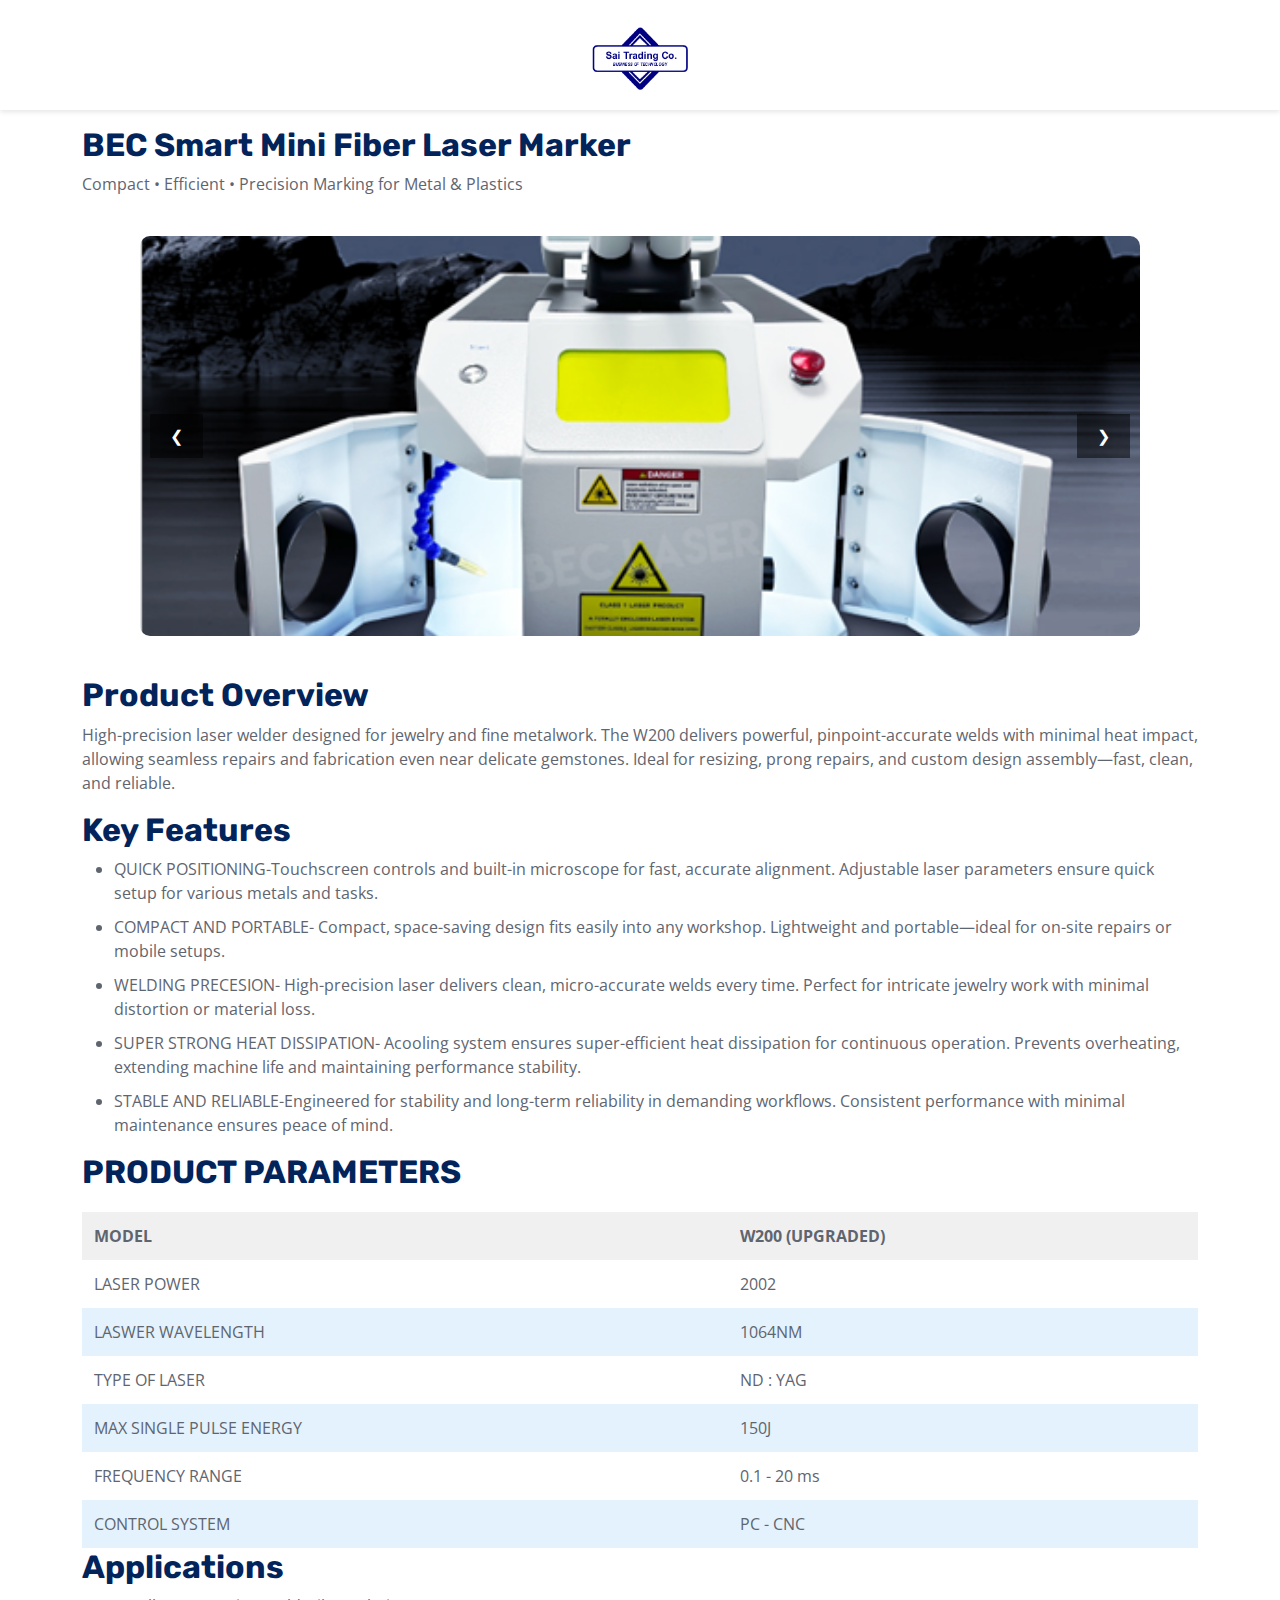
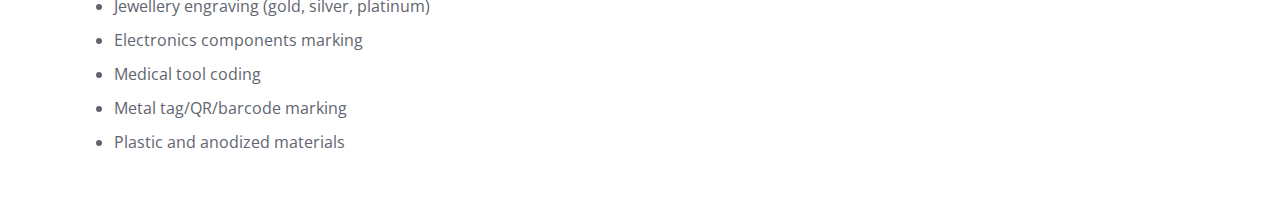
<file: mechine2.html>
<!DOCTYPE html>
<html lang="en">
<head>
  <meta charset="UTF-8" />
  <meta name="viewport" content="width=device-width, initial-scale=1.0"/>
  <title>BEC Smart Mini Fiber Laser Marker</title>
  <style>
    * {
      margin: 0;
      padding: 0;
      box-sizing: border-box;
    }

    body {
      font-family: 'Segoe UI', sans-serif;
      background-color: #f9f9f9;
      color: #333;
    }

    header {
      background: #d9ddff;
      color: #000000;
      padding: 40px 20px;
      text-align: center;
    }

    .container {
      max-width: 1200px;
      margin: auto;
      padding: 30px 20px;
    }

    h2 {
      color: #1a237e;
      margin-bottom: 10px;
      font-size: 1.8rem;
    }

    p, li {
      margin-bottom: 10px;
    }

    ul {
      padding-left: 20px;
    }

    table {
      width: 100%;
      border-collapse: collapse;
      margin-top: 20px;
    }

    th, td {
      border: 1px solid #ccc;
      padding: 12px;
      text-align: left;
    }

    th {
      background-color: #f0f0f0;
    }

    .highlight {
      background-color: #e3f2fd;
    }

    /* Slider */
   .slider {
  position: relative;
  width: 100%;
  max-width: 1000px;
  margin: 40px auto;
  overflow: hidden;
  border-radius: 10px;
  height: 400px; /* ✅ Fixed height */
}

.slides {
  display: flex;
  transition: transform 0.5s ease-in-out;
  height: 100%; /* match slider height */
}

.slides img {
  width: 100%;
  height: 100%; /* ✅ Fixed height */
  object-fit: cover; /* ✅ Ensures image fills space without distortion */
  flex-shrink: 0;
}


    .nav-btn {
      position: absolute;
      top: 50%;
      transform: translateY(-50%);
      background-color: rgba(0,0,0,0.5);
      color: white;
      border: none;
      padding: 10px 20px;
      cursor: pointer;
      z-index: 10;
    }

    .prev {
      left: 10px;
    }

    .next {
      right: 10px;
    }

   /* Container allows horizontal scroll on small screens */
.table-responsive {
  width: 100%;
  overflow-x: auto;
}

/* Base table styles */
.responsive-table {
  width: 100%;
  border-collapse: collapse;
  margin-top: 1rem;
}

.responsive-table th,
.responsive-table td {
  padding: 12px 16px;
  border: 1px solid #ccc;
  text-align: left;
}

.responsive-table .highlight {
  background-color: #f9f9f9;
}

/* Mobile stacked layout */
@media (max-width: 600px) {
  .responsive-table thead {
    display: none;
  }

  .responsive-table,
  .responsive-table tbody,
  .responsive-table tr,
  .responsive-table td {
    display: block;
    width: 100%;
  }

  .responsive-table tr {
    margin-bottom: 1rem;
    border-bottom: 2px solid #eee;
  }

  .responsive-table td {
    text-align: right;
    padding-left: 50%;
    position: relative;
  }

  .responsive-table td::before {
    content: attr(data-label);
    position: absolute;
    left: 16px;
    top: 12px;
    font-weight: bold;
    text-align: left;
  }
}

  </style>
   <!-- Favicon -->
    <link href="img/favicon.ico" rel="icon">

    <!-- Google Web Fonts -->
    <link rel="preconnect" href="https://fonts.googleapis.com">
    <link rel="preconnect" href="https://fonts.gstatic.com" crossorigin>
    <link href="https://fonts.googleapis.com/css2?family=Open+Sans:wght@400;500;600&family=Rubik:wght@500;600;700&display=swap" rel="stylesheet">

    <!-- Icon Font Stylesheet -->
    <link href="https://cdnjs.cloudflare.com/ajax/libs/font-awesome/5.10.0/css/all.min.css" rel="stylesheet">
    <link href="https://cdn.jsdelivr.net/npm/bootstrap-icons@1.4.1/font/bootstrap-icons.css" rel="stylesheet">

    <!-- Libraries Stylesheet -->
    <link href="lib/animate/animate.min.css" rel="stylesheet">
    <link href="lib/owlcarousel/assets/owl.carousel.min.css" rel="stylesheet">

    <!-- Customized Bootstrap Stylesheet -->
    <link href="css/bootstrap.min.css" rel="stylesheet">

    <!-- Template Stylesheet -->
    <link href="css/style.css" rel="stylesheet">
</head>
<body>
<header id="mainHeader">
  <div class="logo">
    <a href="index.html">
      <img src="img/logo.png" alt="Logo" style="height: 70px;">
    </a>
  </div>
</header>

<br>
<br>
<br>
<br>
   

 

  <div class="container">
    <!-- Image Slider -->
    <section>
      <h2>BEC Smart Mini Fiber Laser Marker</h2>
          <p>Compact • Efficient • Precision Marking for Metal & Plastics</p>
      <div class="slider" id="slider">
        <button class="nav-btn prev" onclick="prevSlide()">❮</button>
        <div class="slides" id="slides">
          <img src="img/1.png" alt="Front View" />
          <img src="img/2.png" alt="In Action" />
          <img src="img/3.png" alt="Control Panel" />
        </div>
        <button class="nav-btn next" onclick="nextSlide()">❯</button>
      </div>
    </section>

    <!-- Product Overview -->
    <section>
      <h2>Product Overview</h2>
      <p>High-precision laser welder designed for jewelry and fine metalwork. The W200 delivers powerful, pinpoint-accurate welds with minimal heat impact, allowing seamless repairs and fabrication even near delicate gemstones. Ideal for resizing, prong repairs, and custom design assembly—fast, clean, and reliable.</p>
    </section>

    <!-- Key Features -->
    <section>
      <h2>Key Features</h2>
      <ul>
        <li>QUICK POSITIONING-Touchscreen controls and built-in microscope for fast, accurate alignment.
Adjustable laser parameters ensure quick setup for various metals and tasks.</li>
        <li>COMPACT AND PORTABLE- Compact, space-saving design fits easily into any workshop.
Lightweight and portable—ideal for on-site repairs or mobile setups.</li>
        <li>WELDING PRECESION- High-precision laser delivers clean, micro-accurate welds every time.
Perfect for intricate jewelry work with minimal distortion or material loss.</li>
        <li>SUPER STRONG HEAT DISSIPATION- Acooling system ensures super-efficient heat dissipation for continuous operation.
Prevents overheating, extending machine life and maintaining performance stability.
</li>
        <li>STABLE AND RELIABLE-Engineered for stability and long-term reliability in demanding workflows.
Consistent performance with minimal maintenance ensures peace of mind.</li>
      </ul>
    </section>

    <!-- Specifications Table -->
    <section>
      <h2>PRODUCT PARAMETERS</h2>
      <table>
        <tr><th>MODEL</th><th>W200 (UPGRADED)</th></tr>
        <tr><td data-label="Specification">LASER POWER</td><td data-label="Details">2002</td></tr>
        <tr class="highlight"><td>LASWER WAVELENGTH</td><td>1064NM</td></tr>
        <tr><td>TYPE OF LASER</td><td>ND : YAG</td></tr>
        <tr class="highlight"><td>MAX SINGLE PULSE ENERGY</td><td>150J</td></tr>
        <tr><td>FREQUENCY RANGE
</td><td>0.1 - 20 ms</td></tr>
        <tr class="highlight"><td>CONTROL SYSTEM</td><td>PC - CNC</td></tr>
        
      </table>
    </section>

    <!-- Applications -->
    <section>
      <h2>Applications</h2>
      <ul>
        <li>Jewellery engraving (gold, silver, platinum)</li>
        <li>Electronics components marking</li>
        <li>Medical tool coding</li>
        <li>Metal tag/QR/barcode marking</li>
        <li>Plastic and anodized materials</li>
      </ul>
    </section>
  </div>

  <script>
    const slides = document.getElementById("slides");
    const totalSlides = slides.children.length;
    let index = 0;

    function updateSlider() {
      slides.style.transform = `translateX(-${index * 100}%)`;
    }

    function nextSlide() {
      index = (index + 1) % totalSlides;
      updateSlider();
    }

    function prevSlide() {
      index = (index - 1 + totalSlides) % totalSlides;
      updateSlider();
    }
  </script>
</body>
</html>
</file>
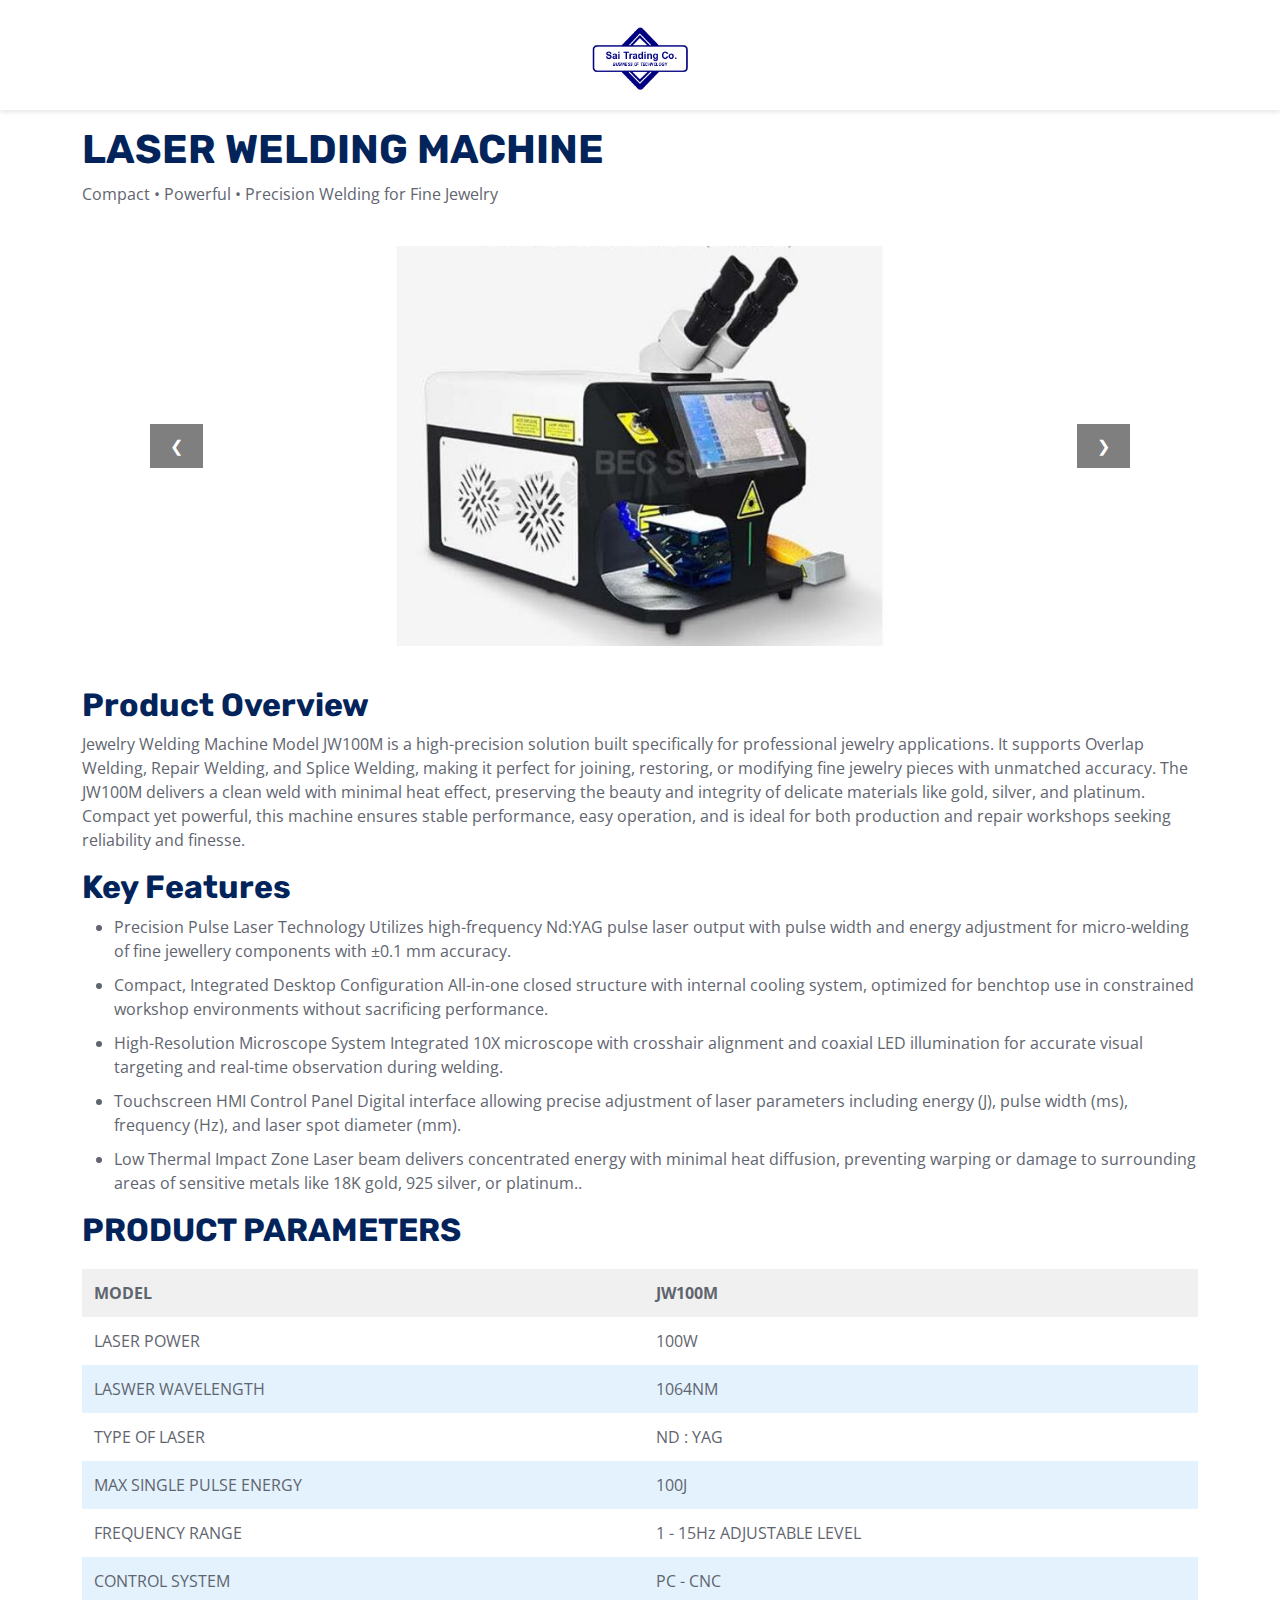
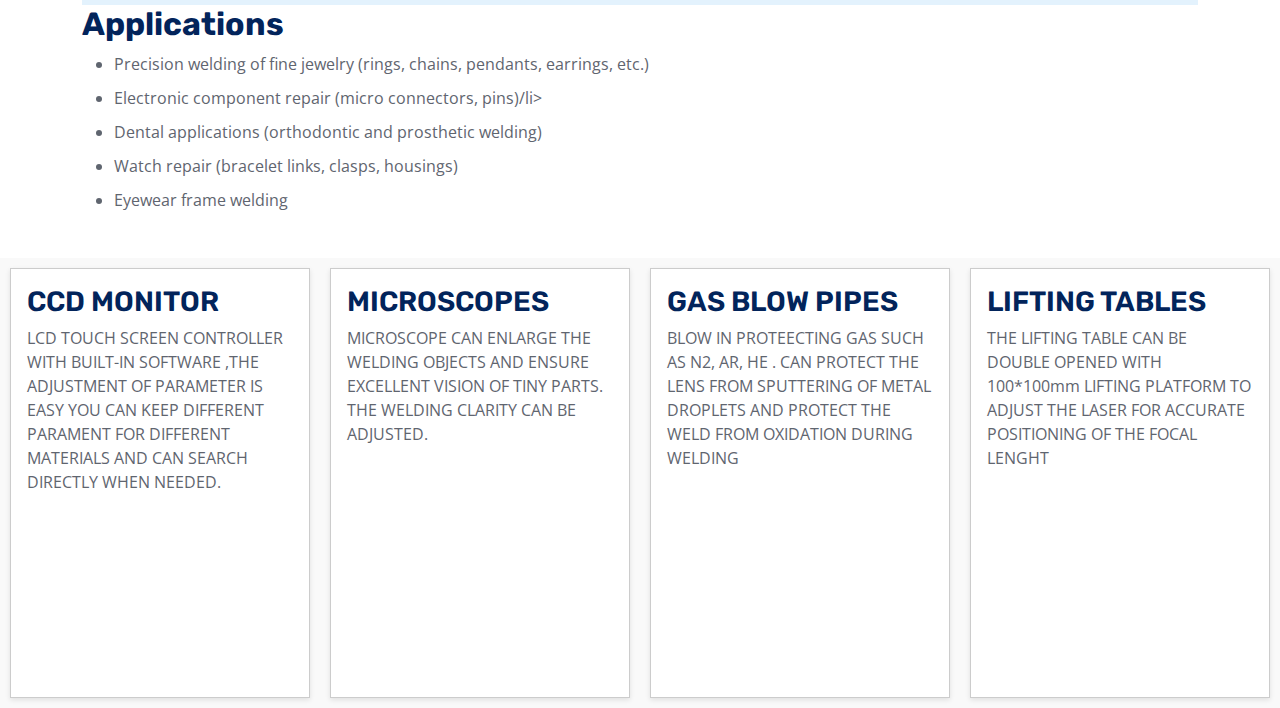
<file: mechine3.html>
<!DOCTYPE html>
<html lang="en">
<head>
  <meta charset="UTF-8" />
  <meta name="viewport" content="width=device-width, initial-scale=1.0"/>
  <title>BEC Smart Mini Fiber Laser Marker</title>
  <style>
    * {
      margin: 0;
      padding: 0;
      box-sizing: border-box;
    }

    body {
      font-family: 'Segoe UI', sans-serif;
      background-color: #f9f9f9;
      color: #333;
    }

    header {
      background: #d9ddff;
      color: #000000;
      padding: 40px 20px;
      text-align: center;
    }

    .container {
      max-width: 1200px;
      margin: auto;
      padding: 30px 20px;
    }

    h2 {
      color: #1a237e;
      margin-bottom: 10px;
      font-size: 1.8rem;
    }

    p, li {
      margin-bottom: 10px;
    }

    ul {
      padding-left: 20px;
    }

    table {
      width: 100%;
      border-collapse: collapse;
      margin-top: 20px;
    }

    th, td {
      border: 1px solid #ccc;
      padding: 12px;
      text-align: left;
    }

    th {
      background-color: #f0f0f0;
    }

    .highlight {
      background-color: #e3f2fd;
    }

    /* Slider */
   .slider {
  position: relative;
  width: 100%;
  max-width: 1000px;
  margin: 40px auto;
  overflow: hidden;
  border-radius: 10px;
  height: 400px; /* ✅ Fixed height */
}

.slides {
  display: flex;
  transition: transform 0.5s ease-in-out;
  height: 100%; /* match slider height */
}

.slides img {
  width: 100%;
  height: 100%; /* ✅ Fixed height */
  object-fit: cover; /* ✅ Ensures image fills space without distortion */
  flex-shrink: 0;
}


    .nav-btn {
      position: absolute;
      top: 50%;
      transform: translateY(-50%);
      background-color: rgba(0,0,0,0.5);
      color: white;
      border: none;
      padding: 10px 20px;
      cursor: pointer;
      z-index: 10;
    }

    .prev {
      left: 10px;
    }

    .next {
      right: 10px;
    }

   /* Container allows horizontal scroll on small screens */
.table-responsive {
  width: 100%;
  overflow-x: auto;
}

/* Base table styles */
.responsive-table {
  width: 100%;
  border-collapse: collapse;
  margin-top: 1rem;
}

.responsive-table th,
.responsive-table td {
  padding: 12px 16px;
  border: 1px solid #ccc;
  text-align: left;
}

.responsive-table .highlight {
  background-color: #f9f9f9;
}

/* Mobile stacked layout */
@media (max-width: 600px) {
  .responsive-table thead {
    display: none;
  }

  .responsive-table,
  .responsive-table tbody,
  .responsive-table tr,
  .responsive-table td {
    display: block;
    width: 100%;
  }

  .responsive-table tr {
    margin-bottom: 1rem;
    border-bottom: 2px solid #eee;
  }

  .responsive-table td {
    text-align: right;
    padding-left: 50%;
    position: relative;
  }

  .responsive-table td::before {
    content: attr(data-label);
    position: absolute;
    left: 16px;
    top: 12px;
    font-weight: bold;
    text-align: left;
  }
}
  </style>
   <!-- Favicon -->
    <link href="img/favicon.ico" rel="icon">

    <!-- Google Web Fonts -->
    <link rel="preconnect" href="https://fonts.googleapis.com">
    <link rel="preconnect" href="https://fonts.gstatic.com" crossorigin>
    <link href="https://fonts.googleapis.com/css2?family=Open+Sans:wght@400;500;600&family=Rubik:wght@500;600;700&display=swap" rel="stylesheet">

    <!-- Icon Font Stylesheet -->
    <link href="https://cdnjs.cloudflare.com/ajax/libs/font-awesome/5.10.0/css/all.min.css" rel="stylesheet">
    <link href="https://cdn.jsdelivr.net/npm/bootstrap-icons@1.4.1/font/bootstrap-icons.css" rel="stylesheet">

    <!-- Libraries Stylesheet -->
    <link href="lib/animate/animate.min.css" rel="stylesheet">
    <link href="lib/owlcarousel/assets/owl.carousel.min.css" rel="stylesheet">

    <!-- Customized Bootstrap Stylesheet -->
    <link href="css/bootstrap.min.css" rel="stylesheet">

    <!-- Template Stylesheet -->
    <link href="css/style.css" rel="stylesheet">
</head>
<body>
 
<header id="mainHeader">
  <div class="logo">
    <a href="index.html">
      <img src="img/logo.png" alt="Logo" style="height: 70px;">
    </a>
  </div>
</header>

<br>
<br>
<br>
<br>

 

  <div class="container">
    <!-- Image Slider -->
    <section>
     <h1>LASER WELDING MACHINE</h1>
    <p>Compact • Powerful • Precision Welding for Fine Jewelry

      <div class="slider" id="slider">
        <button class="nav-btn prev" onclick="prevSlide()">❮</button>
        <div class="slides" id="slides">
          <img src="img/4.jpg" alt="Front View" />
          <img src="img/5.jpg" alt="In Action" />
         
        </div>
        <button class="nav-btn next" onclick="nextSlide()">❯</button>
      </div>
    </section>

    <!-- Product Overview -->
    <section>
      <h2>Product Overview</h2>
      <p>Jewelry Welding Machine Model JW100M is a high-precision solution built specifically for professional jewelry applications.
It supports Overlap Welding, Repair Welding, and Splice Welding, making it perfect for joining, restoring, or modifying fine jewelry pieces with unmatched accuracy. The JW100M delivers a clean weld with minimal heat effect, preserving the beauty and integrity of delicate materials like gold, silver, and platinum.
Compact yet powerful, this machine ensures stable performance, easy operation, and is ideal for both production and repair workshops seeking reliability and finesse.
</p>
    </section>

    <!-- Key Features -->
    <section>
      <h2>Key Features</h2>
      <ul>
        <li>Precision Pulse Laser Technology
Utilizes high-frequency Nd:YAG pulse laser output with pulse width and energy adjustment for micro-welding of fine jewellery components with ±0.1 mm accuracy.</li>
        <li>Compact, Integrated Desktop Configuration
All-in-one closed structure with internal cooling system, optimized for benchtop use in constrained workshop environments without sacrificing performance.

</li>
        <li>High-Resolution Microscope System
Integrated 10X microscope with crosshair alignment and coaxial LED illumination for accurate visual targeting and real-time observation during welding.</li>
        <li>Touchscreen HMI Control Panel
Digital interface allowing precise adjustment of laser parameters including energy (J), pulse width (ms), frequency (Hz), and laser spot diameter (mm).


</li>
        <li>Low Thermal Impact Zone
Laser beam delivers concentrated energy with minimal heat diffusion, preventing warping or damage to surrounding areas of sensitive metals like 18K gold, 925 silver, or platinum..</li>
      </ul>
    </section>

    <!-- Specifications Table -->
    <section>
      <h2>PRODUCT PARAMETERS</h2>
      <table>
        <tr><th>MODEL</th><th>JW100M</th></tr>
        <tr><td data-label="Specification">LASER POWER</td><td data-label="Details">100W</td></tr>
        <tr class="highlight"><td>LASWER WAVELENGTH</td><td>1064NM</td></tr>
        <tr><td>TYPE OF LASER</td><td>ND : YAG</td></tr>
        <tr class="highlight"><td>MAX SINGLE PULSE ENERGY</td><td>100J</td></tr>
        <tr><td>FREQUENCY RANGE
</td><td>1 - 15Hz ADJUSTABLE LEVEL</td></tr>
        <tr class="highlight"><td>CONTROL SYSTEM</td><td>PC - CNC</td></tr>
        
      </table>
    </section>

    <!-- Applications -->
    <section>
      <h2>Applications</h2>
      <ul>
        <li>Precision welding of fine jewelry (rings, chains, pendants, earrings, etc.)</li>
        <li>Electronic component repair (micro connectors, pins)/li>
        <li>Dental applications (orthodontic and prosthetic welding)</li>
        <li>Watch repair (bracelet links, clasps, housings)</li>
        <li>Eyewear frame welding</li>
      </ul>
    </section>
  </div>

  <div style="display: flex; flex-wrap: wrap; justify-content: center; align-items: stretch; min-height: 50vh; background-color: #f9f9f9;">

    <div style="flex: 1 1 300px; max-width: 300px; box-sizing: border-box; border: 1px solid #ccc; padding: 16px; margin: 10px; background-color: #fff; box-shadow: 0 2px 5px rgba(0,0,0,0.1); display: flex; flex-direction: column;">
      <h3 style="margin-top: 0;">CCD MONITOR</h3>
      <p style="flex-grow: 1;">LCD TOUCH SCREEN CONTROLLER WITH  BUILT-IN SOFTWARE ,THE ADJUSTMENT OF PARAMETER IS EASY YOU CAN KEEP DIFFERENT PARAMENT FOR DIFFERENT MATERIALS AND CAN SEARCH DIRECTLY WHEN NEEDED.</p>
    </div>

    <div style="flex: 1 1 300px; max-width: 300px; box-sizing: border-box; border: 1px solid #ccc; padding: 16px; margin: 10px; background-color: #fff; box-shadow: 0 2px 5px rgba(0,0,0,0.1); display: flex; flex-direction: column;">
      <h3 style="margin-top: 0;">MICROSCOPES</h3>
      <p style="flex-grow: 1;">MICROSCOPE CAN ENLARGE THE WELDING OBJECTS AND ENSURE EXCELLENT VISION OF TINY PARTS. THE WELDING CLARITY CAN BE ADJUSTED.</p>
    </div>

    <div style="flex: 1 1 300px; max-width: 300px; box-sizing: border-box; border: 1px solid #ccc; padding: 16px; margin: 10px; background-color: #fff; box-shadow: 0 2px 5px rgba(0,0,0,0.1); display: flex; flex-direction: column;">
      <h3 style="margin-top: 0;">GAS BLOW PIPES</h3>
      <p style="flex-grow: 1;">BLOW IN PROTEECTING GAS SUCH AS N2, AR, HE . CAN PROTECT THE LENS FROM SPUTTERING OF METAL DROPLETS AND PROTECT THE WELD FROM OXIDATION DURING WELDING</p>
    </div>

    <div style="flex: 1 1 300px; max-width: 300px; box-sizing: border-box; border: 1px solid #ccc; padding: 16px; margin: 10px; background-color: #fff; box-shadow: 0 2px 5px rgba(0,0,0,0.1); display: flex; flex-direction: column;">
      <h3 style="margin-top: 0;">LIFTING TABLES</h3>
      <p style="flex-grow: 1;">THE LIFTING TABLE CAN BE DOUBLE OPENED WITH 100*100mm LIFTING PLATFORM TO ADJUST THE LASER FOR ACCURATE POSITIONING OF THE FOCAL LENGHT</p>
    </div>

  </div>

  <script>
    const slides = document.getElementById("slides");
    const totalSlides = slides.children.length;
    let index = 0;

    function updateSlider() {
      slides.style.transform = `translateX(-${index * 100}%)`;
    }

    function nextSlide() {
      index = (index + 1) % totalSlides;
      updateSlider();
    }

    function prevSlide() {
      index = (index - 1 + totalSlides) % totalSlides;
      updateSlider();
    }
  </script>
</body>
</html>
</file>
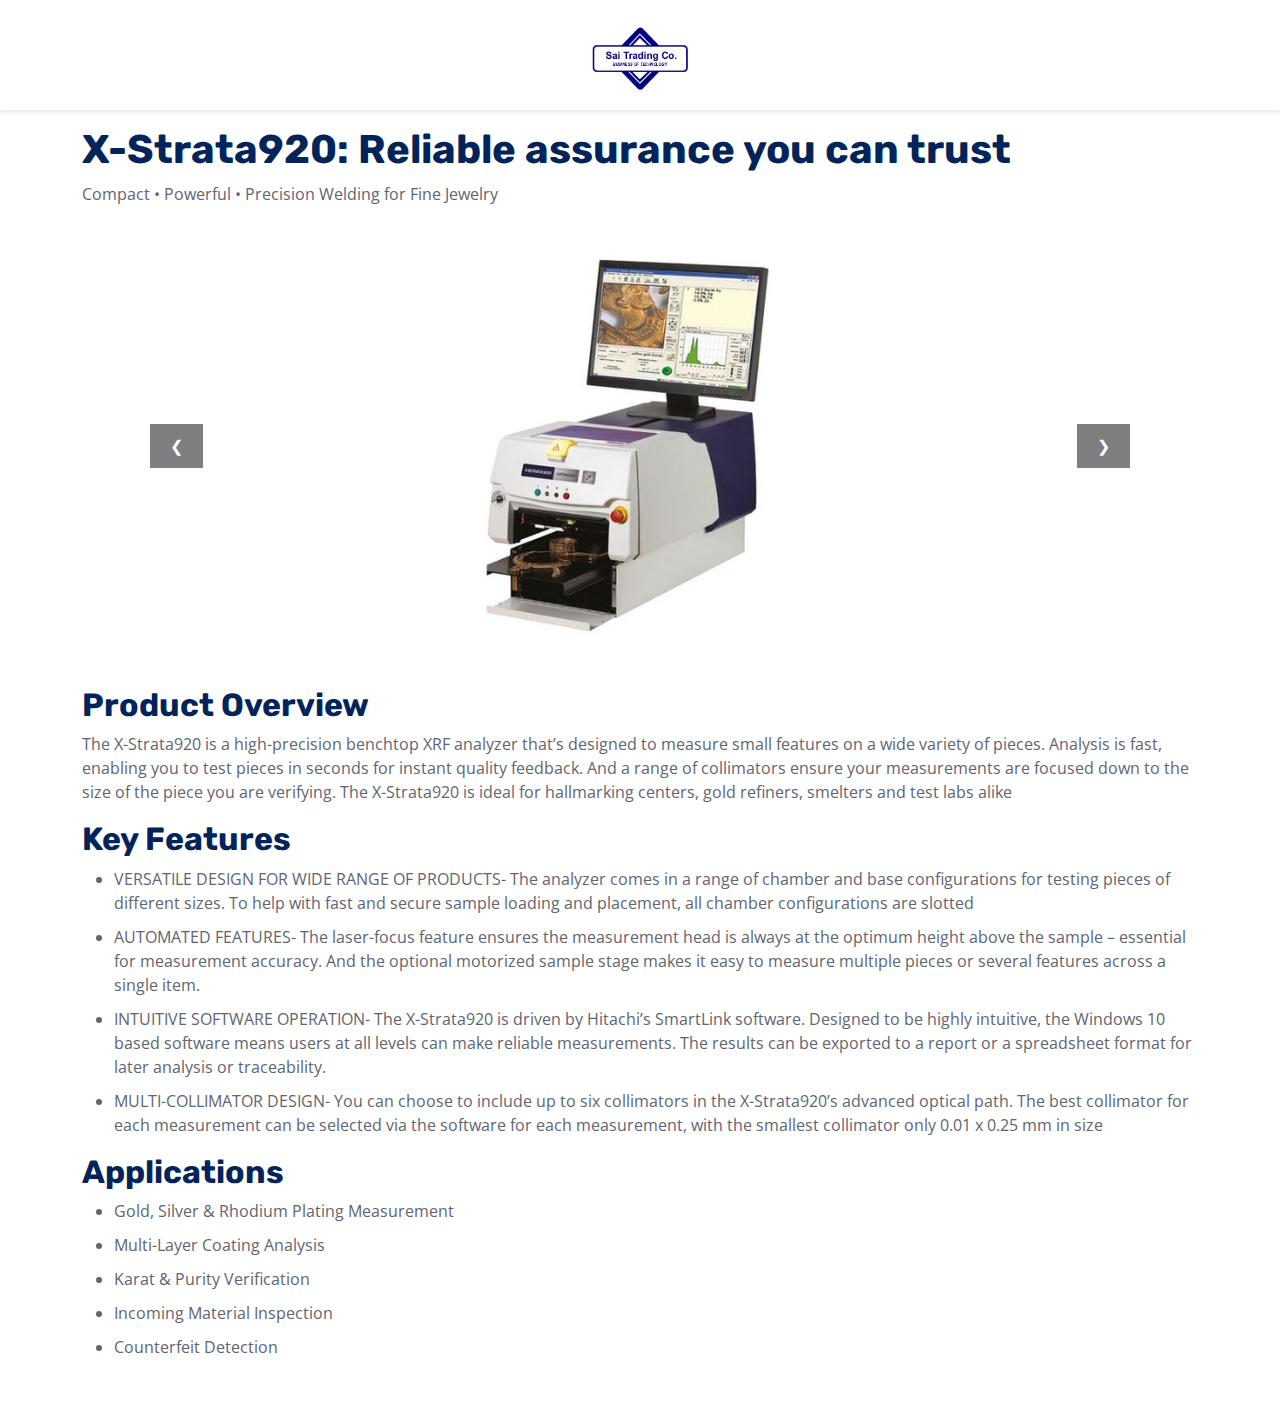
<file: mechine4.html>
<!DOCTYPE html>
<html lang="en">
<head>
  <meta charset="UTF-8" />
  <meta name="viewport" content="width=device-width, initial-scale=1.0"/>
  <title>X-Strata920: Reliable  
assurance you can trust</title>
  <style>
    * {
      margin: 0;
      padding: 0;
      box-sizing: border-box;
    }

    body {
      font-family: 'Segoe UI', sans-serif;
      background-color: #f9f9f9;
      color: #333;
    }

    header {
      background: #d9ddff;
      color: #000000;
      padding: 40px 20px;
      text-align: center;
    }

    .container {
      max-width: 1200px;
      margin: auto;
      padding: 30px 20px;
    }

    h2 {
      color: #1a237e;
      margin-bottom: 10px;
      font-size: 1.8rem;
    }

    p, li {
      margin-bottom: 10px;
    }

    ul {
      padding-left: 20px;
    }

    table {
      width: 100%;
      border-collapse: collapse;
      margin-top: 20px;
    }

    th, td {
      border: 1px solid #ccc;
      padding: 12px;
      text-align: left;
    }

    th {
      background-color: #f0f0f0;
    }

    .highlight {
      background-color: #e3f2fd;
    }

    /* Slider */
   .slider {
  position: relative;
  width: 100%;
  max-width: 1000px;
  margin: 40px auto;
  overflow: hidden;
  border-radius: 10px;
  height: 400px; /* ✅ Fixed height */
}

.slides {
  display: flex;
  transition: transform 0.5s ease-in-out;
  height: 100%; /* match slider height */
}

.slides img {
  width: 100%;
  height: 100%; /* ✅ Fixed height */
  object-fit: cover; /* ✅ Ensures image fills space without distortion */
  flex-shrink: 0;
}


    .nav-btn {
      position: absolute;
      top: 50%;
      transform: translateY(-50%);
      background-color: rgba(0,0,0,0.5);
      color: white;
      border: none;
      padding: 10px 20px;
      cursor: pointer;
      z-index: 10;
    }

    .prev {
      left: 10px;
    }

    .next {
      right: 10px;
    }

   /* Container allows horizontal scroll on small screens */
.table-responsive {
  width: 100%;
  overflow-x: auto;
}

/* Base table styles */
.responsive-table {
  width: 100%;
  border-collapse: collapse;
  margin-top: 1rem;
}

.responsive-table th,
.responsive-table td {
  padding: 12px 16px;
  border: 1px solid #ccc;
  text-align: left;
}

.responsive-table .highlight {
  background-color: #f9f9f9;
}

/* Mobile stacked layout */
@media (max-width: 600px) {
  .responsive-table thead {
    display: none;
  }

  .responsive-table,
  .responsive-table tbody,
  .responsive-table tr,
  .responsive-table td {
    display: block;
    width: 100%;
  }

  .responsive-table tr {
    margin-bottom: 1rem;
    border-bottom: 2px solid #eee;
  }

  .responsive-table td {
    text-align: right;
    padding-left: 50%;
    position: relative;
  }

  .responsive-table td::before {
    content: attr(data-label);
    position: absolute;
    left: 16px;
    top: 12px;
    font-weight: bold;
    text-align: left;
  }
}
  </style>
   <!-- Favicon -->
    <link href="img/favicon.ico" rel="icon">

    <!-- Google Web Fonts -->
    <link rel="preconnect" href="https://fonts.googleapis.com">
    <link rel="preconnect" href="https://fonts.gstatic.com" crossorigin>
    <link href="https://fonts.googleapis.com/css2?family=Open+Sans:wght@400;500;600&family=Rubik:wght@500;600;700&display=swap" rel="stylesheet">

    <!-- Icon Font Stylesheet -->
    <link href="https://cdnjs.cloudflare.com/ajax/libs/font-awesome/5.10.0/css/all.min.css" rel="stylesheet">
    <link href="https://cdn.jsdelivr.net/npm/bootstrap-icons@1.4.1/font/bootstrap-icons.css" rel="stylesheet">

    <!-- Libraries Stylesheet -->
    <link href="lib/animate/animate.min.css" rel="stylesheet">
    <link href="lib/owlcarousel/assets/owl.carousel.min.css" rel="stylesheet">

    <!-- Customized Bootstrap Stylesheet -->
    <link href="css/bootstrap.min.css" rel="stylesheet">

    <!-- Template Stylesheet -->
    <link href="css/style.css" rel="stylesheet">
</head>
<body>
 
<header id="mainHeader">
  <div class="logo">
    <a href="index.html">
      <img src="img/logo.png" alt="Logo" style="height: 70px;">
    </a>
  </div>
</header>

<br>
<br>
<br>
<br>

 

  <div class="container">
    <!-- Image Slider -->
    <section>
     <h1>X-Strata920: Reliable  
assurance you can trust</h1>
    <p>Compact • Powerful • Precision Welding for Fine Jewelry

      <div class="slider" id="slider">
        <button class="nav-btn prev" onclick="prevSlide()">❮</button>
        <div class="slides" id="slides">
          <img src="img/12 (1).jpg" alt="Front View" />
      
          `
        </div>
        <button class="nav-btn next" onclick="nextSlide()">❯</button>
      </div>
    </section>

    <!-- Product Overview -->
    <section>
      <h2>Product Overview</h2>
      <p> The X-Strata920 is a high-precision benchtop XRF analyzer that’s designed 
to measure small features on a wide variety of pieces. 
Analysis is fast, enabling you to test pieces in seconds 
for instant quality feedback. And a range of collimators 
ensure your measurements are focused down to the 
size of the piece you are verifying. The X-Strata920 is 
ideal for hallmarking centers, gold refiners, smelters 
and test labs alike
</p>
    </section>

    <!-- Key Features -->
    <section>
      <h2>Key Features</h2>
      <ul>
        <li> VERSATILE DESIGN FOR WIDE RANGE 
OF PRODUCTS-
 The analyzer comes in a range of chamber and base 
configurations for testing pieces of different sizes. 
To help with fast and secure sample loading and 
placement, all chamber configurations are slotted</li>
        <li>  AUTOMATED FEATURES-
 The laser-focus feature ensures the measurement  
head is always at the optimum height above the 
sample – essential for measurement accuracy. And 
the optional motorized sample stage makes it easy 
to measure multiple pieces or several features 
across a single item. 

</li>
        <li>INTUITIVE SOFTWARE 
OPERATION-
 The X-Strata920 is driven by Hitachi’s 
SmartLink software. Designed to be highly 
intuitive, the Windows 10 based software 
means users at all levels can make reliable 
measurements. The results can be 
exported to a report or a spreadsheet 
format for later analysis or traceability.</li>
        <li>MULTI-COLLIMATOR DESIGN-
 You can choose to include up to six collimators in 
the X-Strata920’s advanced optical path. The best 
collimator for each measurement can be selected via 
the software for each measurement, with the smallest 
collimator only 0.01 x 0.25 mm in size



</li>
      </ul>
    </section>

    <!-- Applications -->
    <section>
      <h2>Applications</h2>
      <ul>
        <li>Gold, Silver & Rhodium Plating Measurement</li>
        <li>Multi-Layer Coating Analysis</li>
        <li>Karat & Purity Verification</li>
        <li>Incoming Material Inspection</li>
        <li>Counterfeit Detection</li>
      </ul>
    </section>
  </div>

  <script>
    const slides = document.getElementById("slides");
    const totalSlides = slides.children.length;
    let index = 0;

    function updateSlider() {
      slides.style.transform = `translateX(-${index * 100}%)`;
    }

    function nextSlide() {
      index = (index + 1) % totalSlides;
      updateSlider();
    }

    function prevSlide() {
      index = (index - 1 + totalSlides) % totalSlides;
      updateSlider();
    }
  </script>
</body>
</html>
</file>
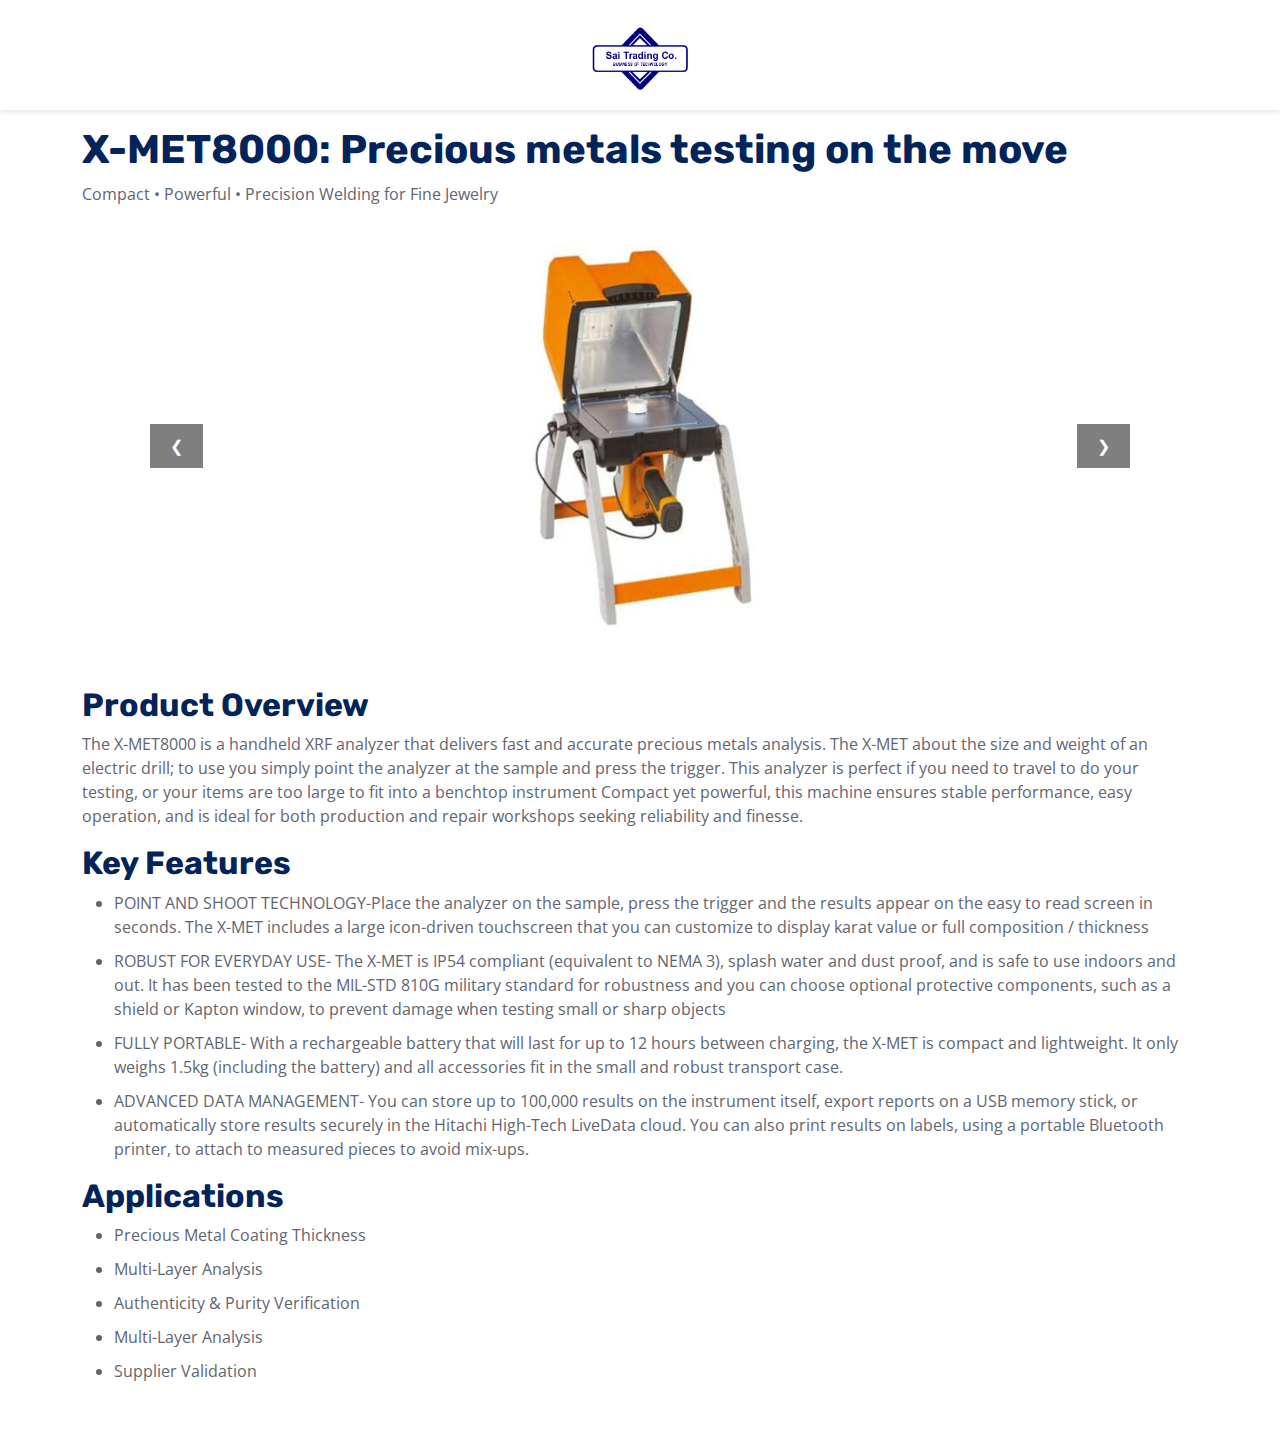
<file: mechine5.html>
<!DOCTYPE html>
<html lang="en">
<head>
  <meta charset="UTF-8" />
  <meta name="viewport" content="width=device-width, initial-scale=1.0"/>
  <title>X-MET8000: Precious metals 
testing on the move</title>
  <style>
    * {
      margin: 0;
      padding: 0;
      box-sizing: border-box;
    }

    body {
      font-family: 'Segoe UI', sans-serif;
      background-color: #f9f9f9;
      color: #333;
    }

    header {
      background: #d9ddff;
      color: #000000;
      padding: 40px 20px;
      text-align: center;
    }

    .container {
      max-width: 1200px;
      margin: auto;
      padding: 30px 20px;
    }

    h2 {
      color: #1a237e;
      margin-bottom: 10px;
      font-size: 1.8rem;
    }

    p, li {
      margin-bottom: 10px;
    }

    ul {
      padding-left: 20px;
    }

    table {
      width: 100%;
      border-collapse: collapse;
      margin-top: 20px;
    }

    th, td {
      border: 1px solid #ccc;
      padding: 12px;
      text-align: left;
    }

    th {
      background-color: #f0f0f0;
    }

    .highlight {
      background-color: #e3f2fd;
    }

    /* Slider */
   .slider {
  position: relative;
  width: 100%;
  max-width: 1000px;
  margin: 40px auto;
  overflow: hidden;
  border-radius: 10px;
  height: 400px; /* ✅ Fixed height */
}

.slides {
  display: flex;
  transition: transform 0.5s ease-in-out;
  height: 100%; /* match slider height */
}

.slides img {
  width: 100%;
  height: 100%; /* ✅ Fixed height */
  object-fit: cover; /* ✅ Ensures image fills space without distortion */
  flex-shrink: 0;
}


    .nav-btn {
      position: absolute;
      top: 50%;
      transform: translateY(-50%);
      background-color: rgba(0,0,0,0.5);
      color: white;
      border: none;
      padding: 10px 20px;
      cursor: pointer;
      z-index: 10;
    }

    .prev {
      left: 10px;
    }

    .next {
      right: 10px;
    }

   /* Container allows horizontal scroll on small screens */
.table-responsive {
  width: 100%;
  overflow-x: auto;
}

/* Base table styles */
.responsive-table {
  width: 100%;
  border-collapse: collapse;
  margin-top: 1rem;
}

.responsive-table th,
.responsive-table td {
  padding: 12px 16px;
  border: 1px solid #ccc;
  text-align: left;
}

.responsive-table .highlight {
  background-color: #f9f9f9;
}

/* Mobile stacked layout */
@media (max-width: 600px) {
  .responsive-table thead {
    display: none;
  }

  .responsive-table,
  .responsive-table tbody,
  .responsive-table tr,
  .responsive-table td {
    display: block;
    width: 100%;
  }

  .responsive-table tr {
    margin-bottom: 1rem;
    border-bottom: 2px solid #eee;
  }

  .responsive-table td {
    text-align: right;
    padding-left: 50%;
    position: relative;
  }

  .responsive-table td::before {
    content: attr(data-label);
    position: absolute;
    left: 16px;
    top: 12px;
    font-weight: bold;
    text-align: left;
  }
}
  </style>
   <!-- Favicon -->
    <link href="img/favicon.ico" rel="icon">

    <!-- Google Web Fonts -->
    <link rel="preconnect" href="https://fonts.googleapis.com">
    <link rel="preconnect" href="https://fonts.gstatic.com" crossorigin>
    <link href="https://fonts.googleapis.com/css2?family=Open+Sans:wght@400;500;600&family=Rubik:wght@500;600;700&display=swap" rel="stylesheet">

    <!-- Icon Font Stylesheet -->
    <link href="https://cdnjs.cloudflare.com/ajax/libs/font-awesome/5.10.0/css/all.min.css" rel="stylesheet">
    <link href="https://cdn.jsdelivr.net/npm/bootstrap-icons@1.4.1/font/bootstrap-icons.css" rel="stylesheet">

    <!-- Libraries Stylesheet -->
    <link href="lib/animate/animate.min.css" rel="stylesheet">
    <link href="lib/owlcarousel/assets/owl.carousel.min.css" rel="stylesheet">

    <!-- Customized Bootstrap Stylesheet -->
    <link href="css/bootstrap.min.css" rel="stylesheet">

    <!-- Template Stylesheet -->
    <link href="css/style.css" rel="stylesheet">
</head>
<body>
 
<header id="mainHeader">
  <div class="logo">
    <a href="index.html">
      <img src="img/logo.png" alt="Logo" style="height: 70px;">
    </a>
  </div>
</header>

<br>
<br>
<br>
<br>

 

  <div class="container">
    <!-- Image Slider -->
    <section>
     <h1>X-MET8000: Precious metals 
testing on the move</h1>
    <p>Compact • Powerful • Precision Welding for Fine Jewelry

      <div class="slider" id="slider">
        <button class="nav-btn prev" onclick="prevSlide()">❮</button>
        <div class="slides" id="slides">
          <img src="img/2221.jpg" alt="Front View" />
          <img src="img/2222.jpg" alt="In Action" />
         
        </div>
        <button class="nav-btn next" onclick="nextSlide()">❯</button>
      </div>
    </section>

    <!-- Product Overview -->
    <section>
      <h2>Product Overview</h2>
      <p>The X-MET8000 is a handheld XRF analyzer that 
delivers fast and accurate precious metals analysis.
 The X-MET about the size and weight of an electric 
drill; to use you simply point the analyzer at the 
sample and press the trigger. This analyzer is perfect 
if you need to travel to do your testing, or your items 
are too large to fit into a benchtop instrument
Compact yet powerful, this machine ensures stable performance, easy operation, and is ideal for both production and repair workshops seeking reliability and finesse.
</p>
    </section>

    <!-- Key Features -->
    <section>
      <h2>Key Features</h2>
      <ul>
        <li>POINT AND SHOOT TECHNOLOGY-Place the analyzer on the sample, press the trigger 
and the results appear on the easy to read screen 
in seconds. The X-MET includes a large icon-driven 
touchscreen that you can customize to display karat 
value or full composition / thickness</li>
        <li> ROBUST FOR EVERYDAY USE-
 The X-MET is IP54 compliant (equivalent to NEMA 
3), splash water and dust proof, and is safe to use 
indoors and out. It has been tested to the MIL-STD
810G military standard for robustness and you can 
choose optional protective components, such as a 
shield or Kapton window, to prevent damage when 
testing small or sharp objects

</li>
        <li>FULLY PORTABLE-
With a rechargeable battery that will last for up to 
12 hours between charging, the X-MET is compact 
and lightweight. It only weighs 1.5kg (including the 
battery) and all accessories fit in the small and robust 
transport case.</li>
        <li>ADVANCED DATA MANAGEMENT- You can store up to 100,000 results on the instrument 
itself, export reports on a USB memory stick, or 
automatically store results securely in the Hitachi 
High-Tech LiveData cloud. You can also print results 
on labels, using a portable Bluetooth printer, to attach 
to measured pieces to avoid mix-ups.



</li>
      </ul>
    </section>

    <!-- Applications -->
    <section>
      <h2>Applications</h2>
      <ul>
        <li>Precious Metal Coating Thickness</li>
        <li>Multi-Layer Analysis</li>
        <li>Authenticity & Purity Verification</li>
        <li>Multi-Layer Analysis</li>
        <li>Supplier Validation</li>
      </ul>
    </section>
  </div>

  <script>
    const slides = document.getElementById("slides");
    const totalSlides = slides.children.length;
    let index = 0;

    function updateSlider() {
      slides.style.transform = `translateX(-${index * 100}%)`;
    }

    function nextSlide() {
      index = (index + 1) % totalSlides;
      updateSlider();
    }

    function prevSlide() {
      index = (index - 1 + totalSlides) % totalSlides;
      updateSlider();
    }
  </script>
</body>
</html>
</file>
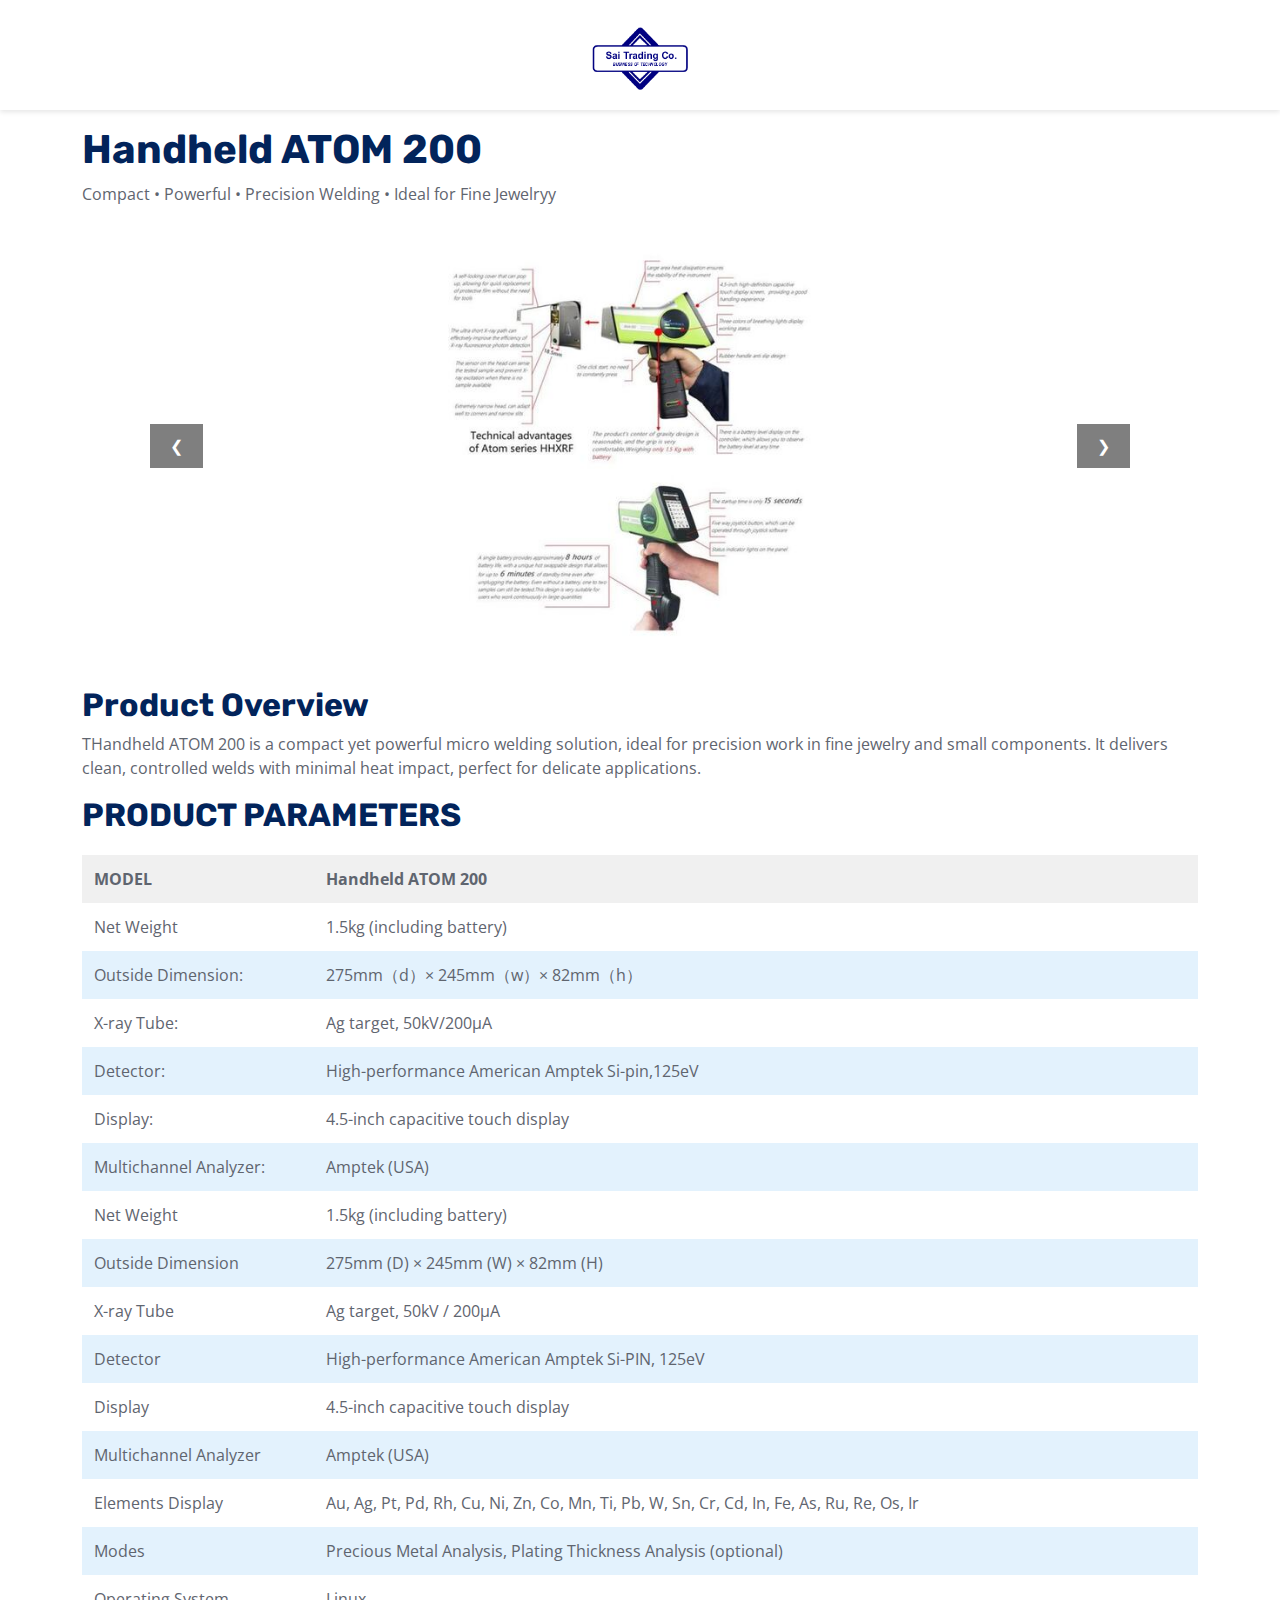
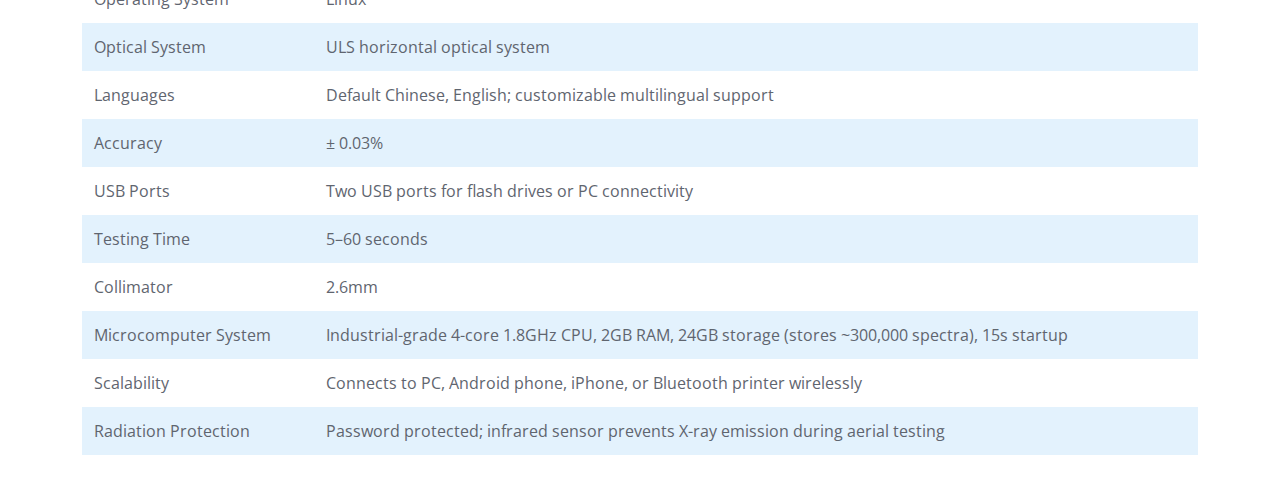
<file: mechine6.html>
<!DOCTYPE html>
<html lang="en">
<head>
  <meta charset="UTF-8" />
  <meta name="viewport" content="width=device-width, initial-scale=1.0"/>
  <title>Handheld ATOM 200</title>
  <style>
    * {
      margin: 0;
      padding: 0;
      box-sizing: border-box;
    }

    body {
      font-family: 'Segoe UI', sans-serif;
      background-color: #f9f9f9;
      color: #333;
    }

    header {
      background: #d9ddff;
      color: #000000;
      padding: 40px 20px;
      text-align: center;
    }

    .container {
      max-width: 1200px;
      margin: auto;
      padding: 30px 20px;
    }

    h2 {
      color: #1a237e;
      margin-bottom: 10px;
      font-size: 1.8rem;
    }

    p, li {
      margin-bottom: 10px;
    }

    ul {
      padding-left: 20px;
    }

    table {
      width: 100%;
      border-collapse: collapse;
      margin-top: 20px;
    }

    th, td {
      border: 1px solid #ccc;
      padding: 12px;
      text-align: left;
    }

    th {
      background-color: #f0f0f0;
    }

    .highlight {
      background-color: #e3f2fd;
    }

    /* Slider */
   .slider {
  position: relative;
  width: 100%;
  max-width: 1000px;
  margin: 40px auto;
  overflow: hidden;
  border-radius: 10px;
  height: 400px; /* ✅ Fixed height */
}

.slides {
  display: flex;
  transition: transform 0.5s ease-in-out;
  height: 100%; /* match slider height */
}

.slides img {
  width: 100%;
  height: 100%; /* ✅ Fixed height */
  object-fit: cover; /* ✅ Ensures image fills space without distortion */
  flex-shrink: 0;
}


    .nav-btn {
      position: absolute;
      top: 50%;
      transform: translateY(-50%);
      background-color: rgba(0,0,0,0.5);
      color: white;
      border: none;
      padding: 10px 20px;
      cursor: pointer;
      z-index: 10;
    }

    .prev {
      left: 10px;
    }

    .next {
      right: 10px;
    }

   /* Container allows horizontal scroll on small screens */
.table-responsive {
  width: 100%;
  overflow-x: auto;
}

/* Base table styles */
.responsive-table {
  width: 100%;
  border-collapse: collapse;
  margin-top: 1rem;
}

.responsive-table th,
.responsive-table td {
  padding: 12px 16px;
  border: 1px solid #ccc;
  text-align: left;
}

.responsive-table .highlight {
  background-color: #f9f9f9;
}

/* Mobile stacked layout */
@media (max-width: 600px) {
  .responsive-table thead {
    display: none;
  }

  .responsive-table,
  .responsive-table tbody,
  .responsive-table tr,
  .responsive-table td {
    display: block;
    width: 100%;
  }

  .responsive-table tr {
    margin-bottom: 1rem;
    border-bottom: 2px solid #eee;
  }

  .responsive-table td {
    text-align: right;
    padding-left: 50%;
    position: relative;
  }

  .responsive-table td::before {
    content: attr(data-label);
    position: absolute;
    left: 16px;
    top: 12px;
    font-weight: bold;
    text-align: left;
  }
}
  </style>
   <!-- Favicon -->
    <link href="img/favicon.ico" rel="icon">

    <!-- Google Web Fonts -->
    <link rel="preconnect" href="https://fonts.googleapis.com">
    <link rel="preconnect" href="https://fonts.gstatic.com" crossorigin>
    <link href="https://fonts.googleapis.com/css2?family=Open+Sans:wght@400;500;600&family=Rubik:wght@500;600;700&display=swap" rel="stylesheet">

    <!-- Icon Font Stylesheet -->
    <link href="https://cdnjs.cloudflare.com/ajax/libs/font-awesome/5.10.0/css/all.min.css" rel="stylesheet">
    <link href="https://cdn.jsdelivr.net/npm/bootstrap-icons@1.4.1/font/bootstrap-icons.css" rel="stylesheet">

    <!-- Libraries Stylesheet -->
    <link href="lib/animate/animate.min.css" rel="stylesheet">
    <link href="lib/owlcarousel/assets/owl.carousel.min.css" rel="stylesheet">

    <!-- Customized Bootstrap Stylesheet -->
    <link href="css/bootstrap.min.css" rel="stylesheet">

    <!-- Template Stylesheet -->
    <link href="css/style.css" rel="stylesheet">
</head>
<body>
 
<header id="mainHeader">
  <div class="logo">
    <a href="index.html">
      <img src="img/logo.png" alt="Logo" style="height: 70px;">
    </a>
  </div>
</header>

<br>
<br>
<br>
<br>

 

  <div class="container">
    <!-- Image Slider -->
    <section>
     <h1>Handheld ATOM 200</h1>
    <p>Compact • Powerful • Precision Welding • Ideal for Fine Jewelryy

      <div class="slider" id="slider">
        <button class="nav-btn prev" onclick="prevSlide()">❮</button>
        <div class="slides" id="slides">
          <img src="img/661.jpg" alt="Front View" />
          <img src="img/662.jpg" alt="In Action" />
           <img src="img/663.jpg" alt="In Action" />
             <img src="img/665.jpg" alt="In Action" />
         
        </div>
        <button class="nav-btn next" onclick="nextSlide()">❯</button>
      </div>
    </section>

    <!-- Product Overview -->
    <section>
      <h2>Product Overview</h2>
      <p>THandheld ATOM 200 is a compact yet powerful micro welding solution, ideal for precision work in fine jewelry and small components.
It delivers clean, controlled welds with minimal heat impact, perfect for delicate applications.
</p>
    </section>


    <!-- Specifications Table -->
    <section>
      <h2>PRODUCT PARAMETERS</h2>
      <table>
        <tr><th>MODEL</th><th>Handheld ATOM 200</th></tr>
        <tr><td data-label="Specification">Net Weight</td><td data-label="Details"> 1.5kg (including battery) </td></tr>
        <tr class="highlight"><td>Outside Dimension: </td><td> 275mm（d）× 245mm（w）× 82mm（h） </td></tr>
        <tr><td>X-ray Tube:  </td><td>Ag target, 50kV/200µA </td></tr>
        <tr class="highlight"><td>Detector:</td><td>High-performance American Amptek Si-pin,125eV</td></tr>
        <tr><td>Display:
</td><td> 4.5-inch capacitive touch display</td></tr>
        <tr class="highlight"><td>Multichannel Analyzer: </td><td>Amptek (USA) </td></tr>
         <tr><td data-label="Specification">Net Weight</td><td data-label="Details">1.5kg (including battery)</td></tr>

  <tr class="highlight"><td>Outside Dimension</td><td>275mm (D) × 245mm (W) × 82mm (H)</td></tr>

  <tr><td>X-ray Tube</td><td>Ag target, 50kV / 200µA</td></tr>

  <tr class="highlight"><td>Detector</td><td>High-performance American Amptek Si-PIN, 125eV</td></tr>

  <tr><td>Display</td><td>4.5-inch capacitive touch display</td></tr>

  <tr class="highlight"><td>Multichannel Analyzer</td><td>Amptek (USA)</td></tr>

  <tr><td>Elements Display</td>
      <td>Au, Ag, Pt, Pd, Rh, Cu, Ni, Zn, Co, Mn, Ti, Pb, W, Sn, Cr, Cd, In, Fe, As, Ru, Re, Os, Ir</td></tr>

  <tr class="highlight"><td>Modes</td>
      <td>Precious Metal Analysis, Plating Thickness Analysis (optional)</td></tr>

  <tr><td>Operating System</td><td>Linux</td></tr>

  <tr class="highlight"><td>Optical System</td><td>ULS horizontal optical system</td></tr>

  <tr><td>Languages</td><td>Default Chinese, English; customizable multilingual support</td></tr>

  <tr class="highlight"><td>Accuracy</td><td>± 0.03%</td></tr>

  <tr><td>USB Ports</td><td>Two USB ports for flash drives or PC connectivity</td></tr>

  <tr class="highlight"><td>Testing Time</td><td>5–60 seconds</td></tr>

  <tr><td>Collimator</td><td>2.6mm</td></tr>

  <tr class="highlight"><td>Microcomputer System</td>
      <td>Industrial-grade 4-core 1.8GHz CPU, 2GB RAM, 24GB storage (stores ~300,000 spectra), 15s startup</td></tr>

  <tr><td>Scalability</td>
      <td>Connects to PC, Android phone, iPhone, or Bluetooth printer wirelessly</td></tr>

  <tr class="highlight"><td>Radiation Protection</td>
      <td>Password protected; infrared sensor prevents X-ray emission during aerial testing</td></tr>

      </table>
    </section>
    <!-- Applications -->
    
  </div>

  <script>
    const slides = document.getElementById("slides");
    const totalSlides = slides.children.length;
    let index = 0;

    function updateSlider() {
      slides.style.transform = `translateX(-${index * 100}%)`;
    }

    function nextSlide() {
      index = (index + 1) % totalSlides;
      updateSlider();
    }

    function prevSlide() {
      index = (index - 1 + totalSlides) % totalSlides;
      updateSlider();
    }
  </script>
</body>
</html>
</file>
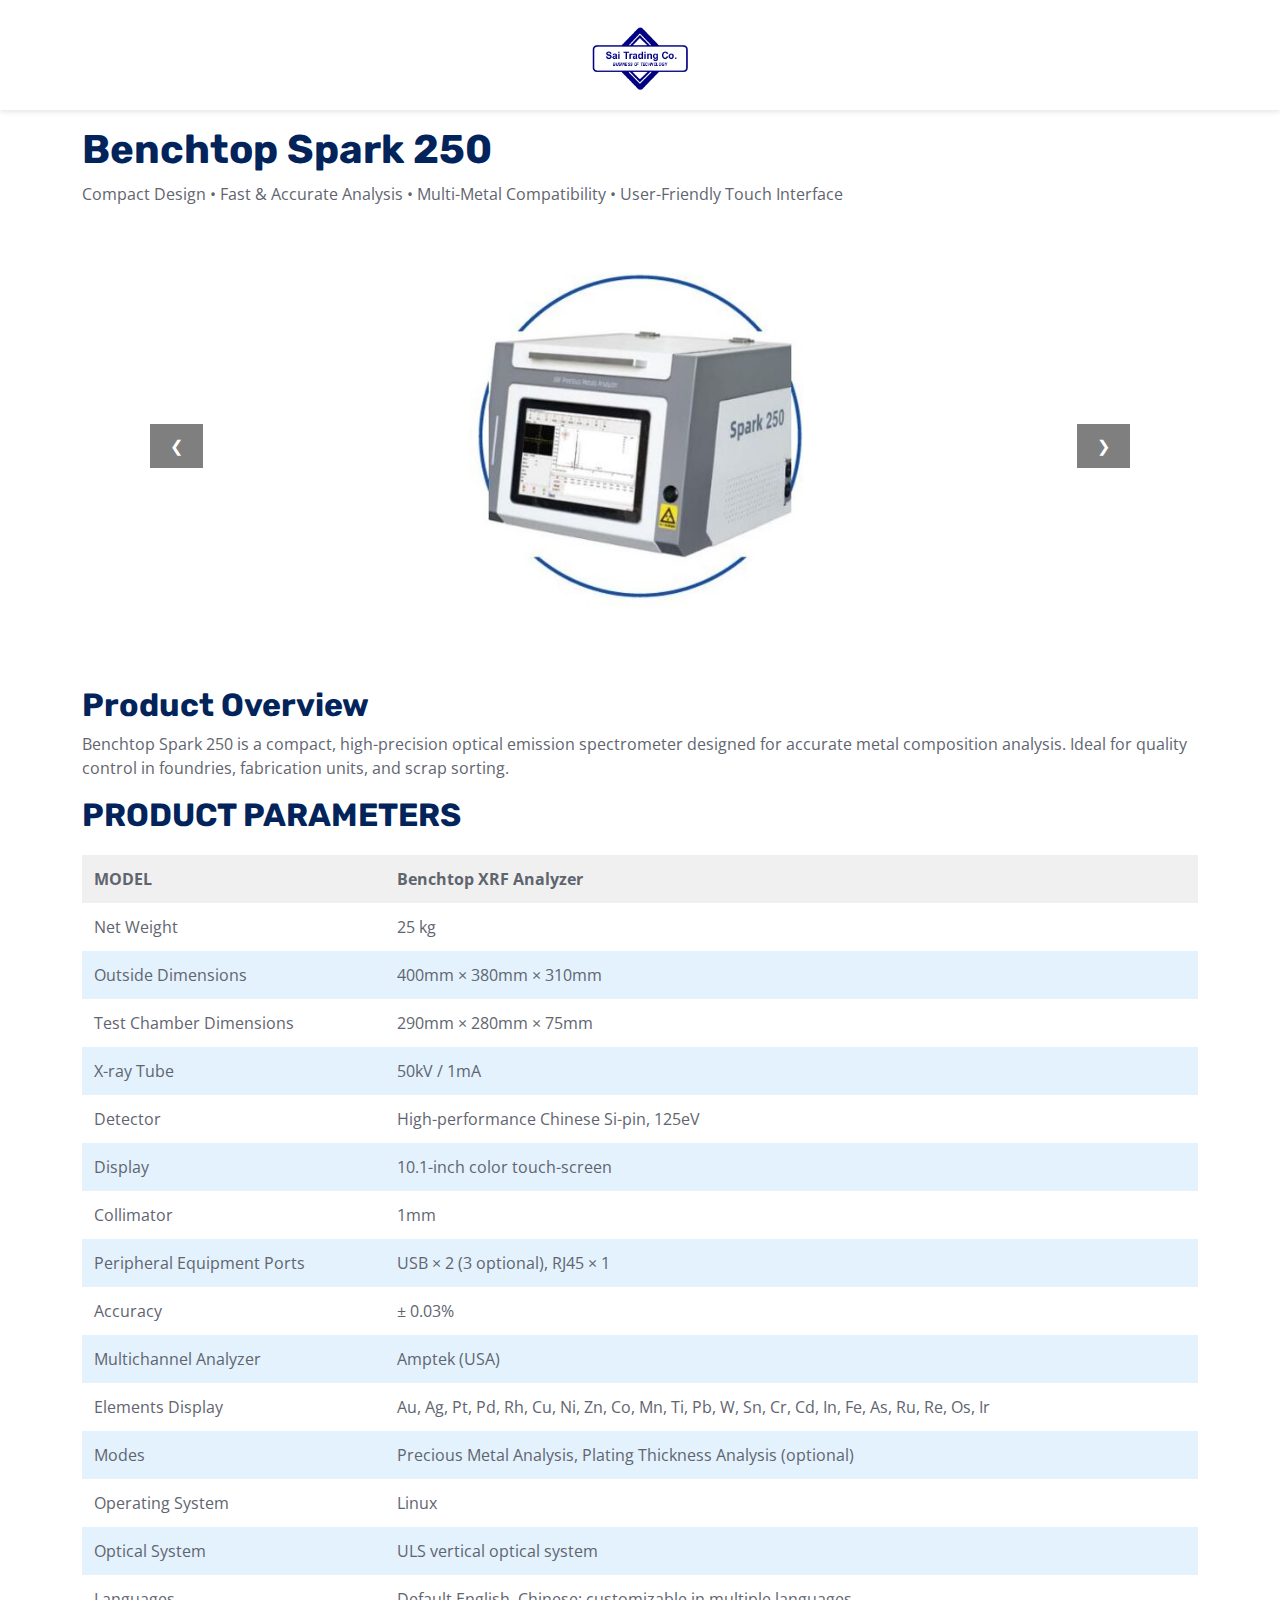
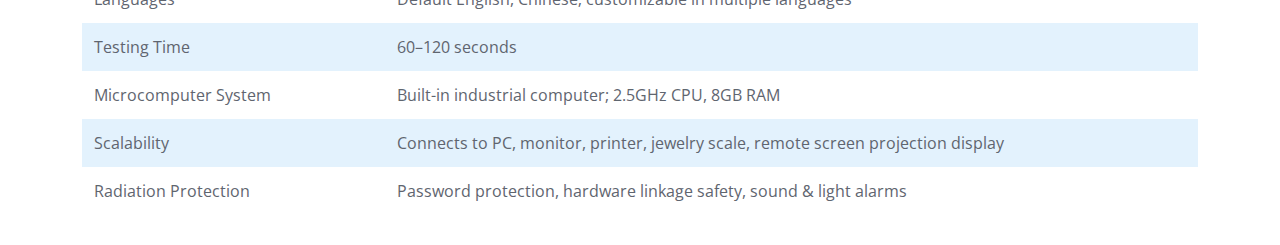
<file: mechine7.html>
<!DOCTYPE html>
<html lang="en">
<head>
  <meta charset="UTF-8" />
  <meta name="viewport" content="width=device-width, initial-scale=1.0"/>
  <title>Benchtop Spark 250</title>
  <style>
    * {
      margin: 0;
      padding: 0;
      box-sizing: border-box;
    }

    body {
      font-family: 'Segoe UI', sans-serif;
      background-color: #f9f9f9;
      color: #333;
    }

    header {
      background: #d9ddff;
      color: #000000;
      padding: 40px 20px;
      text-align: center;
    }

    .container {
      max-width: 1200px;
      margin: auto;
      padding: 30px 20px;
    }

    h2 {
      color: #1a237e;
      margin-bottom: 10px;
      font-size: 1.8rem;
    }

    p, li {
      margin-bottom: 10px;
    }

    ul {
      padding-left: 20px;
    }

    table {
      width: 100%;
      border-collapse: collapse;
      margin-top: 20px;
    }

    th, td {
      border: 1px solid #ccc;
      padding: 12px;
      text-align: left;
    }

    th {
      background-color: #f0f0f0;
    }

    .highlight {
      background-color: #e3f2fd;
    }

    /* Slider */
   .slider {
  position: relative;
  width: 100%;
  max-width: 1000px;
  margin: 40px auto;
  overflow: hidden;
  border-radius: 10px;
  height: 400px; /* ✅ Fixed height */
}

.slides {
  display: flex;
  transition: transform 0.5s ease-in-out;
  height: 100%; /* match slider height */
}

.slides img {
  width: 100%;
  height: 100%; /* ✅ Fixed height */
  object-fit: cover; /* ✅ Ensures image fills space without distortion */
  flex-shrink: 0;
}


    .nav-btn {
      position: absolute;
      top: 50%;
      transform: translateY(-50%);
      background-color: rgba(0,0,0,0.5);
      color: white;
      border: none;
      padding: 10px 20px;
      cursor: pointer;
      z-index: 10;
    }

    .prev {
      left: 10px;
    }

    .next {
      right: 10px;
    }

   /* Container allows horizontal scroll on small screens */
.table-responsive {
  width: 100%;
  overflow-x: auto;
}

/* Base table styles */
.responsive-table {
  width: 100%;
  border-collapse: collapse;
  margin-top: 1rem;
}

.responsive-table th,
.responsive-table td {
  padding: 12px 16px;
  border: 1px solid #ccc;
  text-align: left;
}

.responsive-table .highlight {
  background-color: #f9f9f9;
}

/* Mobile stacked layout */
@media (max-width: 600px) {
  .responsive-table thead {
    display: none;
  }

  .responsive-table,
  .responsive-table tbody,
  .responsive-table tr,
  .responsive-table td {
    display: block;
    width: 100%;
  }

  .responsive-table tr {
    margin-bottom: 1rem;
    border-bottom: 2px solid #eee;
  }

  .responsive-table td {
    text-align: right;
    padding-left: 50%;
    position: relative;
  }

  .responsive-table td::before {
    content: attr(data-label);
    position: absolute;
    left: 16px;
    top: 12px;
    font-weight: bold;
    text-align: left;
  }
}
  </style>
   <!-- Favicon -->
    <link href="img/favicon.ico" rel="icon">

    <!-- Google Web Fonts -->
    <link rel="preconnect" href="https://fonts.googleapis.com">
    <link rel="preconnect" href="https://fonts.gstatic.com" crossorigin>
    <link href="https://fonts.googleapis.com/css2?family=Open+Sans:wght@400;500;600&family=Rubik:wght@500;600;700&display=swap" rel="stylesheet">

    <!-- Icon Font Stylesheet -->
    <link href="https://cdnjs.cloudflare.com/ajax/libs/font-awesome/5.10.0/css/all.min.css" rel="stylesheet">
    <link href="https://cdn.jsdelivr.net/npm/bootstrap-icons@1.4.1/font/bootstrap-icons.css" rel="stylesheet">

    <!-- Libraries Stylesheet -->
    <link href="lib/animate/animate.min.css" rel="stylesheet">
    <link href="lib/owlcarousel/assets/owl.carousel.min.css" rel="stylesheet">

    <!-- Customized Bootstrap Stylesheet -->
    <link href="css/bootstrap.min.css" rel="stylesheet">

    <!-- Template Stylesheet -->
    <link href="css/style.css" rel="stylesheet">
</head>
<body>
 
<header id="mainHeader">
  <div class="logo">
    <a href="index.html">
      <img src="img/logo.png" alt="Logo" style="height: 70px;">
    </a>
  </div>
</header>

<br>
<br>
<br>
<br>

 

  <div class="container">
    <!-- Image Slider -->
    <section>
     <h1>Benchtop Spark 250</h1>
    <p>Compact Design • Fast & Accurate Analysis • Multi-Metal Compatibility • User-Friendly Touch Interface

      <div class="slider" id="slider">
        <button class="nav-btn prev" onclick="prevSlide()">❮</button>
        <div class="slides" id="slides">
          <img src="img/77.jpg" alt="Front View" />
         
        </div>
        <button class="nav-btn next" onclick="nextSlide()">❯</button>
      </div>
    </section>

    <!-- Product Overview -->
    <section>
      <h2>Product Overview</h2>
      <p>Benchtop Spark 250 is a compact, high-precision optical emission spectrometer designed for accurate metal composition analysis.
Ideal for quality control in foundries, fabrication units, and scrap sorting.
</p>
    </section>


    <!-- Specifications Table -->
    <section>
      <h2>PRODUCT PARAMETERS</h2>
 <table>
  <tr><th>MODEL</th><th>Benchtop XRF Analyzer</th></tr>

  <tr><td>Net Weight</td><td>25 kg</td></tr>

  <tr class="highlight"><td>Outside Dimensions</td><td>400mm × 380mm × 310mm</td></tr>

  <tr><td>Test Chamber Dimensions</td><td>290mm × 280mm × 75mm</td></tr>

  <tr class="highlight"><td>X-ray Tube</td><td>50kV / 1mA</td></tr>

  <tr><td>Detector</td><td>High-performance Chinese Si-pin, 125eV</td></tr>

  <tr class="highlight"><td>Display</td><td>10.1-inch color touch-screen</td></tr>

  <tr><td>Collimator</td><td>1mm</td></tr>

  <tr class="highlight"><td>Peripheral Equipment Ports</td><td>USB × 2 (3 optional), RJ45 × 1</td></tr>

  <tr><td>Accuracy</td><td>± 0.03%</td></tr>

  <tr class="highlight"><td>Multichannel Analyzer</td><td>Amptek (USA)</td></tr>

  <tr><td>Elements Display</td>
      <td>Au, Ag, Pt, Pd, Rh, Cu, Ni, Zn, Co, Mn, Ti, Pb, W, Sn, Cr, Cd, In, Fe, As, Ru, Re, Os, Ir</td></tr>

  <tr class="highlight"><td>Modes</td><td>Precious Metal Analysis, Plating Thickness Analysis (optional)</td></tr>

  <tr><td>Operating System</td><td>Linux</td></tr>

  <tr class="highlight"><td>Optical System</td><td>ULS vertical optical system</td></tr>

  <tr><td>Languages</td><td>Default English, Chinese; customizable in multiple languages</td></tr>

  <tr class="highlight"><td>Testing Time</td><td>60–120 seconds</td></tr>

  <tr><td>Microcomputer System</td>
      <td>Built-in industrial computer; 2.5GHz CPU, 8GB RAM</td></tr>

  <tr class="highlight"><td>Scalability</td>
      <td>Connects to PC, monitor, printer, jewelry scale, remote screen projection display</td></tr>

  <tr><td>Radiation Protection</td>
      <td>Password protection, hardware linkage safety, sound & light alarms</td></tr>
</table>

    </section>
    <!-- Applications -->
    
  </div>

  <script>
    const slides = document.getElementById("slides");
    const totalSlides = slides.children.length;
    let index = 0;

    function updateSlider() {
      slides.style.transform = `translateX(-${index * 100}%)`;
    }

    function nextSlide() {
      index = (index + 1) % totalSlides;
      updateSlider();
    }

    function prevSlide() {
      index = (index - 1 + totalSlides) % totalSlides;
      updateSlider();
    }
  </script>
</body>
</html>
</file>
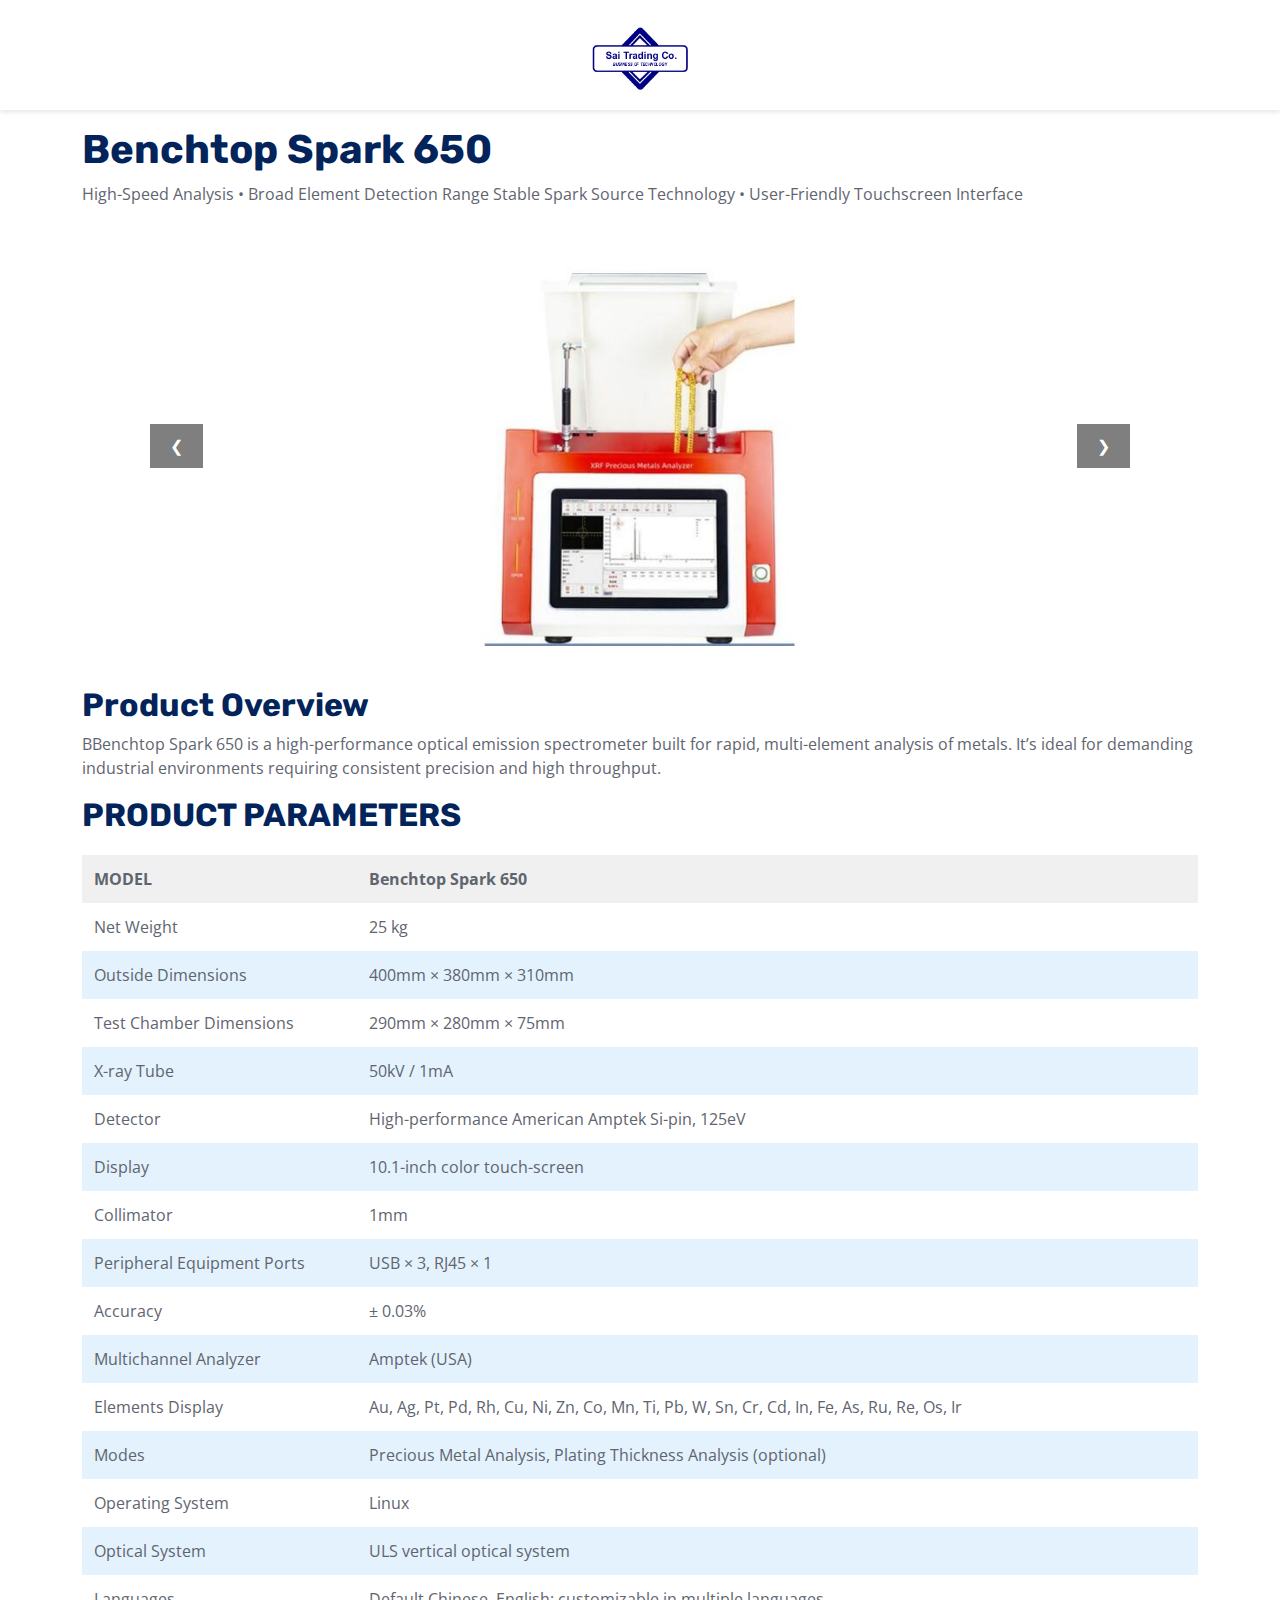
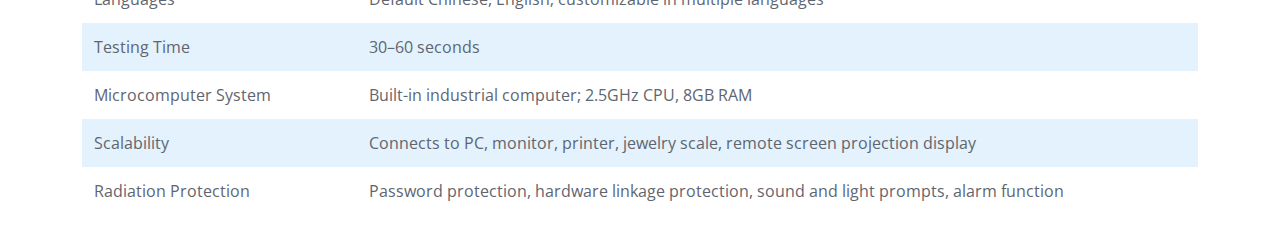
<file: mechine8.html>
<!DOCTYPE html>
<html lang="en">
<head>
  <meta charset="UTF-8" />
  <meta name="viewport" content="width=device-width, initial-scale=1.0"/>
  <title>Benchtop Spark 650
 S</title>
  <style>
    * {
      margin: 0;
      padding: 0;
      box-sizing: border-box;
    }

    body {
      font-family: 'Segoe UI', sans-serif;
      background-color: #f9f9f9;
      color: #333;
    }

    header {
      background: #d9ddff;
      color: #000000;
      padding: 40px 20px;
      text-align: center;
    }

    .container {
      max-width: 1200px;
      margin: auto;
      padding: 30px 20px;
    }

    h2 {
      color: #1a237e;
      margin-bottom: 10px;
      font-size: 1.8rem;
    }

    p, li {
      margin-bottom: 10px;
    }

    ul {
      padding-left: 20px;
    }

    table {
      width: 100%;
      border-collapse: collapse;
      margin-top: 20px;
    }

    th, td {
      border: 1px solid #ccc;
      padding: 12px;
      text-align: left;
    }

    th {
      background-color: #f0f0f0;
    }

    .highlight {
      background-color: #e3f2fd;
    }

    /* Slider */
   .slider {
  position: relative;
  width: 100%;
  max-width: 1000px;
  margin: 40px auto;
  overflow: hidden;
  border-radius: 10px;
  height: 400px; /* ✅ Fixed height */
}

.slides {
  display: flex;
  transition: transform 0.5s ease-in-out;
  height: 100%; /* match slider height */
}

.slides img {
  width: 100%;
  height: 100%; /* ✅ Fixed height */
  object-fit: cover; /* ✅ Ensures image fills space without distortion */
  flex-shrink: 0;
}


    .nav-btn {
      position: absolute;
      top: 50%;
      transform: translateY(-50%);
      background-color: rgba(0,0,0,0.5);
      color: white;
      border: none;
      padding: 10px 20px;
      cursor: pointer;
      z-index: 10;
    }

    .prev {
      left: 10px;
    }

    .next {
      right: 10px;
    }

   /* Container allows horizontal scroll on small screens */
.table-responsive {
  width: 100%;
  overflow-x: auto;
}

/* Base table styles */
.responsive-table {
  width: 100%;
  border-collapse: collapse;
  margin-top: 1rem;
}

.responsive-table th,
.responsive-table td {
  padding: 12px 16px;
  border: 1px solid #ccc;
  text-align: left;
}

.responsive-table .highlight {
  background-color: #f9f9f9;
}

/* Mobile stacked layout */
@media (max-width: 600px) {
  .responsive-table thead {
    display: none;
  }

  .responsive-table,
  .responsive-table tbody,
  .responsive-table tr,
  .responsive-table td {
    display: block;
    width: 100%;
  }

  .responsive-table tr {
    margin-bottom: 1rem;
    border-bottom: 2px solid #eee;
  }

  .responsive-table td {
    text-align: right;
    padding-left: 50%;
    position: relative;
  }

  .responsive-table td::before {
    content: attr(data-label);
    position: absolute;
    left: 16px;
    top: 12px;
    font-weight: bold;
    text-align: left;
  }
}
  </style>
   <!-- Favicon -->
    <link href="img/favicon.ico" rel="icon">

    <!-- Google Web Fonts -->
    <link rel="preconnect" href="https://fonts.googleapis.com">
    <link rel="preconnect" href="https://fonts.gstatic.com" crossorigin>
    <link href="https://fonts.googleapis.com/css2?family=Open+Sans:wght@400;500;600&family=Rubik:wght@500;600;700&display=swap" rel="stylesheet">

    <!-- Icon Font Stylesheet -->
    <link href="https://cdnjs.cloudflare.com/ajax/libs/font-awesome/5.10.0/css/all.min.css" rel="stylesheet">
    <link href="https://cdn.jsdelivr.net/npm/bootstrap-icons@1.4.1/font/bootstrap-icons.css" rel="stylesheet">

    <!-- Libraries Stylesheet -->
    <link href="lib/animate/animate.min.css" rel="stylesheet">
    <link href="lib/owlcarousel/assets/owl.carousel.min.css" rel="stylesheet">

    <!-- Customized Bootstrap Stylesheet -->
    <link href="css/bootstrap.min.css" rel="stylesheet">

    <!-- Template Stylesheet -->
    <link href="css/style.css" rel="stylesheet">
</head>
<body>
 
<header id="mainHeader">
  <div class="logo">
    <a href="index.html">
      <img src="img/logo.png" alt="Logo" style="height: 70px;">
    </a>
  </div>
</header>

<br>
<br>
<br>
<br>

 

  <div class="container">
    <!-- Image Slider -->
    <section>
     <h1>Benchtop Spark 650</h1>
    <p>High-Speed Analysis • Broad Element Detection Range
Stable Spark Source Technology • User-Friendly Touchscreen Interface

      <div class="slider" id="slider">
        <button class="nav-btn prev" onclick="prevSlide()">❮</button>
        <div class="slides" id="slides">
          <img src="img/88.jpg" alt="Front View" />
        
         
        </div>
        <button class="nav-btn next" onclick="nextSlide()">❯</button>
      </div>
    </section>

    <!-- Product Overview -->
    <section>
      <h2>Product Overview</h2>
      <p>BBenchtop Spark 650 is a high-performance optical emission spectrometer built for rapid, multi-element analysis of metals.
It’s ideal for demanding industrial environments requiring consistent precision and high throughput.
</p>
    </section>


    <!-- Specifications Table -->
    <section>
      <h2>PRODUCT PARAMETERS</h2>
 <table>
  <tr><th>MODEL</th><th>Benchtop Spark 650</th></tr>

  <tr><td>Net Weight</td><td>25 kg</td></tr>

  <tr class="highlight"><td>Outside Dimensions</td><td>400mm × 380mm × 310mm</td></tr>

  <tr><td>Test Chamber Dimensions</td><td>290mm × 280mm × 75mm</td></tr>

  <tr class="highlight"><td>X-ray Tube</td><td>50kV / 1mA</td></tr>

  <tr><td>Detector</td><td>High-performance American Amptek Si-pin, 125eV</td></tr>

  <tr class="highlight"><td>Display</td><td>10.1-inch color touch-screen</td></tr>

  <tr><td>Collimator</td><td>1mm</td></tr>

  <tr class="highlight"><td>Peripheral Equipment Ports</td><td>USB × 3, RJ45 × 1</td></tr>

  <tr><td>Accuracy</td><td>± 0.03%</td></tr>

  <tr class="highlight"><td>Multichannel Analyzer</td><td>Amptek (USA)</td></tr>

  <tr><td>Elements Display</td>
      <td>Au, Ag, Pt, Pd, Rh, Cu, Ni, Zn, Co, Mn, Ti, Pb, W, Sn, Cr, Cd, In, Fe, As, Ru, Re, Os, Ir</td></tr>

  <tr class="highlight"><td>Modes</td><td>Precious Metal Analysis, Plating Thickness Analysis (optional)</td></tr>

  <tr><td>Operating System</td><td>Linux</td></tr>

  <tr class="highlight"><td>Optical System</td><td>ULS vertical optical system</td></tr>

  <tr><td>Languages</td><td>Default Chinese, English; customizable in multiple languages</td></tr>

  <tr class="highlight"><td>Testing Time</td><td>30–60 seconds</td></tr>

  <tr><td>Microcomputer System</td>
      <td>Built-in industrial computer; 2.5GHz CPU, 8GB RAM</td></tr>

  <tr class="highlight"><td>Scalability</td>
      <td>Connects to PC, monitor, printer, jewelry scale, remote screen projection display</td></tr>

  <tr><td>Radiation Protection</td>
      <td>Password protection, hardware linkage protection, sound and light prompts, alarm function</td></tr>
</table>


    </section>
    <!-- Applications -->
    
  </div>

  <script>
    const slides = document.getElementById("slides");
    const totalSlides = slides.children.length;
    let index = 0;

    function updateSlider() {
      slides.style.transform = `translateX(-${index * 100}%)`;
    }

    function nextSlide() {
      index = (index + 1) % totalSlides;
      updateSlider();
    }

    function prevSlide() {
      index = (index - 1 + totalSlides) % totalSlides;
      updateSlider();
    }
  </script>
</body>
</html>
</file>
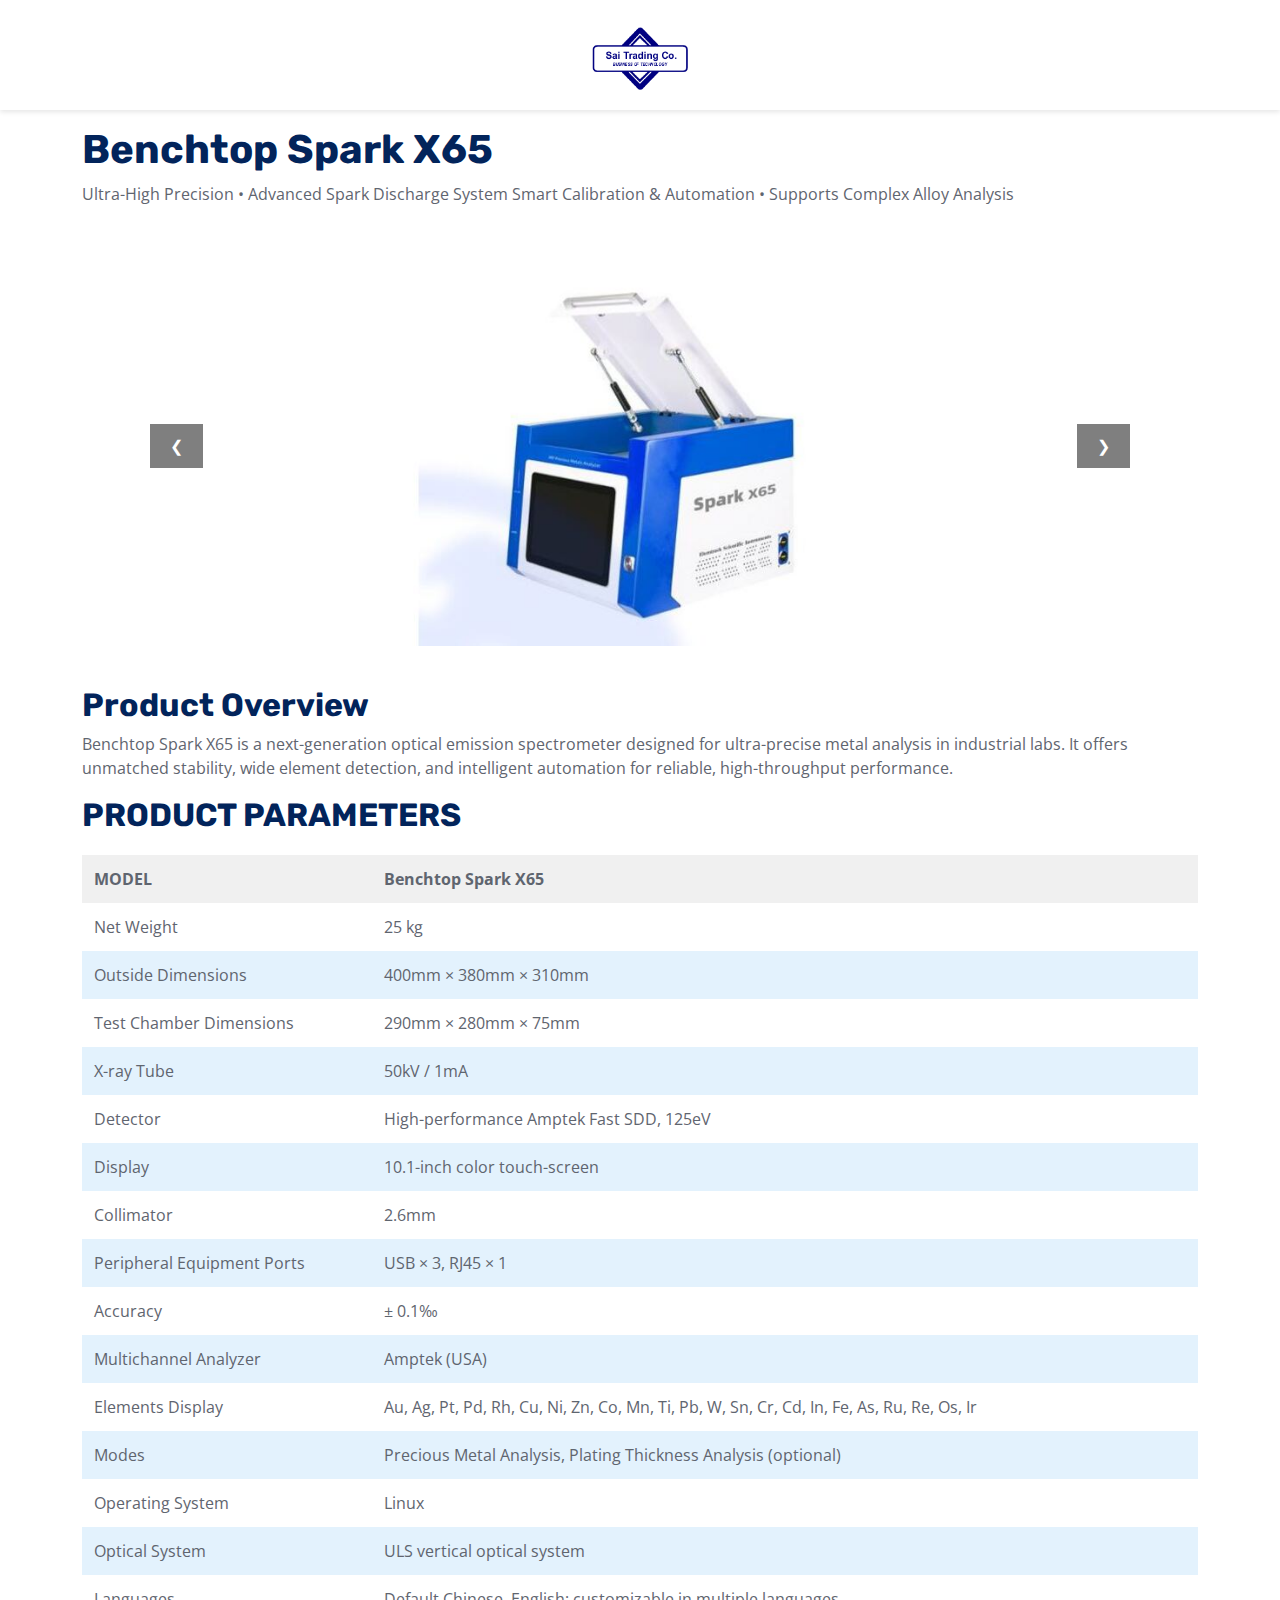
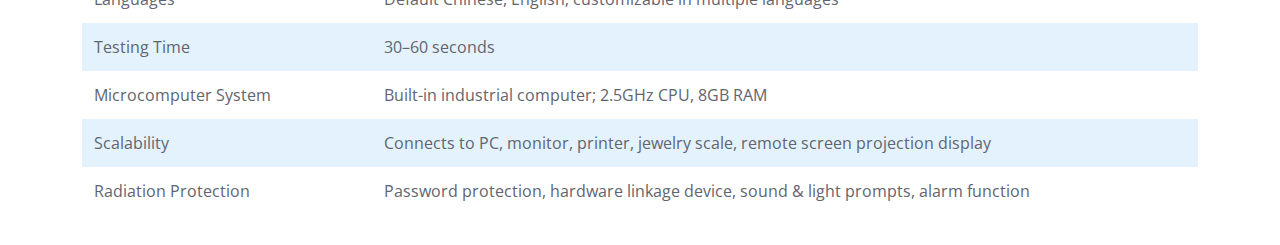
<file: mechine9.html>
<!DOCTYPE html>
<html lang="en">
<head>
  <meta charset="UTF-8" />
  <meta name="viewport" content="width=device-width, initial-scale=1.0"/>
  <title>Benchtop Spark X65 </title>
  <style>
    * {
      margin: 0;
      padding: 0;
      box-sizing: border-box;
    }

    body {
      font-family: 'Segoe UI', sans-serif;
      background-color: #f9f9f9;
      color: #333;
    }

    header {
      background: #d9ddff;
      color: #000000;
      padding: 40px 20px;
      text-align: center;
    }

    .container {
      max-width: 1200px;
      margin: auto;
      padding: 30px 20px;
    }

    h2 {
      color: #1a237e;
      margin-bottom: 10px;
      font-size: 1.8rem;
    }

    p, li {
      margin-bottom: 10px;
    }

    ul {
      padding-left: 20px;
    }

    table {
      width: 100%;
      border-collapse: collapse;
      margin-top: 20px;
    }

    th, td {
      border: 1px solid #ccc;
      padding: 12px;
      text-align: left;
    }

    th {
      background-color: #f0f0f0;
    }

    .highlight {
      background-color: #e3f2fd;
    }

    /* Slider */
   .slider {
  position: relative;
  width: 100%;
  max-width: 1000px;
  margin: 40px auto;
  overflow: hidden;
  border-radius: 10px;
  height: 400px; /* ✅ Fixed height */
}

.slides {
  display: flex;
  transition: transform 0.5s ease-in-out;
  height: 100%; /* match slider height */
}

.slides img {
  width: 100%;
  height: 100%; /* ✅ Fixed height */
  object-fit: cover; /* ✅ Ensures image fills space without distortion */
  flex-shrink: 0;
}


    .nav-btn {
      position: absolute;
      top: 50%;
      transform: translateY(-50%);
      background-color: rgba(0,0,0,0.5);
      color: white;
      border: none;
      padding: 10px 20px;
      cursor: pointer;
      z-index: 10;
    }

    .prev {
      left: 10px;
    }

    .next {
      right: 10px;
    }

   /* Container allows horizontal scroll on small screens */
.table-responsive {
  width: 100%;
  overflow-x: auto;
}

/* Base table styles */
.responsive-table {
  width: 100%;
  border-collapse: collapse;
  margin-top: 1rem;
}

.responsive-table th,
.responsive-table td {
  padding: 12px 16px;
  border: 1px solid #ccc;
  text-align: left;
}

.responsive-table .highlight {
  background-color: #f9f9f9;
}

/* Mobile stacked layout */
@media (max-width: 600px) {
  .responsive-table thead {
    display: none;
  }

  .responsive-table,
  .responsive-table tbody,
  .responsive-table tr,
  .responsive-table td {
    display: block;
    width: 100%;
  }

  .responsive-table tr {
    margin-bottom: 1rem;
    border-bottom: 2px solid #eee;
  }

  .responsive-table td {
    text-align: right;
    padding-left: 50%;
    position: relative;
  }

  .responsive-table td::before {
    content: attr(data-label);
    position: absolute;
    left: 16px;
    top: 12px;
    font-weight: bold;
    text-align: left;
  }
}
  </style>
   <!-- Favicon -->
    <link href="img/favicon.ico" rel="icon">

    <!-- Google Web Fonts -->
    <link rel="preconnect" href="https://fonts.googleapis.com">
    <link rel="preconnect" href="https://fonts.gstatic.com" crossorigin>
    <link href="https://fonts.googleapis.com/css2?family=Open+Sans:wght@400;500;600&family=Rubik:wght@500;600;700&display=swap" rel="stylesheet">

    <!-- Icon Font Stylesheet -->
    <link href="https://cdnjs.cloudflare.com/ajax/libs/font-awesome/5.10.0/css/all.min.css" rel="stylesheet">
    <link href="https://cdn.jsdelivr.net/npm/bootstrap-icons@1.4.1/font/bootstrap-icons.css" rel="stylesheet">

    <!-- Libraries Stylesheet -->
    <link href="lib/animate/animate.min.css" rel="stylesheet">
    <link href="lib/owlcarousel/assets/owl.carousel.min.css" rel="stylesheet">

    <!-- Customized Bootstrap Stylesheet -->
    <link href="css/bootstrap.min.css" rel="stylesheet">

    <!-- Template Stylesheet -->
    <link href="css/style.css" rel="stylesheet">
</head>
<body>
 
<header id="mainHeader">
  <div class="logo">
    <a href="index.html">
      <img src="img/logo.png" alt="Logo" style="height: 70px;">
    </a>
  </div>
</header>

<br>
<br>
<br>
<br>

 

  <div class="container">
    <!-- Image Slider -->
    <section>
     <h1>Benchtop Spark X65 </h1>
    <p>Ultra-High Precision • Advanced Spark Discharge System
Smart Calibration & Automation • Supports Complex Alloy Analysis

      <div class="slider" id="slider">
        <button class="nav-btn prev" onclick="prevSlide()">❮</button>
        <div class="slides" id="slides">
          <img src="img/991.jpg" alt="Front View" />
          <img src="img/992.jpg" alt="In Action" />
         
        </div>
        <button class="nav-btn next" onclick="nextSlide()">❯</button>
      </div>
    </section>

    <!-- Product Overview -->
    <section>
      <h2>Product Overview</h2>
      <p>Benchtop Spark X65 is a next-generation optical emission spectrometer designed for ultra-precise metal analysis in industrial labs.
It offers unmatched stability, wide element detection, and intelligent automation for reliable, high-throughput performance.
</p>
    </section>


    <!-- Specifications Table -->
    <section>
      <h2>PRODUCT PARAMETERS</h2>
 <table>
  <tr><th>MODEL</th><th>Benchtop Spark X65</th></tr>

  <tr><td>Net Weight</td><td>25 kg</td></tr>

  <tr class="highlight"><td>Outside Dimensions</td><td>400mm × 380mm × 310mm</td></tr>

  <tr><td>Test Chamber Dimensions</td><td>290mm × 280mm × 75mm</td></tr>

  <tr class="highlight"><td>X-ray Tube</td><td>50kV / 1mA</td></tr>

  <tr><td>Detector</td><td>High-performance Amptek Fast SDD, 125eV</td></tr>

  <tr class="highlight"><td>Display</td><td>10.1-inch color touch-screen</td></tr>

  <tr><td>Collimator</td><td>2.6mm</td></tr>

  <tr class="highlight"><td>Peripheral Equipment Ports</td><td>USB × 3, RJ45 × 1</td></tr>

  <tr><td>Accuracy</td><td>± 0.1‰</td></tr>

  <tr class="highlight"><td>Multichannel Analyzer</td><td>Amptek (USA)</td></tr>

  <tr><td>Elements Display</td>
      <td>Au, Ag, Pt, Pd, Rh, Cu, Ni, Zn, Co, Mn, Ti, Pb, W, Sn, Cr, Cd, In, Fe, As, Ru, Re, Os, Ir</td></tr>

  <tr class="highlight"><td>Modes</td><td>Precious Metal Analysis, Plating Thickness Analysis (optional)</td></tr>

  <tr><td>Operating System</td><td>Linux</td></tr>

  <tr class="highlight"><td>Optical System</td><td>ULS vertical optical system</td></tr>

  <tr><td>Languages</td><td>Default Chinese, English; customizable in multiple languages</td></tr>

  <tr class="highlight"><td>Testing Time</td><td>30–60 seconds</td></tr>

  <tr><td>Microcomputer System</td>
      <td>Built-in industrial computer; 2.5GHz CPU, 8GB RAM</td></tr>

  <tr class="highlight"><td>Scalability</td>
      <td>Connects to PC, monitor, printer, jewelry scale, remote screen projection display</td></tr>

  <tr><td>Radiation Protection</td>
      <td>Password protection, hardware linkage device, sound & light prompts, alarm function</td></tr>
</table>



    </section>
    <!-- Applications -->
    
  </div>

  <script>
    const slides = document.getElementById("slides");
    const totalSlides = slides.children.length;
    let index = 0;

    function updateSlider() {
      slides.style.transform = `translateX(-${index * 100}%)`;
    }

    function nextSlide() {
      index = (index + 1) % totalSlides;
      updateSlider();
    }

    function prevSlide() {
      index = (index - 1 + totalSlides) % totalSlides;
      updateSlider();
    }
  </script>
</body>
</html>
</file>
<file: css/style.css>
/********** Template CSS **********/
:root {
    --primary: #1443ff;
    --secondary: #5F656F;
    --light: #F5F5F5;
    --dark: #02245B;
}

.back-to-top {
    position: fixed;
    display: none;
    right: 30px;
    bottom: 30px;
    z-index: 99;
}

h1,
h2,
.h1,
.h2,
.fw-bold {
    font-weight: 700 !important;
}

h3,
h4,
.h3,
.h4,
.fw-medium {
    font-weight: 600 !important;
}

h5,
h6,
.h5,
.h6,
.fw-semi-bold {
    font-weight: 500 !important;
}


/*** Spinner ***/
#spinner {
    opacity: 0;
    visibility: hidden;
    transition: opacity .5s ease-out, visibility 0s linear .5s;
    z-index: 99999;
}

#spinner.show {
    transition: opacity .5s ease-out, visibility 0s linear 0s;
    visibility: visible;
    opacity: 1;
}


/*** Button ***/
.btn {
    transition: .5s;
    font-weight: 500;
}

.btn-primary,
.btn-outline-primary:hover {
    color: #FFFFFF;
}

.btn-square {
    width: 38px;
    height: 38px;
}

.btn-sm-square {
    width: 32px;
    height: 32px;
}

.btn-lg-square {
    width: 48px;
    height: 48px;
}

.btn-square,
.btn-sm-square,
.btn-lg-square {
    padding: 0;
    display: flex;
    align-items: center;
    justify-content: center;
    font-weight: normal;
}


.topbar-right {
    position: relative;
    background: var(--primary);
}

.topbar-right::before {
    position: absolute;
    content: "";
    width: 30px;
    height: 100%;
    top: 0;
    left: -15px;
    transform: skewX(-30deg);
    background-color: var(--primary);
}

header {
  position: fixed;
  top: 0;
  left: 0;
  width: 100%;
  background-color: white;
  z-index: 999;
  display: flex;
  align-content: center;
  align-items: center;
    justify-content: center; /* Centers the content horizontally */
  align-items: center;
  padding: 20px 40px;
  box-shadow: 0 2px 5px rgba(0,0,0,0.1);
}

/* Add space below header to prevent overlap with content */
.spacer {
  height: 100px; /* Same or more than header height */
}

.logo img {
  height: 70px;
}
/*** Header ***/
.carousel-caption {
    top: 0;
    left: 0;
    right: 0;
    bottom: 0;
    display: flex;
    align-items: center;
    background: linear-gradient(to right, rgba(2, 36, 91, 1) 0%, rgba(2, 36, 91, 0) 100%);
    z-index: 1;
}

.carousel-control-prev,
.carousel-control-next {
    width: 15%;
}

.carousel-control-prev-icon,
.carousel-control-next-icon {
    width: 3.5rem;
    height: 3.5rem;
    background-color: var(--primary);
    border: 15px solid var(--primary);
    border-radius: 3.5rem;
}

@media (max-width: 768px) {
    #header-carousel .carousel-item {
        position: relative;
        min-height: 450px;
    }
    
    #header-carousel .carousel-item img {
        position: absolute;
        width: 100%;
        height: 100%;
        object-fit: cover;
    }
}

@media (max-width: 991.98px) {
    .carousel-caption {
        padding-top: 150px !important;
    }
}

.page-header .breadcrumb-item+.breadcrumb-item::before {
    color: var(--light);
}

.page-header .breadcrumb-item,
.page-header .breadcrumb-item a {
    font-size: 18px;
    color: var(--light);
}


/*** Facts ***/
.facts {
    position: relative;
    margin: 6rem 0;
    background: var(--dark);
}

.facts .border {
    border-color: rgba(255, 255, 255, .1) !important;
}


/*** Features ***/
.btn-play {
    position: absolute;
    top: 50%;
    right: -30px;
    transform: translateY(-50%);
    display: block;
    box-sizing: content-box;
    width: 16px;
    height: 26px;
    border-radius: 100%;
    border: none;
    outline: none !important;
    padding: 18px 20px 20px 28px;
    background: var(--primary);
}

@media (max-width: 992px) {
    .btn-play {
        left: 50%;
        right: auto;
        transform: translate(-50%, -50%);
    }
}

.btn-play:before {
    content: "";
    position: absolute;
    z-index: 0;
    left: 50%;
    top: 50%;
    transform: translateX(-50%) translateY(-50%);
    display: block;
    width: 60px;
    height: 60px;
    background: var(--primary);
    border-radius: 100%;
    animation: pulse-border 1500ms ease-out infinite;
}

.btn-play:after {
    content: "";
    position: absolute;
    z-index: 1;
    left: 50%;
    top: 50%;
    transform: translateX(-50%) translateY(-50%);
    display: block;
    width: 60px;
    height: 60px;
    background: var(--primary);
    border-radius: 100%;
    transition: all 200ms;
}

.btn-play span {
    display: block;
    position: relative;
    z-index: 3;
    width: 0;
    height: 0;
    left: -1px;
    border-left: 16px solid #FFFFFF;
    border-top: 11px solid transparent;
    border-bottom: 11px solid transparent;
}

@keyframes pulse-border {
    0% {
        transform: translateX(-50%) translateY(-50%) translateZ(0) scale(1);
        opacity: 1;
    }

    100% {
        transform: translateX(-50%) translateY(-50%) translateZ(0) scale(2);
        opacity: 0;
    }
}

.modal-video .modal-dialog {
    position: relative;
    max-width: 800px;
    margin: 60px auto 0 auto;
}

.modal-video .modal-body {
    position: relative;
    padding: 0px;
}

.modal-video .close {
    position: absolute;
    width: 30px;
    height: 30px;
    right: 0px;
    top: -30px;
    z-index: 999;
    font-size: 30px;
    font-weight: normal;
    color: #FFFFFF;
    background: #000000;
    opacity: 1;
}


/*** Service ***/
.service-item {
    position: relative;
    margin: 65px 0 25px 0;
    box-shadow: 0 0 45px rgba(0, 0, 0, .07);
}

.service-item .service-img {
    position: absolute;
    padding: 12px;
    width: 130px;
    height: 130px;
    top: -65px;
    left: 50%;
    transform: translateX(-50%);
    background: #FFFFFF;
    box-shadow: 0 0 45px rgba(0, 0, 0, .09);
    z-index: 2;
}

.service-item .service-detail {
    position: absolute;
    width: 100%;
    height: 100%;
    top: 0;
    left: 0;
    overflow: hidden;
    z-index: 1;
}

.service-item .service-title {
    position: absolute;
    padding: 65px 30px 25px 30px;
    width: 100%;
    height: 100%;
    top: 0;
    left: 0;
    display: flex;
    flex-direction: column;
    align-items: center;
    justify-content: center;
    text-align: center;
    background: #FFFFFF;
    transition: .5s;
}

.service-item:hover .service-title {
    top: -100%;
}

.service-item .service-text {
    position: absolute;
    overflow: hidden;
    padding: 65px 30px 25px 30px;
    width: 100%;
    height: 100%;
    top: 100%;
    left: 0;
    display: flex;
    align-items: center;
    text-align: center;
    background: rgba(2, 36, 91, .7);
    transition: .5s;
}

.service-item:hover .service-text {
    top: 0;
}

.service-item .service-text::before {
    position: absolute;
    content: "";
    width: 100%;
    height: 100px;
    top: -100%;
    left: 0;
    transform: skewY(-12deg);
    background: #FFFFFF;
    transition: .5s;
}

.service-item:hover .service-text::before {
    top: -55px;
}

.service-item .btn {
    position: absolute;
    width: 130px;
    height: 50px;
    left: 50%;
    bottom: -25px;
    transform: translateX(-50%);
    display: flex;
    align-items: center;
    justify-content: center;
    color: var(--secondary);
    background: #FFFFFF;
    border: none;
    box-shadow: 0 0 45px rgba(0, 0, 0, .09);
    z-index: 2;
}

.service-item .btn:hover {
    color: #FFFFFF;
    background: var(--primary);
}


/*** Project ***/
.project-carousel {
    position: relative;
    background: var(--dark);
}

.project-item {
    position: relative;
    display: block;
}

.project-item img {
    transition: .5s;
}

.project-item:hover img,
.project-carousel .owl-item.center img {
    margin-top: -60px;
}

.project-item .project-title {
    position: absolute;
    padding: 0 15px;
    width: 100%;
    height: 80px;
    bottom: -110px;
    left: 0;
    display: flex;
    align-items: center;
    justify-content: center;
    text-align: center;
    background: var(--dark);
    transition: .5s;
}

.project-item:hover .project-title,
.project-carousel .owl-item.center .project-title  {
    bottom: -60px;
}

.project-item .project-title::before {
    position: absolute;
    content: "";
    width: 100%;
    height: 30px;
    top: -15px;
    left: 0;
    transform: skewY(-5deg);
    background: var(--dark);
    transition: .5s;
}

.project-carousel .owl-nav {
    position: absolute;
    width: 100%;
    height: 45px;
    top: 50%;
    left: 0;
    transform: translateY(-50%);
    display: flex;
    justify-content: space-between;
    transition: .5s;
    opacity: 0;
    z-index: 1;
}

.project-carousel:hover .owl-nav {
    opacity: 1;
}

.project-carousel .owl-nav .owl-prev,
.project-carousel .owl-nav .owl-next {
    margin: 0 30px;
    width: 45px;
    height: 45px;
    display: flex;
    align-items: center;
    justify-content: center;
    color: #FFFFFF;
    background: var(--primary);
    border-radius: 45px;
    font-size: 22px;
    transition: .5s;
}


/*** Team ***/
.team-item .team-social {
    position: absolute;
    width: 100%;
    height: 100%;
    top: 0;
    left: -100%;
    display: flex;
    align-items: center;
    background: var(--primary);
    transition: .5s;
}

.team-item:hover .team-social {
    left: 0;
}


/*** Testimonial ***/
.testimonial-carousel::before {
    position: absolute;
    content: "";
    top: 0;
    left: 0;
    height: 100%;
    width: 0;
    background: linear-gradient(to right, rgba(255, 255, 255, 1) 0%, rgba(255, 255, 255, 0) 100%);
    z-index: 1;
}

.testimonial-carousel::after {
    position: absolute;
    content: "";
    top: 0;
    right: 0;
    height: 100%;
    width: 0;
    background: linear-gradient(to left, rgba(255, 255, 255, 1) 0%, rgba(255, 255, 255, 0) 100%);
    z-index: 1;
}

@media (min-width: 768px) {
    .testimonial-carousel::before,
    .testimonial-carousel::after {
        width: 200px;
    }
}

@media (min-width: 992px) {
    .testimonial-carousel::before,
    .testimonial-carousel::after {
        width: 300px;
    }
}

.testimonial-carousel .owl-nav {
    position: absolute;
    width: 350px;
    top: 20px;
    left: 50%;
    transform: translateX(-50%);
    display: flex;
    justify-content: space-between;
    opacity: 0;
    transition: .5s;
    z-index: 1;
}

.testimonial-carousel:hover .owl-nav {
    width: 300px;
    opacity: 1;
}

.testimonial-carousel .owl-nav .owl-prev,
.testimonial-carousel .owl-nav .owl-next {
    position: relative;
    color: var(--primary);
    font-size: 45px;
    transition: .5s;
}

.testimonial-carousel .owl-nav .owl-prev:hover,
.testimonial-carousel .owl-nav .owl-next:hover {
    color: var(--dark);
}

.testimonial-carousel .testimonial-img img {
    width: 100px;
    height: 100px;
}

.testimonial-carousel .testimonial-img .btn-square {
    position: absolute;
    bottom: -19px;
    left: 50%;
    transform: translateX(-50%);
}

.testimonial-carousel .owl-item .testimonial-text {
    margin-bottom: 30px;
    box-shadow: 0 0 45px rgba(0, 0, 0, .08);
    transform: scale(.8);
    transition: .5s;
}

.testimonial-carousel .owl-item.center .testimonial-text {
    transform: scale(1);
}


/*** Footer ***/
.footer {
    color: #B0B9AE;
}

.footer .btn.btn-link {
    display: block;
    margin-bottom: 5px;
    padding: 0;
    text-align: left;
    color: #B0B9AE;
    font-weight: normal;
    text-transform: capitalize;
    transition: .3s;
}

.footer .btn.btn-link::before {
    position: relative;
    content: "\f105";
    font-family: "Font Awesome 5 Free";
    font-weight: 900;
    margin-right: 10px;
}

.footer .btn.btn-link:hover {
    color: var(--light);
    letter-spacing: 1px;
    box-shadow: none;
}

.copyright {
    color: #B0B9AE;
    border-top: 1px solid rgba(255, 255, 255, .1);
}
</file>
